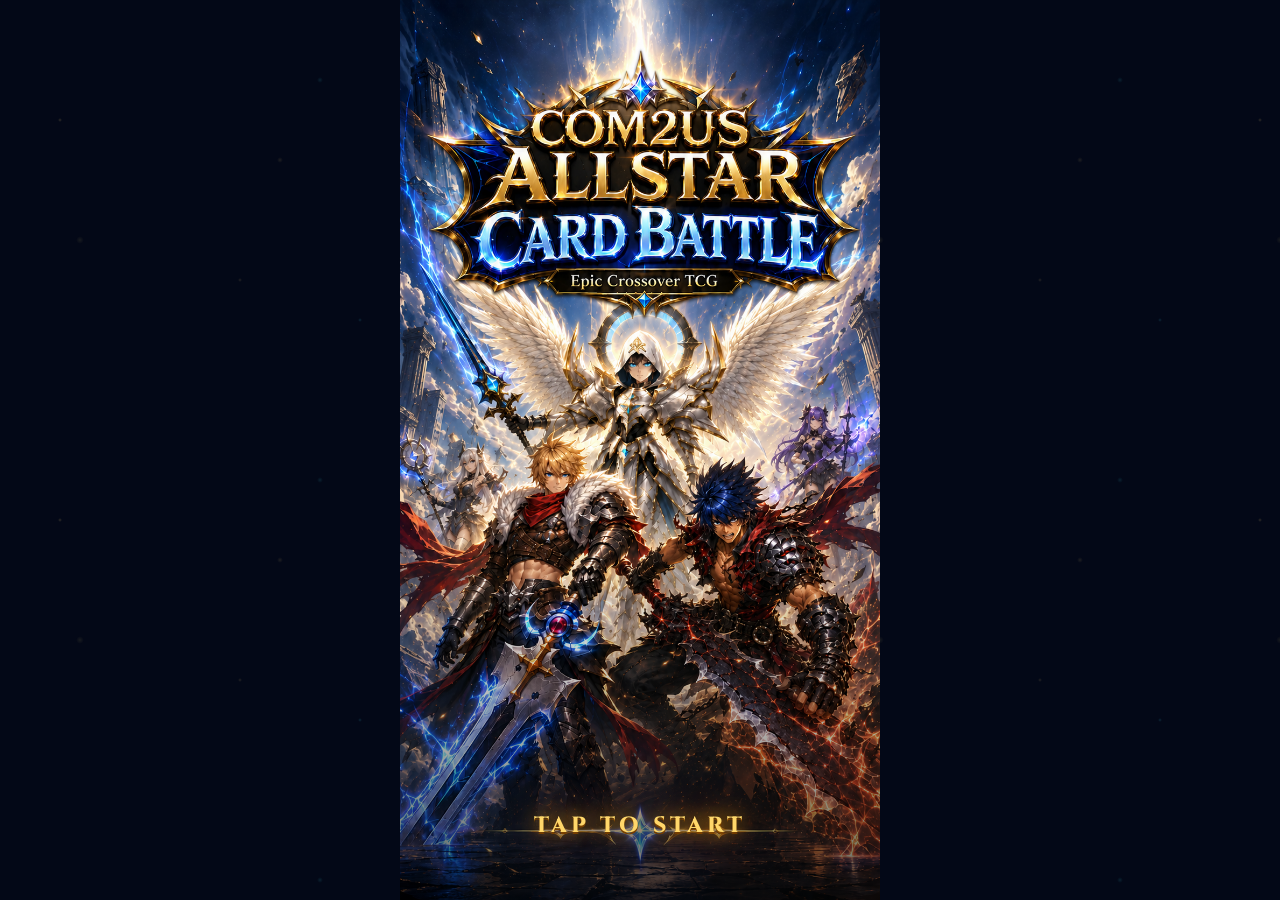
<file: index.html>
<!DOCTYPE html>
<html lang="ko">
<head>
  <meta charset="UTF-8">
  <meta name="viewport" content="width=device-width, initial-scale=1.0, maximum-scale=1.0, user-scalable=no, viewport-fit=cover">
  <title>컴투스 올스타 카드 배틀</title>

  <!-- iOS Safari: 홈 화면 추가 시 풀스크린 -->
  <meta name="apple-mobile-web-app-capable" content="yes">
  <meta name="apple-mobile-web-app-status-bar-style" content="black-translucent">
  <meta name="apple-mobile-web-app-title" content="올스타 배틀">

  <!-- PWA Manifest -->
  <link rel="manifest" href="manifest.json">

  <!-- 안드로이드 Chrome 풀스크린 -->
  <meta name="mobile-web-app-capable" content="yes">
  <meta name="theme-color" content="#050818">

  <!-- 웹폰트 -->
  <link rel="preconnect" href="https://fonts.googleapis.com">
  <link rel="preconnect" href="https://fonts.gstatic.com" crossorigin>
  <link href="https://fonts.googleapis.com/css2?family=Cinzel:wght@600;800;900&family=Black+Han+Sans&family=Noto+Sans+KR:wght@400;500;700;900&display=swap" rel="stylesheet">

  <!-- 게임 스타일 -->
  <link rel="stylesheet" href="style.css?v=gacha-structure1">
</head>
<body>

<div id="app">

  <!-- 1. 타이틀 -->
  <div id="title-screen" class="screen active" onclick="goto('hub')">
    <div class="tap-to-start">TAP TO START</div>
  </div>

  <!-- 2. 메인 허브 -->
  <div id="hub-screen" class="screen">
    <div class="top-bar">
      <div class="stat-block">
        <div class="lbl">COLLECTION</div>
        <div class="val" id="hub-collection">0 / 19</div>
      </div>
      <div class="stat-block right">
        <div class="lbl">STREAK</div>
        <div class="val streak" id="hub-streak">0 🔥</div>
      </div>
    </div>

    <div class="hub-body">
      <div class="hub-title">ALLSTAR PACK</div>

      <div class="gacha-pack-wrap">
        <div class="gacha-pack" id="hub-pack" onclick="tryPull()">
          <div class="pack-logo">COM2US<br>ALLSTAR</div>
          <div class="pack-icon">★</div>
          <div class="pack-tag">FREE</div>
        </div>
      </div>

      <div class="cooldown-display">
        <div class="cooldown-status" id="cooldown-status">NEXT FREE PULL</div>
        <div class="cooldown-time" id="cooldown-time">00:30</div>
      </div>

      <div class="probability-info">
        <span class="p5">★5 · 5%</span>
        <span class="p4">★4 · 25%</span>
        <span class="p3">★3 · 70%</span>
      </div>

      <button class="btn-secondary" onclick="skipCooldown()">⏩ 쿨타임 스킵 (데모)</button>
    </div>

    <div class="bottom-nav">
      <button class="nav-btn" onclick="goto('collection')">
        <span class="icon">📚</span> COLLECTION
      </button>
      <button class="nav-btn battle" onclick="goBattle()">
        <span class="icon">⚔️</span> BATTLE
      </button>
    </div>
  </div>

  <!-- 3. 가챠 화면 -->
  <div id="gacha-screen" class="screen">
    <div class="back-btn" onclick="resetGachaScreen(); goto('hub')">✕</div>
    <div class="gacha-body">
      <div class="hub-title">CARD PACK</div>

      <div id="gacha-stage1" class="gacha-stage">
        <!-- AD STRUCTURE FIX: 위치 담당 wrapper와 애니메이션 담당 pack을 분리 -->
        <div class="pack-position" id="opening-pack-position">
          <div class="opening-pack" id="opening-pack" onclick="openPack()">
            <div class="pack-icon">★</div>
          </div>
        </div>
        <div class="gacha-instruction" id="gacha-instruction">탭해서 팩을 열어!</div>
      </div>

      <div id="gacha-stage2" class="gacha-stage" style="display:none;">
        <div class="card-reveal" id="card-reveal">
          <div class="card-art" id="reveal-content"></div>
          <div class="reveal-stars" id="reveal-stars">★</div>
        </div>
        <div class="reveal-info" id="reveal-info"></div>
        <button class="btn-primary" onclick="resetGachaScreen(); goto('hub')">계속</button>
      </div>
    </div>
  </div>

  <!-- 4. 컬렉션 -->
  <div id="collection-screen" class="screen">
    <div class="back-btn" onclick="goto('hub')">✕</div>
    <div class="collection-header">
      <div class="title">MY COLLECTION</div>
      <div class="sub" id="col-sub"></div>
      <div class="col-stats" id="col-stats"></div>
      <div class="col-filter" id="col-filter">
        <button class="filter-btn active" data-filter="all" onclick="setFilter('all')">전체</button>
        <button class="filter-btn" data-filter="5" onclick="setFilter('5')">★5</button>
        <button class="filter-btn" data-filter="4" onclick="setFilter('4')">★4</button>
        <button class="filter-btn" data-filter="3" onclick="setFilter('3')">★3</button>
      </div>
    </div>
    <div class="collection-grid" id="col-grid"></div>
  </div>

  <!-- 5. 카드 선택 -->
  <div id="select-screen" class="screen">
    <div class="back-btn" onclick="goto('hub')">✕</div>
    <div class="select-header">
      <div class="match-label">MATCH</div>
      <div class="match-title">⚔️ REAL-TIME PVP</div>
      <div class="match-streak">STREAK <span id="select-streak">0 🔥</span></div>
    </div>
    <div class="select-body">
      <div class="select-title">카드 선택</div>
      <div class="select-sub">배틀에 내보낼 카드를 선택해</div>
      <div class="select-grid" id="select-grid"></div>
    </div>
  </div>

  <!-- 6. 배틀 -->
  <div id="battle-screen" class="screen">
    <div class="battle-header">
      <div class="live-badge">🔥 LIVE</div>
      <div class="battle-streak">STREAK <span id="battle-streak">0 🔥</span></div>
    </div>
    <div class="battle-arena">
      <div class="battle-side opponent">
        <div class="side-label">OPPONENT</div>
        <div class="battle-card" id="opp-card"></div>
      </div>
      <div class="vs-divider">VS</div>
      <div class="battle-side player">
        <div class="side-label">YOU</div>
        <div class="battle-card" id="my-card"></div>
      </div>
    </div>
    <div class="battle-vs" id="battle-vs">VS</div>
  </div>

  <!-- 7. 결과 -->
  <div id="result-screen" class="screen">
    <div class="result-body">
      <div class="result-icon" id="result-icon">🏆</div>
      <div class="result-title" id="result-title">VICTORY!</div>
      <div class="result-info" id="result-info"></div>
      <div class="result-streak" id="result-streak"></div>
      <div class="result-buttons">
        <button class="btn-secondary" onclick="goto('hub')">허브</button>
        <button class="btn-primary" onclick="goBattle()">다시 배틀</button>
      </div>
    </div>
  </div>

  <!-- 카드 상세 모달 -->
  <div id="card-modal" class="modal-overlay">
    <div class="modal-card" id="modal-card-content"></div>
    <button class="modal-close" onclick="closeCardModal()">닫기</button>
  </div>

  <!-- 토스트 -->
  <div class="toast" id="toast"></div>
</div>

<!-- 게임 코드: 순서 중요 (cards → game → ui) -->
<script src="js/cards.js"></script>
<script src="js/game.js"></script>
<script src="js/ui.js"></script>
</body>
</html>
</file>
<file: style.css>
/* ===================================================================
   컴투스 올스타 카드 배틀 - 스타일시트
   =================================================================== */

* { margin: 0; padding: 0; box-sizing: border-box; -webkit-tap-highlight-color: transparent; }
html, body {
  height: 100%; overflow: hidden;
  font-family: 'Noto Sans KR', sans-serif;
  color: #fff;
  user-select: none;
  -webkit-user-select: none;
  -webkit-touch-callout: none;     /* iOS 길게 누를 때 메뉴 안 뜨게 */
  overscroll-behavior: none;       /* iOS 당겨서 새로고침 방지 */
}
body {
  background: radial-gradient(ellipse at 50% 30%, #1a2a5e 0%, #050818 60%, #000 100%);
  position: relative;
}

/* 배경 별 효과 */
body::before {
  content: ''; position: fixed; inset: 0;
  background-image:
    radial-gradient(2px 2px at 20% 30%, #fff, transparent),
    radial-gradient(2px 2px at 60% 70%, #aef, transparent),
    radial-gradient(1px 1px at 50% 20%, #fff, transparent),
    radial-gradient(1px 1px at 80% 40%, #fff, transparent),
    radial-gradient(2px 2px at 30% 80%, #ffd, transparent),
    radial-gradient(1px 1px at 90% 90%, #fff, transparent);
  background-size: 300px 300px; background-repeat: repeat;
  opacity: 0.5; animation: twinkle 4s infinite alternate; pointer-events: none; z-index: 0;
}
@keyframes twinkle { from { opacity: 0.3; } to { opacity: 0.7; } }

#app {
  position: relative; width: 100vw; height: 100vh;
  max-width: 480px; margin: 0 auto;
  overflow: hidden; z-index: 1;
}

/* ===== 화면 공통 ===== */
.screen {
  position: absolute; inset: 0;
  display: flex; flex-direction: column;
  opacity: 0; pointer-events: none;
  transition: opacity 0.4s ease;
}
.screen.active { opacity: 1; pointer-events: auto; }

/* ===== 타이틀 화면 ===== */
#title-screen {
  background: url('assets/title.jpg') center/cover no-repeat;
  justify-content: flex-end; align-items: center; cursor: pointer;
}
#title-screen::after {
  content: ''; position: absolute; inset: 0;
  background: linear-gradient(to bottom, transparent 60%, rgba(0,0,0,0.6));
  pointer-events: none;
}
.tap-to-start {
  position: relative; z-index: 2;
  margin-bottom: max(60px, calc(env(safe-area-inset-bottom) + 40px));
  font-family: 'Cinzel', serif; font-size: 22px; font-weight: 800; letter-spacing: 4px;
  color: #ffd76a;
  text-shadow: 0 0 20px #ffae00, 0 0 40px #ff6a00, 0 2px 0 #5a2e00;
  animation: pulse 1.4s infinite;
}
@keyframes pulse { 0%,100% { opacity: 1; transform: scale(1); } 50% { opacity: 0.6; transform: scale(0.97); } }

/* ===== 공통 UI ===== */
.top-bar {
  display: flex; justify-content: space-between; align-items: center;
  padding: 10px 14px; margin: 10px;
  /* iPhone 노치/다이나믹아일랜드 피하기 */
  margin-top: max(10px, calc(env(safe-area-inset-top) + 4px));
  background: linear-gradient(180deg, rgba(20,30,80,0.7), rgba(5,10,30,0.7));
  border: 1.5px solid #d4a747; border-radius: 14px;
}
.stat-block { display: flex; flex-direction: column; }
.stat-block .lbl { font-size: 9px; letter-spacing: 2px; color: #aac; font-weight: 500; }
.stat-block .val { font-family: 'Cinzel'; font-weight: 800; font-size: 18px; color: #ffd76a; }
.stat-block .val.streak { color: #ff9a3c; text-shadow: 0 0 8px rgba(255, 154, 60, 0.6); }
.stat-block.right { text-align: right; }

.btn-primary {
  font-family: 'Black Han Sans', sans-serif;
  font-size: 18px; letter-spacing: 2px;
  padding: 14px 44px; border-radius: 999px; border: none;
  background: linear-gradient(180deg, #ff6a00, #b83400);
  color: #fff;
  box-shadow: 0 5px 0 #6a1c00, 0 0 24px rgba(255, 106, 0, 0.5);
  cursor: pointer; transition: transform 0.1s, box-shadow 0.1s;
}
.btn-primary:active { transform: translateY(3px); box-shadow: 0 2px 0 #6a1c00; }
.btn-secondary {
  font-family: 'Noto Sans KR'; font-weight: 700; font-size: 13px; letter-spacing: 1px;
  padding: 10px 20px; border-radius: 999px; border: 1.5px solid #d4a747;
  background: rgba(0,0,0,0.4); color: #ffd76a; cursor: pointer;
}

/* ===== 메인 허브 ===== */
#hub-screen { padding-bottom: calc(100px + env(safe-area-inset-bottom)); }
.hub-body {
  flex: 1; display: flex; flex-direction: column; align-items: center;
  justify-content: center; gap: 18px; padding: 10px 20px;
}
.hub-title {
  font-family: 'Cinzel', serif; font-size: 22px; font-weight: 900; letter-spacing: 2px;
  background: linear-gradient(180deg, #fff3b0, #ffae00 60%, #c97400);
  -webkit-background-clip: text; -webkit-text-fill-color: transparent;
  filter: drop-shadow(0 2px 8px rgba(255, 174, 0, 0.4));
}

.gacha-pack-wrap { position: relative; padding: 24px; }
.gacha-pack-wrap::before {
  content: ''; position: absolute; inset: 0;
  background: radial-gradient(circle, rgba(255, 174, 0, 0.3) 0%, transparent 60%);
  animation: aura-pulse 2.5s infinite;
}
@keyframes aura-pulse { 0%,100% { opacity: 0.6; transform: scale(1); } 50% { opacity: 1; transform: scale(1.1); } }

.gacha-pack {
  width: 170px; height: 230px;
  background:
    linear-gradient(135deg, rgba(255, 230, 130, 0.2) 0%, transparent 50%),
    linear-gradient(180deg, #ff7a1a 0%, #c93a00 60%, #6a1c00 100%);
  border-radius: 14px; border: 3px solid #ffd76a;
  position: relative; overflow: hidden;
  box-shadow: 0 12px 30px rgba(0,0,0,0.6), 0 0 40px rgba(255, 106, 0, 0.4), inset 0 2px 0 rgba(255,255,255,0.3);
  cursor: pointer;
  animation: pack-float 3s ease-in-out infinite;
  z-index: 1;
  display: flex; flex-direction: column; align-items: center; justify-content: center;
}
@keyframes pack-float { 0%,100% { transform: translateY(0) rotate(-2deg); } 50% { transform: translateY(-8px) rotate(2deg); } }
.gacha-pack::after {
  content: ''; position: absolute; inset: -50%;
  background: linear-gradient(45deg, transparent 40%, rgba(255,255,255,0.5) 50%, transparent 60%);
  animation: shine 3s linear infinite;
}
@keyframes shine { 0% { transform: translateX(-100%) translateY(-100%); } 100% { transform: translateX(100%) translateY(100%); } }
.gacha-pack .pack-logo {
  font-family: 'Cinzel'; font-size: 11px; letter-spacing: 4px; font-weight: 800;
  color: #fff5d0; text-shadow: 0 1px 2px rgba(0,0,0,0.5);
  text-align: center; line-height: 1.4; z-index: 2; padding: 0 8px;
}
.gacha-pack .pack-icon {
  font-family: 'Black Han Sans'; font-size: 64px; color: #ffd76a;
  text-shadow: 0 4px 0 #5a2e00, 0 0 20px rgba(255, 255, 255, 0.6);
  z-index: 2; transform: rotate(-6deg); margin: 6px 0;
}
.gacha-pack .pack-tag {
  font-family: 'Black Han Sans'; font-size: 14px; letter-spacing: 2px;
  color: #fff; background: rgba(0,0,0,0.4); padding: 4px 14px; border-radius: 999px;
  z-index: 2; border: 1px solid rgba(255, 215, 106, 0.6);
}
.gacha-pack.disabled { animation: none; filter: grayscale(0.6); opacity: 0.7; cursor: not-allowed; }
.gacha-pack.disabled::after { display: none; }

.cooldown-display {
  display: flex; flex-direction: column; align-items: center; gap: 4px; min-height: 60px;
}
.cooldown-status {
  font-family: 'Black Han Sans'; font-size: 18px; letter-spacing: 2px;
  color: #ffd76a; text-shadow: 0 0 12px rgba(255, 174, 0, 0.7);
}
.cooldown-status.ready { color: #6dff8e; text-shadow: 0 0 14px rgba(109, 255, 142, 0.8); animation: ready-blink 1s infinite; }
@keyframes ready-blink { 50% { opacity: 0.5; } }
.cooldown-time {
  font-family: 'Cinzel'; font-size: 28px; font-weight: 900; color: #fff; letter-spacing: 3px;
}
.cooldown-time .colon { animation: blink 1s infinite; }
@keyframes blink { 50% { opacity: 0.3; } }

.probability-info {
  display: flex; gap: 10px; margin-top: 4px;
  font-size: 11px; color: #aac;
}
.probability-info span { background: rgba(0,0,0,0.4); padding: 3px 10px; border-radius: 999px; border: 1px solid rgba(212,167,71,0.3); }
.probability-info .p5 { color: #ffd76a; border-color: #ffd76a; }
.probability-info .p4 { color: #c084ff; border-color: #c084ff; }
.probability-info .p3 { color: #aac; }

.bottom-nav {
  position: absolute; bottom: 0; left: 0; right: 0;
  display: flex; padding: 10px 14px; gap: 8px;
  /* iPhone 하단 홈 인디케이터와 여유있게 떨어뜨리기 */
  padding-bottom: max(14px, calc(env(safe-area-inset-bottom) + 16px));
  background: linear-gradient(0deg, rgba(0,0,0,0.85), transparent);
}
.nav-btn {
  flex: 1; padding: 14px 8px; border-radius: 14px;
  background: linear-gradient(180deg, rgba(40,50,100,0.8), rgba(10,15,40,0.8));
  border: 1.5px solid #4d6aaf;
  color: #fff; cursor: pointer; font-family: 'Black Han Sans'; font-size: 14px; letter-spacing: 1px;
  display: flex; flex-direction: column; align-items: center; gap: 2px;
  position: relative;
}
.nav-btn .icon { font-size: 20px; }
.nav-btn.battle { background: linear-gradient(180deg, #ff6a00, #b83400); border-color: #ffd76a; box-shadow: 0 0 16px rgba(255, 106, 0, 0.4); }

/* ===== 카드 일러스트 컴포넌트 ===== */
.card-art {
  width: 100%; height: 100%;
  position: relative; overflow: hidden;
  background: #000;
}
.card-art img { width: 100%; height: 100%; object-fit: cover; display: block; }

.concept-art {
  width: 100%; height: 100%; position: relative; overflow: hidden;
  display: flex; flex-direction: column; align-items: center; justify-content: center;
}
.concept-art::before {
  content: ''; position: absolute; inset: -30%;
  background: radial-gradient(circle, rgba(255,255,255,0.25) 0%, transparent 50%);
  z-index: 1;
}
.concept-art::after {
  content: ''; position: absolute; inset: 0;
  background:
    radial-gradient(2px 2px at 20% 30%, rgba(255,255,255,0.9), transparent),
    radial-gradient(1px 1px at 70% 20%, rgba(255,255,255,0.8), transparent),
    radial-gradient(1.5px 1.5px at 80% 70%, rgba(255,255,255,0.7), transparent),
    radial-gradient(1px 1px at 30% 80%, rgba(255,255,255,0.9), transparent);
  z-index: 2; opacity: 0.7;
}
.concept-art .ip-tag {
  position: absolute; top: 8px; left: 50%; transform: translateX(-50%);
  background: rgba(0,0,0,0.7); color: #fff;
  padding: 3px 10px; border-radius: 999px;
  font-size: 9px; font-weight: 700; letter-spacing: 1.5px;
  z-index: 4; white-space: nowrap;
  border: 1px solid rgba(255,255,255,0.2);
}
.concept-art .symbol-bg {
  position: absolute; font-size: clamp(140px, 50vw, 220px);
  color: rgba(255,255,255,0.1);
  font-family: serif; font-weight: 900;
  z-index: 1; line-height: 1;
}
.concept-art .big-icon {
  font-size: clamp(60px, 22vw, 100px);
  z-index: 3;
  filter: drop-shadow(0 4px 12px rgba(0,0,0,0.6));
}
.concept-art .char-name {
  position: absolute; bottom: 12px; left: 0; right: 0;
  text-align: center;
  font-family: 'Black Han Sans'; font-size: 14px;
  color: #fff; letter-spacing: 1px;
  text-shadow: 0 2px 6px rgba(0,0,0,0.9), 0 0 12px rgba(0,0,0,0.7);
  z-index: 4; padding: 0 6px;
}

/* ===== 가챠 오프닝 ===== */
#gacha-screen {
  background: radial-gradient(ellipse at center, #4a2a8e 0%, #1a0a3a 50%, #050010 100%);
  justify-content: center; align-items: center; padding: 24px; gap: 20px;
}
.opening-pack {
  width: 200px; height: 280px;
  background:
    linear-gradient(135deg, rgba(255, 230, 130, 0.2) 0%, transparent 50%),
    linear-gradient(180deg, #ff7a1a, #b83400);
  border-radius: 16px; border: 3px solid #ffd76a;
  display: flex; align-items: center; justify-content: center;
  box-shadow: 0 0 60px #ff6a00;
  position: relative; overflow: hidden; cursor: pointer;
}
.opening-pack.opening { animation: pack-shake 0.5s 4; }
@keyframes pack-shake {
  0%, 100% { transform: rotate(0); }
  25% { transform: rotate(-8deg); }
  75% { transform: rotate(8deg); }
}
.opening-pack.burst { animation: pack-burst 0.6s forwards; }
@keyframes pack-burst { to { transform: scale(2); opacity: 0; } }
.opening-pack .pack-icon {
  font-family: 'Black Han Sans'; font-size: 80px; color: #ffd76a;
  text-shadow: 0 4px 0 #5a2e00; transform: rotate(-6deg);
}
.gacha-instruction {
  color: #ffd76a; font-size: 14px; letter-spacing: 2px; font-weight: 700;
  text-align: center; animation: pulse 1.4s infinite;
}

.card-reveal {
  position: relative;
  width: 240px; aspect-ratio: 2/3;
  border-radius: 12px; overflow: hidden;
  border: 3px solid #d4a747;
  box-shadow: 0 0 60px rgba(255, 174, 0, 0.6);
  opacity: 0; transform: scale(0.5);
  transition: all 0.6s cubic-bezier(0.34, 1.56, 0.64, 1);
}
.card-reveal.show { opacity: 1; transform: scale(1); }
.card-reveal.s5 { border-color: #ffd76a; box-shadow: 0 0 80px #ffae00, 0 0 120px #ff6a00; }
.card-reveal.s4 { border-color: #c084ff; box-shadow: 0 0 60px #a060ff; }
.card-reveal.s3 { border-color: #aac; }

.reveal-stars {
  position: absolute; bottom: 8px; left: 50%; transform: translateX(-50%);
  background: rgba(0,0,0,0.85); padding: 4px 14px; border-radius: 999px;
  color: #ffd76a; font-size: 14px; font-weight: 800; letter-spacing: 2px; z-index: 5;
}
.reveal-info {
  text-align: center; color: #fff; font-family: 'Black Han Sans'; font-size: 22px;
  letter-spacing: 2px;
  opacity: 0; transition: opacity 0.4s 0.3s;
}
.reveal-info.show { opacity: 1; }
.reveal-info .new-tag, .reveal-info .dupe-tag {
  display: inline-block;
  font-family: 'Noto Sans KR'; font-size: 11px; font-weight: 800;
  padding: 2px 10px; border-radius: 999px; margin-left: 8px;
  vertical-align: middle; letter-spacing: 1px;
}
.reveal-info .new-tag { background: #6dff8e; color: #003a10; }
.reveal-info .dupe-tag { background: #888; color: #fff; }

/* ===== 컬렉션 ===== */
#collection-screen { padding: 0 0 16px; }
.collection-header { padding: 14px 14px 8px; text-align: center; }
.collection-header .title {
  font-family: 'Black Han Sans'; font-size: 24px; letter-spacing: 2px;
  color: #ffd76a; text-shadow: 0 0 12px rgba(255, 174, 0, 0.5);
}
.collection-header .sub { font-size: 12px; color: #aac; margin-top: 4px; }
.col-stats {
  display: flex; justify-content: center; gap: 8px; margin-top: 8px; flex-wrap: wrap;
}
.col-stats .chip {
  background: rgba(0,0,0,0.4); padding: 3px 10px; border-radius: 999px;
  font-size: 11px; font-weight: 700; letter-spacing: 1px;
  border: 1px solid;
}
.col-stats .chip.s5 { color: #ffd76a; border-color: #ffd76a; }
.col-stats .chip.s4 { color: #c084ff; border-color: #c084ff; }
.col-stats .chip.s3 { color: #aac; border-color: rgba(170,170,204,0.5); }

.col-filter {
  display: flex; justify-content: center; gap: 6px; padding: 0 14px 8px;
}
.filter-btn {
  background: rgba(0,0,0,0.5); border: 1.5px solid rgba(212,167,71,0.3);
  color: #aac; padding: 5px 14px; border-radius: 999px;
  font-size: 12px; font-weight: 700; cursor: pointer;
  transition: all 0.2s;
}
.filter-btn.active { background: rgba(255, 174, 0, 0.2); border-color: #ffd76a; color: #ffd76a; }

.collection-grid {
  display: grid; grid-template-columns: 1fr 1fr 1fr;
  gap: 8px; padding: 0 14px;
  overflow-y: auto; flex: 1;
}
.col-card {
  position: relative;
  aspect-ratio: 2/3;
  border-radius: 8px; overflow: hidden;
  background: #000; border: 2px solid #d4a747;
  box-shadow: 0 3px 10px rgba(0,0,0,0.5);
  cursor: pointer;
}
.col-card.s5 { border-color: #ffd76a; box-shadow: 0 0 12px rgba(255,174,0,0.4); }
.col-card.s4 { border-color: #c084ff; box-shadow: 0 0 8px rgba(192,132,255,0.3); }
.col-card.s3 { border-color: #6a7a9c; }
.col-card.empty {
  background: rgba(20, 30, 70, 0.5);
  border: 1.5px dashed rgba(212, 167, 71, 0.3);
  display: flex; flex-direction: column; align-items: center; justify-content: center;
  color: rgba(255, 215, 106, 0.4);
  box-shadow: none;
}
.col-card.empty .lock { font-size: 24px; }
.col-card.empty .hint { font-size: 9px; letter-spacing: 1px; margin-top: 2px; font-weight: 700; }
.col-card .count-badge {
  position: absolute; top: 4px; left: 4px;
  background: rgba(0,0,0,0.9); color: #ffd76a;
  padding: 1px 6px; border-radius: 999px;
  font-size: 10px; font-weight: 800; border: 1px solid #d4a747;
  z-index: 5;
}
.col-card .attr-badge {
  position: absolute; top: 4px; right: 4px;
  width: 22px; height: 22px; border-radius: 50%;
  background: rgba(0,0,0,0.9); border: 1px solid #d4a747;
  display: flex; align-items: center; justify-content: center;
  font-size: 11px; z-index: 5;
}
.col-card .stars-mini {
  position: absolute; bottom: 4px; left: 0; right: 0;
  text-align: center;
  background: linear-gradient(0deg, rgba(0,0,0,0.95), transparent);
  padding-top: 14px; padding-bottom: 2px;
  color: #ffd76a; font-size: 9px; letter-spacing: 1px; font-weight: 800;
  z-index: 5;
}

.col-card .concept-art .ip-tag { font-size: 7px; padding: 2px 6px; top: 4px; }
.col-card .concept-art .big-icon { font-size: 38px; }
.col-card .concept-art .char-name { font-size: 9px; bottom: 16px; }
.col-card .concept-art .symbol-bg { font-size: 120px; }

/* ===== 카드 선택 ===== */
#select-screen { padding-bottom: 16px; }
.select-title {
  text-align: center; font-family: 'Black Han Sans'; font-size: 20px;
  letter-spacing: 2px; color: #ffd76a; margin: 6px 0 2px;
}
.select-subtitle { text-align: center; font-size: 11px; color: #aac; margin-bottom: 6px; }
.empty-collection {
  flex: 1; display: flex; flex-direction: column; align-items: center; justify-content: center;
  gap: 14px; padding: 40px 24px; text-align: center;
}
.empty-collection .icon { font-size: 60px; opacity: 0.6; }
.empty-collection .msg { font-size: 14px; color: #cbe0ff; line-height: 1.6; }

/* ===== 배틀 ===== */
#battle-screen {
  background: radial-gradient(ellipse at 50% 50%, #2a1a5e 0%, #050818 70%);
  padding-bottom: 16px;
}
.battle-arena {
  flex: 1; display: flex; flex-direction: column; justify-content: space-between;
  padding: 14px;
}
.player-zone { display: flex; flex-direction: column; align-items: center; gap: 6px; }
.player-zone .label {
  font-family: 'Black Han Sans'; font-size: 13px; letter-spacing: 4px; color: #aac;
}
.player-zone.me .label { color: #ffd76a; }
.battle-card {
  width: 140px; aspect-ratio: 2/3;
  border-radius: 10px; overflow: hidden; position: relative;
  border: 2.5px solid #d4a747;
  box-shadow: 0 0 24px rgba(255, 174, 0, 0.4), 0 6px 14px rgba(0,0,0,0.5);
  background: linear-gradient(135deg, #1a1f3a, #050818);
}
.battle-card .stars {
  position: absolute; bottom: 6px; left: 50%; transform: translateX(-50%);
  background: rgba(0,0,0,0.85); padding: 2px 8px; border-radius: 999px;
  font-size: 10px; color: #ffd76a; font-weight: 800; letter-spacing: 1px; z-index: 5;
}
.battle-card.back {
  background: linear-gradient(135deg, #2a3a8e 0%, #0a1240 100%);
  display: flex; align-items: center; justify-content: center;
}
.battle-card.back::after {
  content: '?';
  font-family: 'Cinzel'; font-size: 70px; font-weight: 900;
  color: #d4a747; text-shadow: 0 0 20px #ffae00; opacity: 0.6;
}
.battle-card .concept-art .ip-tag { font-size: 8px; padding: 2px 8px; }
.battle-card .concept-art .big-icon { font-size: 60px; }
.battle-card .concept-art .char-name { font-size: 11px; }
.battle-card .concept-art .symbol-bg { font-size: 180px; }

.vs-banner {
  text-align: center;
  font-family: 'Cinzel'; font-size: 30px; font-weight: 900;
  color: #ff6a00; text-shadow: 0 0 20px #ff6a00, 0 0 40px #ff6a00;
  letter-spacing: 4px;
}
.rps-reveal {
  position: absolute; top: 50%; left: 50%; transform: translate(-50%, -50%);
  display: flex; align-items: center; justify-content: center; gap: 24px;
  opacity: 0; transition: opacity 0.3s; pointer-events: none; z-index: 5;
}
.rps-reveal.show { opacity: 1; }
.rps-reveal .vs-text {
  font-family: 'Cinzel'; font-weight: 900; font-size: 26px;
  color: #fff; text-shadow: 0 0 20px #ff6a00;
}
.rps-emoji {
  width: 70px; height: 70px; border-radius: 50%; font-size: 48px;
  background: radial-gradient(circle, rgba(255,174,0,0.3), transparent);
  display: flex; align-items: center; justify-content: center;
  animation: rps-pop 0.4s ease;
}
@keyframes rps-pop {
  0% { transform: scale(0) rotate(-180deg); opacity: 0; }
  60% { transform: scale(1.3) rotate(20deg); }
  100% { transform: scale(1) rotate(0); opacity: 1; }
}

.card-reveal .concept-art .ip-tag { font-size: 11px; padding: 3px 12px; }
.card-reveal .concept-art .big-icon { font-size: 110px; }
.card-reveal .concept-art .char-name { font-size: 18px; }
.card-reveal .concept-art .symbol-bg { font-size: 280px; }

/* ===== 결과 ===== */
#result-screen {
  background: radial-gradient(ellipse at 50% 50%, rgba(255, 106, 0, 0.2) 0%, rgba(0,0,0,0.9) 70%);
  justify-content: center; align-items: center; gap: 18px; padding: 24px;
}
.result-banner {
  font-family: 'Black Han Sans'; font-size: 76px; letter-spacing: 8px;
  text-align: center; line-height: 1;
  animation: result-in 0.6s ease;
}
@keyframes result-in {
  0% { transform: scale(0) rotate(-15deg); opacity: 0; }
  60% { transform: scale(1.2) rotate(5deg); }
  100% { transform: scale(1) rotate(0); opacity: 1; }
}
.result-banner.win {
  background: linear-gradient(180deg, #ffe066, #ff6a00);
  -webkit-background-clip: text; -webkit-text-fill-color: transparent;
  filter: drop-shadow(0 0 20px #ffae00);
}
.result-banner.lose {
  background: linear-gradient(180deg, #888, #444);
  -webkit-background-clip: text; -webkit-text-fill-color: transparent;
  filter: drop-shadow(0 0 20px #666);
}
.result-banner.draw {
  background: linear-gradient(180deg, #aaccff, #4477cc);
  -webkit-background-clip: text; -webkit-text-fill-color: transparent;
  filter: drop-shadow(0 0 20px #88aaff);
}
.result-detail {
  text-align: center; color: #cbe0ff; font-size: 13px; line-height: 1.7;
  background: rgba(0,0,0,0.5); padding: 14px 20px; border-radius: 12px;
  border: 1px solid #d4a747; max-width: 360px;
}
.result-detail strong { color: #ffd76a; }
.result-detail .ticket-banner {
  display: block; margin-top: 8px; padding: 6px 10px;
  background: linear-gradient(90deg, rgba(255,174,0,0.2), rgba(255, 106, 0, 0.2));
  border: 1px dashed #ffd76a; border-radius: 8px;
  color: #fff; font-weight: 700; letter-spacing: 1px;
}

/* ===== 카드 상세 모달 ===== */
.modal-overlay {
  position: absolute; inset: 0;
  background: rgba(0,0,0,0.85);
  display: none; align-items: center; justify-content: center;
  z-index: 50; padding: 20px;
  backdrop-filter: blur(4px);
}
.modal-overlay.show { display: flex; animation: fade-in 0.2s; }
@keyframes fade-in { from { opacity: 0; } to { opacity: 1; } }
.modal-card {
  width: 240px; aspect-ratio: 2/3;
  border-radius: 12px; overflow: hidden;
  border: 3px solid #d4a747;
  box-shadow: 0 0 40px rgba(255, 174, 0, 0.6);
}
.modal-card .concept-art .ip-tag { font-size: 11px; padding: 3px 12px; }
.modal-card .concept-art .big-icon { font-size: 110px; }
.modal-card .concept-art .char-name { font-size: 18px; }
.modal-card .concept-art .symbol-bg { font-size: 280px; }
.modal-info {
  text-align: center; color: #fff; margin-top: 14px;
  max-width: 280px;
}
.modal-info .name { font-family: 'Black Han Sans'; font-size: 22px; letter-spacing: 2px; color: #ffd76a; }
.modal-info .ip { font-size: 12px; color: #aac; margin-top: 4px; letter-spacing: 1px; }
.modal-info .stars-big {
  color: #ffd76a; font-size: 18px; letter-spacing: 4px; margin-top: 8px;
  text-shadow: 0 0 10px rgba(255,174,0,0.6);
}
.modal-info .attr-info {
  display: inline-block; margin-top: 8px;
  background: rgba(0,0,0,0.6); padding: 4px 16px; border-radius: 999px;
  border: 1px solid #d4a747; font-size: 13px; font-weight: 700;
}
.modal-info .owned { font-size: 12px; color: #6dff8e; margin-top: 8px; font-weight: 700; }
.modal-close { margin-top: 16px; }

/* 토스트 */
.toast {
  position: fixed; bottom: 100px; left: 50%; transform: translateX(-50%);
  background: rgba(0,0,0,0.9); color: #ffd76a;
  padding: 12px 22px; border-radius: 999px;
  border: 1px solid #d4a747;
  font-size: 13px; font-weight: 700;
  opacity: 0; pointer-events: none; transition: opacity 0.3s;
  z-index: 100; white-space: nowrap;
}
.toast.show { opacity: 1; }
.toast.s5 { color: #ffd76a; border-color: #ffd76a; box-shadow: 0 0 20px rgba(255, 174, 0, 0.5); }
.toast.s4 { color: #c084ff; border-color: #c084ff; box-shadow: 0 0 16px rgba(192, 132, 255, 0.4); }

.back-btn {
  position: absolute;
  top: max(16px, calc(env(safe-area-inset-top) + 8px));
  left: 16px;
  background: rgba(0,0,0,0.6); color: #ffd76a;
  border: 1.5px solid #d4a747; border-radius: 50%;
  width: 36px; height: 36px; display: flex; align-items: center; justify-content: center;
  cursor: pointer; font-size: 16px; z-index: 10;
}

/* ===================================================================
   PREMIUM SKIN v1 (디자이너 핸드오프)
   - hub-screen, gacha-screen 우선 적용
   - 기존 스타일을 오버라이드
   =================================================================== */

:root {
  --ui-navy-950: #061027;
  --ui-navy-900: #0b1735;
  --ui-navy-800: #12265a;
  --ui-blue-500: #4c8dff;
  --ui-cyan-400: #54f4ff;
  --ui-gold-500: #ffd36a;
  --ui-gold-600: #f5a623;
  --ui-orange-500: #ff6a00;
  --ui-purple-400: #c87cff;
  --ui-white: #ffffff;
  --radius-pill: 999px;
  --shadow-soft: 0 20px 60px rgba(0, 0, 0, .35);
  --shadow-gold: 0 0 32px rgba(255, 190, 78, .38);
  --font-display: 'Cinzel', 'Noto Sans KR', serif;
}

/* === 프리미엄 배경 (spotlight + bokeh) === */
body {
  background:
    radial-gradient(ellipse at 50% 30%, rgba(76, 141, 255, 0.25) 0%, transparent 50%),
    radial-gradient(ellipse at 50% 50%, var(--ui-navy-800) 0%, var(--ui-navy-900) 40%, var(--ui-navy-950) 100%);
}
body::before {
  background-image:
    radial-gradient(2px 2px at 15% 30%, rgba(255, 215, 130, 0.8), transparent),
    radial-gradient(3px 3px at 80% 20%, rgba(84, 244, 255, 0.5), transparent),
    radial-gradient(2px 2px at 60% 70%, rgba(255, 215, 130, 0.6), transparent),
    radial-gradient(4px 4px at 20% 60%, rgba(255, 230, 130, 0.4), transparent),
    radial-gradient(2px 2px at 90% 80%, rgba(84, 244, 255, 0.6), transparent),
    radial-gradient(3px 3px at 70% 40%, rgba(255, 215, 130, 0.5), transparent);
  background-size: 400px 400px;
  opacity: 0.55;
}

/* === 상단 status bar: glass pill === */
.top-bar {
  background: linear-gradient(180deg, rgba(11, 23, 53, 0.85), rgba(6, 16, 39, 0.85));
  border: 1px solid rgba(255, 215, 106, 0.35);
  border-radius: var(--radius-pill);
  padding: 14px 24px;
  margin: 12px;
  margin-top: max(12px, calc(env(safe-area-inset-top) + 6px));
  box-shadow: var(--shadow-soft), inset 0 1px 0 rgba(255, 255, 255, 0.08);
  backdrop-filter: blur(10px);
  -webkit-backdrop-filter: blur(10px);
}
.stat-block .lbl {
  font-size: 10px; letter-spacing: 3px;
  color: #8ba0c8; font-weight: 600;
  text-transform: uppercase;
}
.stat-block .val {
  font-family: var(--font-display);
  font-weight: 800; font-size: 22px;
  color: #ffe49a;
}
#hub-collection::before {
  content: '🃏';
  font-size: 18px; margin-right: 6px;
  vertical-align: -2px;
}
.stat-block .val.streak {
  color: var(--ui-orange-500);
  text-shadow: 0 0 12px rgba(255, 106, 0, 0.6);
}

/* === 허브 본문 === */
.hub-body {
  gap: 22px;
  padding: 12px 24px;
}

/* === ALLSTAR PACK 타이틀 === */
.hub-title {
  font-family: var(--font-display);
  font-size: 40px;
  font-weight: 900;
  letter-spacing: 4px;
  background: linear-gradient(180deg, #fff5d0 0%, var(--ui-gold-500) 50%, var(--ui-gold-600) 100%);
  -webkit-background-clip: text;
  background-clip: text;
  -webkit-text-fill-color: transparent;
  filter: drop-shadow(0 4px 12px rgba(255, 175, 60, 0.5));
  text-align: center;
  position: relative;
  line-height: 1.1;
  margin-top: 8px;
}
.hub-title::before {
  content: '✦  ★  ✦';
  display: block;
  font-size: 12px;
  color: var(--ui-gold-500);
  margin-bottom: 8px;
  letter-spacing: 14px;
  -webkit-text-fill-color: var(--ui-gold-500);
  filter: none;
}
.hub-title::after {
  content: 'COM2US ALLSTAR';
  display: block;
  font-family: 'Noto Sans KR', sans-serif;
  font-size: 11px;
  letter-spacing: 8px;
  color: #8ba8d6;
  margin-top: 8px;
  font-weight: 500;
  -webkit-text-fill-color: #8ba8d6;
  background: none;
  filter: none;
}

/* === 가챠 팩: 히어로 === */
.gacha-pack-wrap {
  position: relative;
  padding: 24px 20px 40px;
}
.gacha-pack-wrap::after {
  content: '';
  position: absolute;
  bottom: 20px; left: 50%;
  transform: translateX(-50%);
  width: 240px; height: 28px;
  background:
    radial-gradient(ellipse at center, rgba(255, 215, 106, 0.7) 0%, transparent 65%);
  filter: blur(3px);
  z-index: 0;
}

.gacha-pack {
  width: 220px; height: 300px;
  background:
    linear-gradient(135deg, rgba(255, 230, 130, 0.35) 0%, transparent 45%),
    linear-gradient(180deg, #ff9a3d 0%, #ff6a00 50%, #c93a00 100%);
  border-radius: 14px;
  border: 3px solid var(--ui-gold-500);
  box-shadow:
    var(--shadow-soft),
    var(--shadow-gold),
    inset 0 2px 8px rgba(255, 255, 255, 0.4),
    inset 0 -10px 20px rgba(106, 30, 0, 0.4);
  position: relative;
  overflow: hidden;
  z-index: 1;
}
.gacha-pack .pack-logo {
  font-family: var(--font-display);
  font-size: 11px;
  letter-spacing: 5px;
  color: #fff5d0;
  margin-top: 28px;
  text-shadow: 0 1px 2px rgba(106, 30, 0, 0.6);
}
.gacha-pack .pack-icon {
  font-family: serif;
  font-size: 110px;
  color: var(--ui-gold-500);
  text-shadow:
    0 4px 0 #5a2e00,
    0 0 30px rgba(255, 215, 106, 0.8),
    0 0 60px rgba(255, 175, 60, 0.5);
  margin: 8px 0;
  transform: rotate(0);
  filter: drop-shadow(0 8px 12px rgba(0, 0, 0, 0.4));
}
.gacha-pack .pack-tag {
  background: rgba(11, 23, 53, 0.92);
  color: #ffe49a;
  padding: 8px 26px;
  border-radius: var(--radius-pill);
  border: 1.5px solid rgba(255, 215, 106, 0.6);
  font-family: var(--font-display);
  letter-spacing: 4px;
  font-size: 13px;
  font-weight: 800;
  margin-bottom: 14px;
  box-shadow: 0 4px 10px rgba(0, 0, 0, 0.4);
}

/* === CTA 텍스트 === */
.cooldown-display { gap: 2px; }
.cooldown-status {
  font-family: 'Noto Sans KR', sans-serif;
  font-size: 13px;
  letter-spacing: 7px;
  color: var(--ui-cyan-400);
  text-shadow: 0 0 14px rgba(84, 244, 255, 0.6);
  font-weight: 700;
}
.cooldown-status.ready {
  color: var(--ui-cyan-400);
  animation: ready-blink 1.2s infinite;
}
.cooldown-time {
  font-family: var(--font-display);
  font-size: 40px;
  font-weight: 900;
  color: var(--ui-white);
  letter-spacing: 4px;
  text-shadow:
    0 4px 12px rgba(0, 0, 0, 0.6),
    0 0 20px rgba(255, 255, 255, 0.25);
  margin-top: 2px;
}

/* === 확률 chip === */
.probability-info {
  gap: 10px;
  margin-top: 4px;
}
.probability-info span {
  background: linear-gradient(180deg, rgba(11, 23, 53, 0.9), rgba(6, 16, 39, 0.9));
  padding: 8px 16px;
  border-radius: var(--radius-pill);
  font-size: 13px;
  font-weight: 700;
  letter-spacing: 1px;
  border: 1.5px solid;
  display: inline-flex;
  align-items: center;
  gap: 4px;
}
.probability-info .p5 {
  border-color: var(--ui-gold-500);
  color: var(--ui-gold-500);
  box-shadow: 0 0 14px rgba(255, 215, 106, 0.4);
}
.probability-info .p4 {
  border-color: var(--ui-purple-400);
  color: var(--ui-purple-400);
  box-shadow: 0 0 12px rgba(200, 124, 255, 0.3);
}
.probability-info .p3 {
  border-color: var(--ui-blue-500);
  color: #94b8ff;
}

/* === 쿨타임 스킵 === */
.btn-secondary {
  background: rgba(11, 23, 53, 0.55);
  border: 1.5px solid rgba(255, 215, 106, 0.5);
  color: #ffe49a;
  padding: 10px 24px;
  border-radius: var(--radius-pill);
  font-weight: 600;
  font-size: 13px;
  backdrop-filter: blur(6px);
  -webkit-backdrop-filter: blur(6px);
}

/* === 하단 nav: 2분할 CTA === */
.bottom-nav {
  padding: 0 14px;
  padding-bottom: max(20px, calc(env(safe-area-inset-bottom) + 14px));
  gap: 0;
  background: linear-gradient(0deg, rgba(6, 16, 39, 0.95) 0%, rgba(6, 16, 39, 0.6) 70%, transparent);
}
.nav-btn {
  flex: 1;
  padding: 18px 8px;
  border: 2px solid;
  font-family: var(--font-display);
  font-size: 17px;
  letter-spacing: 4px;
  font-weight: 800;
  flex-direction: row;
  gap: 10px;
  position: relative;
  border-radius: 0;
}
.nav-btn .icon { font-size: 22px; }
.nav-btn:first-child {
  background: linear-gradient(180deg, #1e3a8a 0%, var(--ui-navy-900) 100%);
  border-color: var(--ui-blue-500);
  color: #cce0ff;
  border-radius: 16px 0 0 16px;
  border-right: 1px solid var(--ui-gold-500);
}
.nav-btn.battle {
  background: linear-gradient(180deg, var(--ui-orange-500) 0%, #b83400 100%);
  border-color: var(--ui-gold-500);
  color: var(--ui-white);
  border-radius: 0 16px 16px 0;
  border-left: 1px solid var(--ui-gold-500);
  box-shadow: var(--shadow-soft), 0 0 24px rgba(255, 106, 0, 0.5);
}
.bottom-nav::after {
  content: '◆';
  position: absolute;
  left: 50%; top: 50%;
  transform: translate(-50%, -50%);
  color: var(--ui-gold-500);
  font-size: 14px;
  z-index: 3;
  text-shadow: 0 0 10px rgba(255, 215, 106, 0.9);
  background: var(--ui-navy-900);
  width: 26px; height: 26px;
  display: flex;
  align-items: center;
  justify-content: center;
  border-radius: 50%;
  border: 1.5px solid var(--ui-gold-500);
}

#hub-screen {
  padding-bottom: calc(110px + env(safe-area-inset-bottom));
}

/* ===================================================================
   가챠 화면: 팩 오프닝 연출
   =================================================================== */
#gacha-screen {
  background:
    radial-gradient(ellipse at 50% 40%, rgba(76, 141, 255, 0.35) 0%, transparent 50%),
    radial-gradient(ellipse at 50% 50%, var(--ui-navy-800) 0%, var(--ui-navy-900) 50%, var(--ui-navy-950) 100%);
}
#gacha-screen .hub-title { font-size: 30px; }
#gacha-screen .hub-title::before { content: '✦  PACK  ✦'; }
#gacha-screen .hub-title::after { content: 'CARD OPENING'; }

.opening-pack {
  width: 220px; height: 300px;
  background:
    linear-gradient(135deg, rgba(255, 230, 130, 0.35) 0%, transparent 45%),
    linear-gradient(180deg, #ff9a3d 0%, #ff6a00 50%, #c93a00 100%);
  border-radius: 14px;
  border: 3px solid var(--ui-gold-500);
  box-shadow:
    var(--shadow-soft),
    var(--shadow-gold),
    inset 0 2px 8px rgba(255, 255, 255, 0.4),
    inset 0 -10px 20px rgba(106, 30, 0, 0.4);
  position: relative;
  overflow: hidden;
  transform-style: preserve-3d;
  will-change: transform, filter;
  cursor: pointer;
  animation: packFloatPremium 2.8s ease-in-out infinite;
}
.opening-pack .pack-icon {
  font-family: serif;
  font-size: 130px;
  color: var(--ui-gold-500);
  text-shadow: 0 4px 0 #5a2e00, 0 0 30px rgba(255, 215, 106, 0.8);
  transform: rotate(0);
  filter: drop-shadow(0 8px 12px rgba(0, 0, 0, 0.4));
}

/* 상태 클래스 */
.opening-pack.is-pressed {
  animation: packPressPremium 0.22s ease-out forwards;
}
.opening-pack.is-charging {
  animation: packCharge 0.6s ease-in forwards;
}
.opening-pack.is-opening {
  animation: packTearPremium 0.72s cubic-bezier(0.17, 0.84, 0.44, 1) forwards;
}

@keyframes packFloatPremium {
  0%, 100% { transform: translateY(0) rotate(-1.5deg); }
  50% { transform: translateY(-10px) rotate(1.5deg); }
}
@keyframes packPressPremium {
  0% { transform: scale(1) rotate(0); }
  45% { transform: scale(0.96) rotate(-2deg); }
  100% { transform: scale(1.04) rotate(1deg); }
}
@keyframes packCharge {
  0% { transform: scale(1.04); filter: brightness(1) drop-shadow(0 0 10px rgba(255, 200, 80, 0.5)); }
  100% { transform: scale(1.08); filter: brightness(1.35) drop-shadow(0 0 60px var(--ui-gold-500)); }
}
@keyframes packTearPremium {
  0% { transform: scale(1.08); filter: brightness(1.35); }
  40% { transform: scale(1.12) rotate(-2deg); filter: brightness(2) drop-shadow(0 0 80px #fff); }
  55% { transform: scale(1.16) rotate(2deg); filter: brightness(2.8) drop-shadow(0 0 100px #fff); }
  100% { transform: scale(0.92) translateY(22px); opacity: 0.1; filter: brightness(3) blur(4px); }
}

/* white flash */
#gacha-screen .opening-pack.is-opening::after {
  content: '';
  position: absolute;
  inset: 0;
  background: white;
  opacity: 0;
  animation: whiteFlash 0.72s ease-in-out;
  z-index: 10;
}
@keyframes whiteFlash {
  0%, 100% { opacity: 0; }
  40%, 55% { opacity: 0.85; }
}

/* === 카드 공개 + rarity burst === */
.card-reveal {
  width: 260px;
  border-radius: 14px;
  border: 3px solid var(--ui-gold-500);
  box-shadow: var(--shadow-soft), var(--shadow-gold);
}
.card-reveal.is-revealing {
  animation: cardRevealPremium 0.7s cubic-bezier(0.17, 0.84, 0.44, 1) both;
}
@keyframes cardRevealPremium {
  0% { transform: translateY(80px) scale(0.72) rotateY(72deg); opacity: 0; filter: blur(12px) brightness(2); }
  60% { transform: translateY(-16px) scale(1.06) rotateY(0); opacity: 1; filter: blur(0) brightness(1.25); }
  100% { transform: translateY(0) scale(1) rotateY(0); opacity: 1; filter: none; }
}

.card-reveal.rarity-3 {
  border-color: #5fa8ff;
  box-shadow: 0 0 40px rgba(95, 168, 255, 0.7), 0 0 80px rgba(95, 168, 255, 0.4);
}
.card-reveal.rarity-4 {
  border-color: var(--ui-purple-400);
  box-shadow: 0 0 50px rgba(200, 124, 255, 0.8), 0 0 100px rgba(200, 124, 255, 0.5);
}
.card-reveal.rarity-5 {
  border-color: var(--ui-gold-500);
  box-shadow: 0 0 60px rgba(255, 215, 106, 1), 0 0 120px rgba(255, 175, 60, 0.7);
}
.card-reveal.rarity-5.is-revealing {
  animation:
    cardRevealPremium 0.7s cubic-bezier(0.17, 0.84, 0.44, 1) both,
    goldPulse 1.6s ease-in-out infinite 0.7s;
}
@keyframes goldPulse {
  0%, 100% { box-shadow: 0 0 60px rgba(255, 215, 106, 1), 0 0 120px rgba(255, 175, 60, 0.7); }
  50% { box-shadow: 0 0 90px rgba(255, 215, 106, 1), 0 0 180px rgba(255, 175, 60, 1); }
}

/* === Rarity burst (배경 글로우 확장) === */
#gacha-stage2 { position: relative; }
#gacha-stage2.rarity-3::before,
#gacha-stage2.rarity-4::before,
#gacha-stage2.rarity-5::before {
  content: '';
  position: absolute;
  top: 50%; left: 50%;
  transform: translate(-50%, -50%);
  width: 200px; height: 200px;
  border-radius: 50%;
  pointer-events: none;
  z-index: -1;
  animation: burstExpand 1.4s ease-out forwards;
}
#gacha-stage2.rarity-3::before {
  background: radial-gradient(circle, rgba(95, 168, 255, 0.4) 0%, transparent 65%);
}
#gacha-stage2.rarity-4::before {
  background: radial-gradient(circle, rgba(200, 124, 255, 0.5) 0%, transparent 65%);
}
#gacha-stage2.rarity-5::before {
  background: radial-gradient(circle, rgba(255, 215, 106, 0.6) 0%, transparent 65%);
}
@keyframes burstExpand {
  0% { transform: translate(-50%, -50%) scale(0); opacity: 1; }
  100% { transform: translate(-50%, -50%) scale(4); opacity: 0; }
}

.gacha-instruction {
  color: var(--ui-cyan-400);
  font-size: 13px;
  letter-spacing: 6px;
  text-shadow: 0 0 12px rgba(84, 244, 255, 0.5);
}
.reveal-info {
  font-family: var(--font-display);
  font-size: 22px;
  color: var(--ui-gold-500);
  letter-spacing: 2px;
  text-shadow: 0 4px 12px rgba(0, 0, 0, 0.7);
}
.reveal-stars {
  background: rgba(11, 23, 53, 0.95);
  border: 1.5px solid var(--ui-gold-500);
  color: var(--ui-gold-500);
  font-family: var(--font-display);
  letter-spacing: 2px;
  font-size: 14px;
}


/* ===================================================================
   AD DIRECTOR PATCH v2.0
   목적: 기존 기능/HTML 구조 유지 + 허브/가챠 핵심 화면을 이미지 에셋 기반 프리미엄 스킨으로 재정리
   적용 대상: #hub-screen, #gacha-screen, 공통 상단바/버튼/하단 네비
   =================================================================== */

:root {
  --ad-navy-980: #030817;
  --ad-navy-960: #071127;
  --ad-navy-920: #0b1938;
  --ad-navy-860: #132b62;
  --ad-blue-500: #4f8eff;
  --ad-cyan-400: #57f5ff;
  --ad-gold-300: #fff2bf;
  --ad-gold-450: #ffdc73;
  --ad-gold-600: #f8ad2e;
  --ad-orange-450: #ff8a24;
  --ad-orange-650: #e04000;
  --ad-purple-420: #cb7cff;
  --ad-text-muted: #9fb4df;
  --ad-glass: rgba(7, 17, 39, .72);
  --ad-line: rgba(255, 220, 115, .52);
  --ad-shadow-deep: 0 22px 70px rgba(0, 0, 0, .48);
  --ad-shadow-gold: 0 0 34px rgba(255, 192, 70, .34), 0 0 80px rgba(255, 124, 28, .16);
  --ad-radius-lg: 24px;
  --ad-radius-xl: 34px;
  --ad-font-display: 'Cinzel', 'Noto Sans KR', serif;
  --ad-font-ui: 'Noto Sans KR', system-ui, sans-serif;
}

/* 전체 배경은 너무 어둡지 않게, 화면별 배경이 주도하도록 */
body {
  background: var(--ad-navy-980);
}

/* 기존 별 패턴은 살짝만 보이게 */
body::before {
  opacity: .22;
  filter: blur(.1px);
}

/* 앱 프레임 */
#app {
  background: var(--ad-navy-980);
  isolation: isolate;
}

/* -------------------------------------------------------------------
   HUB: 팩 뽑기 메인
   ------------------------------------------------------------------- */

#hub-screen {
  position: absolute;
  padding: 0 0 calc(118px + env(safe-area-inset-bottom));
  background:
    linear-gradient(180deg, rgba(255,255,255,.08), transparent 18%),
    linear-gradient(180deg, rgba(4, 9, 22, .08), rgba(3, 8, 23, .70)),
    url('assets/ui/bg_premium_stage_9x16.png') center/cover no-repeat,
    radial-gradient(ellipse at 50% 34%, #375f9c 0%, #102454 52%, #030817 100%);
  overflow: hidden;
}

#hub-screen::before {
  content: '';
  position: absolute;
  inset: 0;
  pointer-events: none;
  z-index: 0;
  background:
    radial-gradient(ellipse at 50% 42%, rgba(255, 237, 173, .26) 0%, rgba(255, 237, 173, .09) 24%, transparent 50%),
    radial-gradient(ellipse at 8% 36%, rgba(91, 149, 255, .22) 0%, transparent 32%),
    radial-gradient(ellipse at 92% 46%, rgba(255, 126, 42, .17) 0%, transparent 30%),
    linear-gradient(180deg, rgba(255,255,255,.12), transparent 22%, rgba(0,0,0,.18) 100%);
  mix-blend-mode: screen;
}

#hub-screen::after {
  content: '';
  position: absolute;
  left: 50%;
  top: 62%;
  width: min(78vw, 360px);
  height: 52px;
  transform: translateX(-50%);
  border-radius: 50%;
  background:
    radial-gradient(ellipse at center, rgba(255, 237, 173, .88) 0%, rgba(255, 183, 58, .45) 33%, rgba(80, 137, 255, .22) 56%, transparent 74%);
  filter: blur(5px);
  opacity: .82;
  pointer-events: none;
  z-index: 0;
}

/* 상단 정보바 */
#hub-screen .top-bar,
#select-screen .top-bar,
#battle-screen .top-bar {
  position: relative;
  z-index: 4;
  min-height: 84px;
  margin: max(14px, calc(env(safe-area-inset-top) + 8px)) 20px 0;
  padding: 16px 24px;
  border-radius: 30px;
  border: 1.5px solid rgba(255, 226, 137, .62);
  background:
    linear-gradient(180deg, rgba(24, 43, 91, .82), rgba(5, 13, 32, .86)),
    radial-gradient(ellipse at 10% 0%, rgba(255, 255, 255, .18), transparent 42%);
  box-shadow:
    0 20px 46px rgba(0, 0, 0, .36),
    inset 0 1px 0 rgba(255, 255, 255, .18),
    inset 0 -1px 0 rgba(255, 182, 52, .12);
  backdrop-filter: blur(14px);
  -webkit-backdrop-filter: blur(14px);
}

#hub-screen .top-bar::after,
#select-screen .top-bar::after,
#battle-screen .top-bar::after {
  content: '';
  position: absolute;
  top: 18px;
  bottom: 18px;
  left: 50%;
  width: 1px;
  background: linear-gradient(180deg, transparent, rgba(255,255,255,.24), transparent);
  opacity: .9;
}

.stat-block {
  gap: 3px;
}

.stat-block .lbl {
  font-family: var(--ad-font-ui);
  font-size: 11px;
  letter-spacing: 4px;
  line-height: 1;
  color: rgba(218, 230, 255, .76);
  font-weight: 800;
}

.stat-block .val {
  font-family: var(--ad-font-display);
  font-size: 31px;
  line-height: 1;
  color: #fff;
  text-shadow: 0 3px 10px rgba(0,0,0,.45);
}

#hub-collection {
  color: var(--ad-gold-450);
}

#hub-collection::before {
  content: '▰';
  display: inline-block;
  margin-right: 10px;
  font-size: 21px;
  color: #fff;
  transform: rotate(-7deg) translateY(-1px);
  text-shadow:
    -7px 4px 0 rgba(255, 220, 115, .72),
    7px 5px 0 rgba(96, 157, 255, .72),
    0 0 14px rgba(255,255,255,.45);
}

.stat-block .val.streak {
  color: var(--ad-orange-450);
  text-shadow: 0 0 18px rgba(255, 106, 0, .72), 0 3px 10px rgba(0,0,0,.4);
}

/* 허브 본문 레이아웃 */
#hub-screen .hub-body {
  position: relative;
  z-index: 2;
  flex: 1;
  justify-content: center;
  gap: clamp(10px, 1.8vh, 22px);
  padding: clamp(12px, 2vh, 22px) 22px 4px;
  transform: translateY(-4px);
}

/* ALLSTAR PACK 타이틀 */
#hub-screen .hub-title {
  margin: 0 0 2px;
  font-family: var(--ad-font-display);
  font-size: clamp(37px, 10vw, 58px);
  line-height: .95;
  font-weight: 900;
  letter-spacing: clamp(2px, 1vw, 5px);
  text-align: center;
  background: linear-gradient(180deg, #fff9e5 5%, #ffe5a0 33%, #f4a51b 72%, #9b4b00 100%);
  -webkit-background-clip: text;
  background-clip: text;
  -webkit-text-fill-color: transparent;
  filter:
    drop-shadow(0 3px 0 rgba(84, 35, 0, .36))
    drop-shadow(0 9px 12px rgba(255, 176, 42, .25));
}

#hub-screen .hub-title::before {
  content: '✦  ·  ★  ·  ✦';
  display: block;
  margin: 0 0 10px;
  font-size: 14px;
  letter-spacing: 12px;
  color: var(--ad-gold-450);
  -webkit-text-fill-color: var(--ad-gold-450);
  text-shadow: 0 0 16px rgba(255, 220, 115, .7);
}

#hub-screen .hub-title::after {
  content: 'COM2US ALLSTAR';
  display: block;
  margin-top: 13px;
  font-family: var(--ad-font-ui);
  font-size: 12px;
  font-weight: 900;
  letter-spacing: clamp(5px, 1.8vw, 9px);
  color: #4f6289;
  -webkit-text-fill-color: #4f6289;
  text-shadow: none;
  opacity: .95;
}

/* 중앙 팩 */
#hub-screen .gacha-pack-wrap {
  position: relative;
  margin-top: clamp(4px, 1vh, 10px);
  padding: 4px 0 24px;
  width: min(68vw, 300px);
  display: flex;
  justify-content: center;
  perspective: 900px;
}

#hub-screen .gacha-pack-wrap::before {
  content: '';
  position: absolute;
  left: 50%;
  top: 45%;
  width: 148%;
  height: 82%;
  transform: translate(-50%, -50%);
  border-radius: 50%;
  background:
    radial-gradient(ellipse at center, rgba(255, 226, 137, .30) 0%, rgba(255, 138, 36, .18) 28%, rgba(79, 142, 255, .12) 54%, transparent 72%);
  filter: blur(10px);
  animation: adAuraBreath 2.6s ease-in-out infinite;
  opacity: .95;
  z-index: 0;
}

#hub-screen .gacha-pack-wrap::after {
  content: '';
  position: absolute;
  bottom: 7px;
  left: 50%;
  width: 110%;
  height: 33px;
  transform: translateX(-50%);
  border-radius: 50%;
  background:
    radial-gradient(ellipse at center, rgba(255, 242, 191, .9) 0%, rgba(255, 176, 42, .52) 32%, rgba(73, 135, 255, .22) 56%, transparent 72%);
  filter: blur(4px);
  opacity: .9;
  z-index: 0;
}

@keyframes adAuraBreath {
  0%, 100% { transform: translate(-50%, -50%) scale(.96); opacity: .72; }
  50% { transform: translate(-50%, -50%) scale(1.05); opacity: 1; }
}

#hub-screen .gacha-pack,
#gacha-screen .opening-pack {
  width: min(54vw, 250px);
  aspect-ratio: 432 / 696;
  height: auto;
  min-height: unset;
  border: 0;
  border-radius: 18px;
  background:
    url('assets/ui/pack_allstar_static_rect.png') center/100% 100% no-repeat;
  box-shadow:
    0 24px 52px rgba(0,0,0,.44),
    0 0 38px rgba(255, 192, 70, .32),
    0 0 100px rgba(255, 115, 20, .20);
  overflow: visible;
  position: relative;
  transform-style: preserve-3d;
  animation: adPackFloat 3.1s ease-in-out infinite;
  will-change: transform, filter;
  cursor: pointer;
}

#hub-screen .gacha-pack::before,
#gacha-screen .opening-pack::before {
  content: '';
  position: absolute;
  inset: 3.5% 3%;
  border-radius: 14px;
  background:
    linear-gradient(118deg, transparent 0%, transparent 38%, rgba(255,255,255,.72) 46%, rgba(255,255,255,.18) 53%, transparent 64%, transparent 100%);
  transform: translateX(-96%) skewX(-8deg);
  mix-blend-mode: screen;
  opacity: .75;
  pointer-events: none;
  animation: adPackShine 3.4s ease-in-out infinite;
}

#hub-screen .gacha-pack::after,
#gacha-screen .opening-pack::after {
  content: '';
  position: absolute;
  inset: -16%;
  border-radius: 24px;
  background:
    radial-gradient(ellipse at center, rgba(255, 241, 185, .32) 0%, transparent 58%);
  opacity: 0;
  filter: blur(8px);
  animation: adPackHalo 2.8s ease-in-out infinite;
  z-index: -1;
}

#hub-screen .gacha-pack .pack-logo,
#hub-screen .gacha-pack .pack-icon,
#hub-screen .gacha-pack .pack-tag,
#gacha-screen .opening-pack .pack-icon {
  opacity: 0;
  visibility: hidden;
  pointer-events: none;
}

@keyframes adPackFloat {
  0%, 100% { transform: translateY(0) rotateZ(-1.4deg) rotateY(-4deg); }
  50% { transform: translateY(-11px) rotateZ(1.2deg) rotateY(4deg); }
}

@keyframes adPackShine {
  0%, 38% { transform: translateX(-110%) skewX(-8deg); opacity: 0; }
  50% { opacity: .78; }
  68%, 100% { transform: translateX(120%) skewX(-8deg); opacity: 0; }
}

@keyframes adPackHalo {
  0%, 100% { transform: scale(.95); opacity: .2; }
  50% { transform: scale(1.04); opacity: .62; }
}

#hub-screen .gacha-pack:active {
  transform: scale(.98) translateY(4px);
}

#hub-screen .gacha-pack.disabled {
  filter: grayscale(.18) brightness(.70);
  opacity: .72;
  cursor: not-allowed;
}

#hub-screen .gacha-pack.disabled::before {
  animation: none;
  opacity: .12;
}

/* CTA 영역 */
#hub-screen .cooldown-display {
  min-height: auto;
  gap: 1px;
  margin-top: -6px;
}

#hub-screen .cooldown-status {
  font-family: var(--ad-font-ui);
  font-size: clamp(14px, 4.2vw, 19px);
  line-height: 1;
  font-weight: 900;
  letter-spacing: clamp(4px, 1.2vw, 7px);
  color: var(--ad-cyan-400);
  text-shadow:
    0 0 14px rgba(87,245,255,.65),
    0 0 28px rgba(61, 255, 148, .18);
}

#hub-screen .cooldown-status.ready {
  color: #69ff97;
  animation: adReadyGlow 1.2s ease-in-out infinite;
}

@keyframes adReadyGlow {
  0%, 100% { opacity: .92; filter: brightness(1); }
  50% { opacity: 1; filter: brightness(1.35); }
}

#hub-screen .cooldown-time {
  font-family: var(--ad-font-display);
  font-size: clamp(42px, 12vw, 64px);
  line-height: .95;
  font-weight: 900;
  letter-spacing: 4px;
  color: #fff;
  text-shadow:
    0 4px 16px rgba(0,0,0,.54),
    0 0 20px rgba(255,255,255,.28);
}

/* 확률 칩 */
#hub-screen .probability-info {
  display: flex;
  justify-content: center;
  gap: 10px;
  margin-top: 2px;
  width: 100%;
  flex-wrap: nowrap;
}

#hub-screen .probability-info span {
  min-width: 86px;
  justify-content: center;
  padding: 8px 12px;
  border-radius: 999px;
  font-family: var(--ad-font-ui);
  font-size: 14px;
  line-height: 1;
  font-weight: 900;
  letter-spacing: .2px;
  background:
    linear-gradient(180deg, rgba(16, 33, 74, .83), rgba(5, 12, 31, .88));
  box-shadow:
    inset 0 1px 0 rgba(255,255,255,.11),
    0 8px 18px rgba(0,0,0,.22);
}

#hub-screen .probability-info .p5 { color: var(--ad-gold-450); border-color: rgba(255, 220, 115, .78); }
#hub-screen .probability-info .p4 { color: var(--ad-purple-420); border-color: rgba(203, 124, 255, .78); }
#hub-screen .probability-info .p3 { color: #9ec6ff; border-color: rgba(91, 158, 255, .76); }

/* 스킵 버튼 */
#hub-screen .btn-secondary,
#gacha-screen .btn-secondary,
#result-screen .btn-secondary {
  position: relative;
  min-height: 48px;
  padding: 0 24px;
  border-radius: 999px;
  border: 1.5px solid rgba(255, 220, 115, .66);
  background:
    linear-gradient(180deg, rgba(16, 33, 74, .78), rgba(5, 12, 31, .82));
  color: #ffe8a7;
  font-family: var(--ad-font-ui);
  font-size: 15px;
  font-weight: 900;
  letter-spacing: .2px;
  box-shadow:
    inset 0 1px 0 rgba(255,255,255,.14),
    0 14px 30px rgba(0,0,0,.26);
  backdrop-filter: blur(10px);
  -webkit-backdrop-filter: blur(10px);
}

#hub-screen .btn-secondary:active,
#gacha-screen .btn-secondary:active {
  transform: translateY(2px) scale(.99);
}

/* 하단 네비 */
#hub-screen .bottom-nav {
  z-index: 5;
  left: 18px;
  right: 18px;
  bottom: max(16px, calc(env(safe-area-inset-bottom) + 12px));
  padding: 0;
  height: 86px;
  gap: 0;
  border-radius: 28px;
  background:
    linear-gradient(180deg, rgba(35, 59, 121, .62), rgba(5, 12, 31, .74));
  box-shadow:
    0 22px 52px rgba(0,0,0,.40),
    inset 0 1px 0 rgba(255,255,255,.16);
  backdrop-filter: blur(14px);
  -webkit-backdrop-filter: blur(14px);
}

#hub-screen .bottom-nav::before {
  content: '';
  position: absolute;
  inset: -26px -18px -22px;
  border-radius: 38px;
  background: linear-gradient(0deg, rgba(3, 8, 23, .90), rgba(3, 8, 23, .45), transparent);
  z-index: -1;
}

#hub-screen .bottom-nav::after {
  content: '✦';
  position: absolute;
  left: 50%;
  top: 50%;
  width: 38px;
  height: 38px;
  transform: translate(-50%, -50%) rotate(45deg);
  border-radius: 10px;
  border: 1.5px solid rgba(255, 220, 115, .85);
  background:
    linear-gradient(180deg, #172a5c, #071127);
  color: var(--ad-gold-450);
  display: flex;
  align-items: center;
  justify-content: center;
  font-size: 15px;
  text-shadow: 0 0 14px rgba(255, 220, 115, .8);
  box-shadow: 0 0 18px rgba(255, 190, 70, .28);
  z-index: 4;
}

#hub-screen .bottom-nav::after {
  line-height: 38px;
}

#hub-screen .nav-btn {
  height: 100%;
  flex: 1;
  padding: 0 14px;
  border: 2px solid;
  border-radius: 0;
  font-family: var(--ad-font-display);
  font-size: clamp(17px, 4.6vw, 23px);
  letter-spacing: 2px;
  font-weight: 900;
  flex-direction: column;
  justify-content: center;
  gap: 6px;
  text-shadow: 0 3px 9px rgba(0,0,0,.38);
}

#hub-screen .nav-btn:first-child {
  border-radius: 28px 0 0 28px;
  background:
    linear-gradient(180deg, rgba(45, 84, 171, .90), rgba(10, 22, 61, .94));
  border-color: rgba(111, 159, 255, .85);
  color: #e4eeff;
}

#hub-screen .nav-btn.battle {
  border-radius: 0 28px 28px 0;
  background:
    radial-gradient(ellipse at 80% 0%, rgba(255, 242, 191, .34), transparent 36%),
    linear-gradient(180deg, #ff8d22 0%, #f45b00 46%, #bd2600 100%);
  border-color: rgba(255, 226, 137, .94);
  color: white;
  box-shadow:
    inset 0 1px 0 rgba(255,255,255,.22),
    0 0 34px rgba(255, 106, 0, .48);
}

#hub-screen .nav-btn .icon {
  font-size: 25px;
  line-height: 1;
  filter: drop-shadow(0 3px 8px rgba(0,0,0,.36));
}

/* -------------------------------------------------------------------
   GACHA: 팩 오픈 연출
   ------------------------------------------------------------------- */

#gacha-screen {
  position: absolute;
  overflow: hidden;
  background:
    linear-gradient(180deg, rgba(255,255,255,.08), transparent 22%),
    linear-gradient(180deg, rgba(4, 9, 22, .08), rgba(3, 8, 23, .72)),
    url('assets/ui/bg_premium_stage_9x16.png') center/cover no-repeat,
    radial-gradient(ellipse at 50% 38%, #456da8 0%, #132a61 50%, #030817 100%);
}

#gacha-screen::before {
  content: '';
  position: absolute;
  inset: -10%;
  pointer-events: none;
  z-index: 0;
  background:
    radial-gradient(ellipse at 50% 40%, rgba(255, 230, 141, .38) 0%, rgba(255, 230, 141, .12) 25%, transparent 48%),
    radial-gradient(ellipse at 50% 58%, rgba(87, 245, 255, .16) 0%, transparent 46%);
  transition: opacity .25s ease, transform .25s ease, filter .25s ease;
}

#gacha-screen.is-pack-charging::before {
  opacity: 1;
  transform: scale(1.08);
  filter: brightness(1.2);
}

#gacha-screen.is-pack-opening::before {
  animation: adScreenOpenFlash 1s ease-out both;
}

@keyframes adScreenOpenFlash {
  0% { opacity: .5; filter: brightness(1); }
  35% { opacity: 1; filter: brightness(2.6); }
  52% { opacity: 1; filter: brightness(4); }
  100% { opacity: .55; filter: brightness(1); }
}

#gacha-screen::after {
  content: '';
  position: absolute;
  inset: 0;
  pointer-events: none;
  background: white;
  z-index: 20;
  opacity: 0;
}

#gacha-screen.is-pack-opening::after {
  animation: adWhiteFlash .84s ease-out both;
}

@keyframes adWhiteFlash {
  0%, 25% { opacity: 0; }
  42% { opacity: .75; }
  55% { opacity: .18; }
  100% { opacity: 0; }
}

#gacha-stage1,
#gacha-stage2 {
  position: relative;
  z-index: 2;
}

#gacha-screen .back-btn {
  z-index: 30;
}

#gacha-screen .hub-title {
  font-size: clamp(34px, 9vw, 46px);
  margin-bottom: 14px;
}

#gacha-screen .hub-title::before {
  content: '✦  PACK  ✦';
}

#gacha-screen .hub-title::after {
  content: 'CARD OPENING';
}

/* 오프닝 팩: 허브보다 조금 크게 */
#gacha-screen .opening-pack {
  width: min(60vw, 270px);
  box-shadow:
    0 28px 60px rgba(0,0,0,.46),
    0 0 44px rgba(255, 192, 70, .42),
    0 0 120px rgba(255, 115, 20, .24);
}

#gacha-screen .opening-pack.is-pressed {
  animation: adPackPress .22s ease-out forwards;
}

#gacha-screen .opening-pack.is-charging {
  animation: adPackCharge .60s ease-in forwards;
}

#gacha-screen .opening-pack.is-opening {
  animation: adPackOpen .78s cubic-bezier(.2,.95,.2,1) forwards;
}

#gacha-screen .opening-pack.is-opening::before {
  animation: adTearRay .78s ease-out both;
}

@keyframes adPackPress {
  0% { transform: translateY(0) scale(1) rotateZ(0); }
  45% { transform: translateY(8px) scale(.96, .985) rotateZ(-2deg); }
  100% { transform: translateY(-4px) scale(1.035) rotateZ(1.4deg); }
}

@keyframes adPackCharge {
  0% {
    transform: translateY(-4px) scale(1.035) rotateZ(1deg);
    filter: brightness(1);
  }
  60% {
    transform: translateY(-10px) scale(1.075) rotateZ(-1.2deg);
    filter: brightness(1.22) drop-shadow(0 0 38px rgba(255, 220, 115, .72));
  }
  100% {
    transform: translateY(-12px) scale(1.09) rotateZ(.5deg);
    filter: brightness(1.42) drop-shadow(0 0 70px rgba(255, 220, 115, .96));
  }
}

@keyframes adPackOpen {
  0% {
    transform: translateY(-12px) scale(1.09) rotateZ(.5deg);
    filter: brightness(1.42);
    opacity: 1;
  }
  22% {
    transform: translateY(-16px) scale(1.12) rotateZ(-2deg);
    filter: brightness(2.1) drop-shadow(0 0 80px white);
  }
  40% {
    transform: translateY(-20px) scale(1.18) rotateZ(2.5deg);
    filter: brightness(3.1) drop-shadow(0 0 120px white);
  }
  72% {
    transform: translateY(8px) scale(.96) rotateZ(-1deg);
    filter: brightness(2.3) blur(1px);
    opacity: .55;
  }
  100% {
    transform: translateY(44px) scale(.78);
    filter: brightness(2.8) blur(7px);
    opacity: 0;
  }
}

@keyframes adTearRay {
  0% {
    opacity: 0;
    transform: translateX(-90%) skewX(-8deg);
  }
  26% {
    opacity: .4;
  }
  46% {
    opacity: 1;
    transform: translateX(10%) skewX(-8deg) scaleX(1.8);
  }
  100% {
    opacity: 0;
    transform: translateX(110%) skewX(-8deg) scaleX(2.3);
  }
}

#gacha-screen .gacha-instruction {
  margin-top: 12px;
  font-family: var(--ad-font-ui);
  font-size: 14px;
  font-weight: 900;
  letter-spacing: 5px;
  color: var(--ad-cyan-400);
  text-shadow: 0 0 14px rgba(87,245,255,.62);
}

/* 카드 공개 스테이지 */
#gacha-stage2 {
  min-width: 100%;
  align-items: center;
  justify-content: center;
}

#gacha-stage2::before {
  content: '';
  position: absolute;
  left: 50%;
  top: 40%;
  width: 280px;
  height: 280px;
  transform: translate(-50%, -50%);
  border-radius: 50%;
  background: radial-gradient(circle, rgba(255, 220, 115, .28) 0%, rgba(87,245,255,.15) 34%, transparent 68%);
  filter: blur(4px);
  opacity: .95;
  z-index: -1;
}

#gacha-stage2.rarity-3::before {
  background: radial-gradient(circle, rgba(98, 168, 255, .42) 0%, rgba(98, 168, 255, .18) 35%, transparent 68%);
  animation: adBurstBlue 1.2s ease-out both;
}

#gacha-stage2.rarity-4::before {
  background: radial-gradient(circle, rgba(203, 124, 255, .52) 0%, rgba(98, 168, 255, .18) 35%, transparent 68%);
  animation: adBurstPurple 1.3s ease-out both;
}

#gacha-stage2.rarity-5::before {
  background:
    url('assets/ui/fx_gold_burst_overlay.png') center/contain no-repeat,
    radial-gradient(circle, rgba(255, 232, 167, .82) 0%, rgba(255, 176, 42, .44) 32%, transparent 72%);
  width: 420px;
  height: 420px;
  animation: adBurstGold 1.65s ease-out both;
}

@keyframes adBurstBlue {
  0% { transform: translate(-50%, -50%) scale(.3); opacity: 0; }
  35% { opacity: 1; }
  100% { transform: translate(-50%, -50%) scale(1.8); opacity: .35; }
}

@keyframes adBurstPurple {
  0% { transform: translate(-50%, -50%) scale(.25) rotate(0deg); opacity: 0; }
  35% { opacity: 1; }
  100% { transform: translate(-50%, -50%) scale(2.05) rotate(18deg); opacity: .42; }
}

@keyframes adBurstGold {
  0% { transform: translate(-50%, -50%) scale(.22) rotate(0deg); opacity: 0; filter: brightness(1); }
  26% { opacity: 1; filter: brightness(1.6); }
  100% { transform: translate(-50%, -50%) scale(1.65) rotate(24deg); opacity: .65; filter: brightness(1); }
}

.card-reveal {
  width: min(62vw, 276px);
  border-radius: 20px;
  border: 3px solid rgba(255, 220, 115, .88);
  box-shadow:
    0 28px 70px rgba(0,0,0,.48),
    0 0 38px rgba(255, 220, 115, .42);
  background: rgba(3,8,23,.55);
  overflow: hidden;
}

.card-reveal.show {
  opacity: 1;
  transform: scale(1);
}

.card-reveal.is-revealing {
  animation: adCardRise .72s cubic-bezier(.18,.95,.22,1.08) both;
}

@keyframes adCardRise {
  0% { transform: translateY(96px) scale(.72) rotateY(70deg); opacity: 0; filter: blur(10px) brightness(2); }
  46% { transform: translateY(-14px) scale(1.05) rotateY(-8deg); opacity: 1; filter: blur(0) brightness(1.35); }
  100% { transform: translateY(0) scale(1) rotateY(0); opacity: 1; filter: blur(0) brightness(1); }
}

.card-reveal.rarity-3,
.card-reveal.s3 {
  border-color: rgba(135, 184, 255, .95);
  box-shadow: 0 24px 70px rgba(0,0,0,.46), 0 0 42px rgba(98, 168, 255, .54);
}

.card-reveal.rarity-4,
.card-reveal.s4 {
  border-color: rgba(211, 144, 255, .95);
  box-shadow: 0 24px 70px rgba(0,0,0,.46), 0 0 54px rgba(203, 124, 255, .68);
}

.card-reveal.rarity-5,
.card-reveal.s5 {
  border-color: rgba(255, 226, 137, 1);
  box-shadow:
    0 24px 70px rgba(0,0,0,.46),
    0 0 70px rgba(255, 220, 115, .88),
    0 0 130px rgba(255, 115, 20, .50);
}

.card-reveal.rarity-5.is-revealing {
  animation:
    adCardRise .72s cubic-bezier(.18,.95,.22,1.08) both,
    adGoldPulse 1.7s ease-in-out infinite .72s;
}

@keyframes adGoldPulse {
  0%, 100% {
    box-shadow:
      0 24px 70px rgba(0,0,0,.46),
      0 0 70px rgba(255, 220, 115, .78),
      0 0 130px rgba(255, 115, 20, .44);
  }
  50% {
    box-shadow:
      0 24px 70px rgba(0,0,0,.46),
      0 0 94px rgba(255, 237, 173, 1),
      0 0 184px rgba(255, 115, 20, .78);
  }
}

.reveal-info {
  max-width: 86%;
  font-family: var(--ad-font-display);
  font-size: 24px;
  line-height: 1.2;
  color: var(--ad-gold-450);
  letter-spacing: 1px;
  text-shadow: 0 4px 14px rgba(0,0,0,.7);
}

.reveal-stars {
  bottom: 12px;
  padding: 7px 16px;
  border-radius: 999px;
  border: 1.5px solid rgba(255, 220, 115, .74);
  background: rgba(7,17,39,.90);
  font-family: var(--ad-font-display);
  font-size: 15px;
  color: var(--ad-gold-450);
  box-shadow: 0 10px 24px rgba(0,0,0,.32);
}

/* -------------------------------------------------------------------
   작은 화면 보정
   ------------------------------------------------------------------- */

@media (max-height: 740px) {
  #hub-screen .top-bar {
    min-height: 72px;
    padding: 12px 20px;
  }
  .stat-block .val {
    font-size: 26px;
  }
  #hub-screen .hub-body {
    gap: 9px;
    padding-top: 8px;
    transform: translateY(-8px);
  }
  #hub-screen .hub-title {
    font-size: clamp(32px, 9vw, 42px);
  }
  #hub-screen .hub-title::before {
    margin-bottom: 6px;
  }
  #hub-screen .hub-title::after {
    margin-top: 8px;
  }
  #hub-screen .gacha-pack {
    width: min(47vw, 210px);
  }
  #hub-screen .cooldown-time {
    font-size: clamp(36px, 10vw, 48px);
  }
  #hub-screen .bottom-nav {
    height: 78px;
  }
  #hub-screen .nav-btn {
    font-size: 16px;
  }
}

@media (max-width: 360px) {
  #hub-screen .top-bar {
    margin-left: 14px;
    margin-right: 14px;
    padding-left: 18px;
    padding-right: 18px;
  }
  #hub-screen .probability-info {
    gap: 6px;
  }
  #hub-screen .probability-info span {
    min-width: 76px;
    padding-left: 8px;
    padding-right: 8px;
    font-size: 12px;
  }
  #hub-screen .bottom-nav {
    left: 12px;
    right: 12px;
  }
}

/* 터치 디바이스에서 hover 잔상 방지 */
button {
  touch-action: manipulation;
}


/* ===================================================================
   AD DIRECTOR POLISH v2.1
   목적: 시안과의 싱크 업 강화 (배경 / 타이틀 타이포 / 받침대 중심)
   기능/HTML 구조 변경 없음
   =================================================================== */

/* 허브 배경을 더 밝고 깊이감 있게 */
#hub-screen {
  background:
    linear-gradient(180deg, rgba(255,255,255,.16) 0%, rgba(255,255,255,.06) 14%, transparent 24%),
    linear-gradient(180deg, rgba(7,16,39,.02) 0%, rgba(7,16,39,.18) 52%, rgba(2,7,20,.64) 100%),
    url('assets/ui/bg_premium_stage_9x16.png') center top/cover no-repeat,
    radial-gradient(ellipse at 50% 18%, #d7e7ff 0%, #7da1d7 24%, #395d97 48%, #152f62 70%, #071127 88%, #030817 100%);
}

#hub-screen::before {
  background:
    radial-gradient(ellipse at 50% 15%, rgba(255,255,255,.60) 0%, rgba(255,255,255,.20) 28%, transparent 55%),
    radial-gradient(ellipse at 50% 38%, rgba(255,233,170,.28) 0%, rgba(255,233,170,.08) 22%, transparent 50%),
    radial-gradient(ellipse at 10% 28%, rgba(113, 170, 255, .20) 0%, transparent 34%),
    radial-gradient(ellipse at 90% 32%, rgba(255, 178, 94, .18) 0%, transparent 32%),
    linear-gradient(180deg, rgba(255,255,255,.08), transparent 22%, rgba(0,0,0,.18) 100%);
  mix-blend-mode: screen;
  opacity: 1;
}

#hub-screen::after {
  top: 60%;
  width: min(84vw, 420px);
  height: 66px;
  background:
    radial-gradient(ellipse at center, rgba(255, 245, 212, .92) 0%, rgba(255, 191, 72, .42) 34%, rgba(80, 137, 255, .18) 58%, transparent 78%);
  filter: blur(7px);
  opacity: .92;
}

/* 정보바 광택 강화 */
#hub-screen .top-bar {
  background:
    linear-gradient(180deg, rgba(26, 47, 102, .78), rgba(5, 13, 32, .88)),
    radial-gradient(ellipse at 14% 0%, rgba(255,255,255,.20), transparent 40%);
  border-color: rgba(255, 226, 137, .72);
  box-shadow:
    0 22px 50px rgba(0, 0, 0, .32),
    inset 0 1px 0 rgba(255, 255, 255, .20),
    inset 0 -1px 0 rgba(255, 182, 52, .14),
    0 0 0 1px rgba(255,255,255,.04);
}

/* 타이틀을 처음 시안처럼 더 고급스럽게 */
#hub-screen .hub-body {
  gap: clamp(12px, 2vh, 24px);
}

#hub-screen .hub-title {
  margin: 0 0 4px;
  font-size: clamp(48px, 12.2vw, 72px);
  line-height: .88;
  letter-spacing: clamp(2px, 1vw, 5px);
  background: linear-gradient(180deg, #fffef9 0%, #fff3cb 20%, #ffd677 50%, #f0a32a 74%, #8a4200 100%);
  -webkit-background-clip: text;
  background-clip: text;
  -webkit-text-fill-color: transparent;
  filter:
    drop-shadow(0 2px 0 rgba(101, 54, 5, .24))
    drop-shadow(0 5px 0 rgba(110, 58, 0, .16))
    drop-shadow(0 12px 16px rgba(255, 186, 62, .22));
}

#hub-screen .hub-title::before {
  content: '✦  ·  ★  ·  ✦';
  margin: 0 0 12px;
  font-size: 15px;
  letter-spacing: 11px;
  color: var(--ad-gold-450);
  -webkit-text-fill-color: var(--ad-gold-450);
  text-shadow: 0 0 18px rgba(255, 220, 115, .72);
}

#hub-screen .hub-title::after {
  margin-top: 16px;
  font-size: 14px;
  letter-spacing: 8px;
  color: #5f7199;
  -webkit-text-fill-color: #5f7199;
}

/* 받침대(페데스탈) 존재감 강화 */
#hub-screen .gacha-pack-wrap {
  width: min(80vw, 380px);
  padding: 10px 0 116px;
  margin-top: 2px;
  perspective: 1200px;
}

#hub-screen .gacha-pack-wrap::before {
  content: '';
  position: absolute;
  left: 50%;
  bottom: 14px;
  width: min(96vw, 470px);
  height: 158px;
  transform: translateX(-50%);
  border-radius: 50% / 34% 34% 58% 58%;
  background:
    radial-gradient(ellipse at 50% 17%, rgba(255,255,255,.98) 0%, rgba(255,250,236,.92) 10%, rgba(255,234,169,.90) 18%, rgba(214,171,103,.82) 21%, rgba(22, 42, 88, .96) 22%, rgba(15, 31, 69, .98) 52%, rgba(6, 15, 39, 1) 86%, rgba(2, 8, 23, 1) 100%);
  box-shadow:
    0 26px 42px rgba(0,0,0,.36),
    inset 0 1px 0 rgba(255,255,255,.56),
    inset 0 -18px 28px rgba(0,0,0,.20),
    0 0 28px rgba(255, 203, 106, .18);
  z-index: 0;
}

#hub-screen .gacha-pack-wrap::after {
  content: '';
  position: absolute;
  left: 50%;
  bottom: 113px;
  width: min(84vw, 390px);
  height: 26px;
  transform: translateX(-50%);
  border-radius: 50%;
  background:
    radial-gradient(ellipse at center, rgba(255,255,255,.98) 0%, rgba(255,239,191,.88) 18%, rgba(255,194,73,.62) 32%, rgba(255,194,73,.16) 55%, transparent 72%);
  box-shadow:
    0 0 18px rgba(255, 220, 115, .45),
    0 0 40px rgba(85, 142, 255, .18);
  filter: blur(.5px);
  z-index: 1;
}

#hub-screen .gacha-pack {
  width: min(58vw, 270px);
  box-shadow:
    0 24px 56px rgba(0,0,0,.46),
    0 0 38px rgba(255, 198, 78, .30),
    0 0 110px rgba(255, 117, 20, .18);
  z-index: 2;
}

#hub-screen .cooldown-display {
  position: relative;
  z-index: 2;
  margin-top: -34px;
}

#hub-screen .cooldown-status {
  font-size: clamp(16px, 4.7vw, 22px);
  letter-spacing: clamp(4px, 1.3vw, 8px);
  color: var(--ad-cyan-400);
}

#hub-screen .cooldown-status.ready {
  color: var(--ad-cyan-400);
  text-shadow: 0 0 16px rgba(87,245,255,.78), 0 0 28px rgba(87,245,255,.26);
}

#hub-screen .cooldown-time {
  font-size: clamp(58px, 15vw, 88px);
  line-height: .88;
  letter-spacing: 2px;
  color: #fdfdfd;
  text-shadow:
    0 4px 18px rgba(0,0,0,.52),
    0 0 20px rgba(255,255,255,.26);
}

/* 가챠 화면도 시안 톤에 맞춰 살짝 보정 */
#gacha-screen {
  background:
    linear-gradient(180deg, rgba(255,255,255,.10), transparent 14%),
    linear-gradient(180deg, rgba(7,16,39,.10), rgba(2,7,20,.76)),
    url('assets/ui/bg_premium_stage_9x16.png') center top/cover no-repeat,
    radial-gradient(ellipse at 50% 18%, #b7d0ff 0%, #5f81bb 24%, #1f3b75 52%, #071127 86%, #030817 100%);
}

#gacha-screen .hub-title {
  font-size: clamp(34px, 9vw, 50px);
  line-height: .92;
  background: linear-gradient(180deg, #fffef9 0%, #fff3cb 20%, #ffd677 50%, #f0a32a 74%, #8a4200 100%);
  -webkit-background-clip: text;
  background-clip: text;
  -webkit-text-fill-color: transparent;
}

#gacha-screen .hub-title::after {
  color: #5f7199;
  -webkit-text-fill-color: #5f7199;
}

#gacha-screen #gacha-stage1 {
  position: relative;
  padding-bottom: 54px;
}

#gacha-screen #gacha-stage1::before {
  content: '';
  position: absolute;
  left: 50%;
  bottom: 40px;
  width: min(88vw, 390px);
  height: 34px;
  transform: translateX(-50%);
  border-radius: 50%;
  background:
    radial-gradient(ellipse at center, rgba(255,255,255,.95) 0%, rgba(255,239,191,.84) 20%, rgba(255,194,73,.48) 38%, transparent 72%);
  box-shadow: 0 0 18px rgba(255, 220, 115, .40);
  z-index: 0;
}

#gacha-screen .opening-pack {
  width: min(60vw, 274px);
  z-index: 1;
}

#gacha-screen .gacha-instruction {
  position: relative;
  z-index: 1;
  font-family: var(--ad-font-ui);
  font-size: 16px;
  letter-spacing: 6px;
  color: var(--ad-cyan-400);
  text-shadow: 0 0 16px rgba(87,245,255,.58);
}

@media (max-height: 740px) {
  #hub-screen .hub-title {
    font-size: clamp(38px, 10vw, 52px);
  }
  #hub-screen .gacha-pack-wrap {
    padding-bottom: 94px;
  }
  #hub-screen .gacha-pack-wrap::before {
    height: 134px;
  }
  #hub-screen .gacha-pack-wrap::after {
    bottom: 91px;
  }
  #hub-screen .cooldown-display {
    margin-top: -28px;
  }
  #hub-screen .cooldown-time {
    font-size: clamp(46px, 12vw, 64px);
  }
}
/* ===================================================================
   AD DIRECTOR MOBILE FIX v2.2
   iPhone Safari / 모바일 뷰포트 대응
   - 기능/JS/HTML 변경 없음
   - 하단 네비 잘림 해결
   - 남은 시간/확률/스킵 버튼 다시 보이게 압축
   =================================================================== */

/* iOS Safari 실제 화면 높이 대응 */
html,
body {
  width: 100%;
  height: 100%;
  min-height: 100%;
  overflow: hidden;
}

#app {
  width: 100vw;
  height: 100vh;
  min-height: 100vh;
}

@supports (height: 100dvh) {
  #app {
    height: 100dvh;
    min-height: 100dvh;
  }
}

@supports (height: 100svh) {
  #app {
    height: 100svh;
    min-height: 100svh;
  }
}

/* 허브 화면: 모바일에서 한 화면 안에 CTA/하단바까지 들어오게 재배치 */
#hub-screen {
  padding-bottom: calc(96px + env(safe-area-inset-bottom)) !important;
  overflow: hidden !important;
}

/* 상단바 살짝 압축 */
#hub-screen .top-bar {
  min-height: 74px !important;
  margin: max(10px, calc(env(safe-area-inset-top) + 6px)) 18px 0 !important;
  padding: 12px 22px !important;
  border-radius: 28px !important;
}

#hub-screen .stat-block .lbl {
  font-size: 10px !important;
  letter-spacing: 4px !important;
}

#hub-screen .stat-block .val {
  font-size: 29px !important;
}

#hub-screen #hub-collection::before {
  font-size: 18px !important;
  margin-right: 8px !important;
}

/* 본문 전체를 위로 살짝 당기고 간격 압축 */
#hub-screen .hub-body {
  justify-content: flex-start !important;
  gap: 7px !important;
  padding: 22px 20px 0 !important;
  transform: none !important;
}

/* 타이틀 크기 조정 */
#hub-screen .hub-title {
  font-size: clamp(38px, 10.5vw, 54px) !important;
  line-height: .88 !important;
  margin: 0 !important;
}

#hub-screen .hub-title::before {
  margin-bottom: 7px !important;
  font-size: 12px !important;
  letter-spacing: 10px !important;
}

#hub-screen .hub-title::after {
  margin-top: 9px !important;
  font-size: 11px !important;
  letter-spacing: 7px !important;
}

/* 팩+받침대 영역 압축 */
#hub-screen .gacha-pack-wrap {
  width: min(74vw, 330px) !important;
  margin-top: 4px !important;
  padding: 4px 0 74px !important;
}

/* 받침대 높이 줄여서 아래 CTA 공간 확보 */
#hub-screen .gacha-pack-wrap::before {
  bottom: 8px !important;
  width: min(88vw, 410px) !important;
  height: 108px !important;
}

#hub-screen .gacha-pack-wrap::after {
  bottom: 76px !important;
  width: min(76vw, 350px) !important;
  height: 20px !important;
}

/* 카드팩 사이즈 조정 */
#hub-screen .gacha-pack {
  width: min(52vw, 238px) !important;
}

/* 남은 시간/READY 영역 복구 */
#hub-screen .cooldown-display {
  display: flex !important;
  position: relative !important;
  z-index: 6 !important;
  min-height: auto !important;
  margin-top: -36px !important;
  gap: 1px !important;
}

#hub-screen .cooldown-status {
  display: block !important;
  font-size: clamp(13px, 3.7vw, 17px) !important;
  line-height: 1 !important;
  letter-spacing: clamp(3px, 1vw, 6px) !important;
}

#hub-screen .cooldown-time {
  display: block !important;
  font-size: clamp(42px, 11.5vw, 60px) !important;
  line-height: .9 !important;
  letter-spacing: 2px !important;
}

/* 확률칩 */
#hub-screen .probability-info {
  display: flex !important;
  position: relative !important;
  z-index: 6 !important;
  gap: 8px !important;
  margin-top: 5px !important;
}

#hub-screen .probability-info span {
  min-width: 74px !important;
  padding: 7px 9px !important;
  font-size: 12px !important;
}

/* 스킵 버튼 */
#hub-screen .btn-secondary {
  display: inline-flex !important;
  align-items: center !important;
  justify-content: center !important;
  position: relative !important;
  z-index: 6 !important;
  min-height: 42px !important;
  padding: 0 20px !important;
  margin-top: 4px !important;
  font-size: 13px !important;
}

/* 하단 네비: 홈 인디케이터 위로 올리고 잘림 방지 */
#hub-screen .bottom-nav {
  position: absolute !important;
  z-index: 20 !important;
  left: 18px !important;
  right: 18px !important;
  bottom: max(26px, calc(env(safe-area-inset-bottom) + 18px)) !important;
  height: 74px !important;
  padding: 0 !important;
  border-radius: 24px !important;
  overflow: visible !important;
}

#hub-screen .bottom-nav::before {
  inset: -18px -18px -34px !important;
}

#hub-screen .bottom-nav::after {
  width: 34px !important;
  height: 34px !important;
  border-radius: 9px !important;
  font-size: 13px !important;
}

#hub-screen .nav-btn {
  height: 100% !important;
  padding: 0 10px !important;
  font-size: clamp(15px, 4.1vw, 19px) !important;
  letter-spacing: 1px !important;
  gap: 4px !important;
}

#hub-screen .nav-btn:first-child {
  border-radius: 24px 0 0 24px !important;
}

#hub-screen .nav-btn.battle {
  border-radius: 0 24px 24px 0 !important;
}

#hub-screen .nav-btn .icon {
  font-size: 21px !important;
}

/* 높이가 작은 아이폰 대응 */
@media (max-height: 760px) {
  #hub-screen .top-bar {
    min-height: 66px !important;
    padding: 10px 20px !important;
  }

  #hub-screen .stat-block .val {
    font-size: 26px !important;
  }

  #hub-screen .hub-body {
    gap: 5px !important;
    padding-top: 14px !important;
  }

  #hub-screen .hub-title {
    font-size: clamp(34px, 9.4vw, 45px) !important;
  }

  #hub-screen .hub-title::before {
    margin-bottom: 5px !important;
    font-size: 11px !important;
  }

  #hub-screen .hub-title::after {
    margin-top: 7px !important;
    font-size: 10px !important;
  }

  #hub-screen .gacha-pack-wrap {
    width: min(70vw, 300px) !important;
    padding-bottom: 62px !important;
  }

  #hub-screen .gacha-pack {
    width: min(47vw, 206px) !important;
  }

  #hub-screen .gacha-pack-wrap::before {
    height: 92px !important;
  }

  #hub-screen .gacha-pack-wrap::after {
    bottom: 62px !important;
  }

  #hub-screen .cooldown-display {
    margin-top: -31px !important;
  }

  #hub-screen .cooldown-time {
    font-size: clamp(36px, 10vw, 50px) !important;
  }

  #hub-screen .probability-info span {
    min-width: 68px !important;
    padding: 6px 8px !important;
    font-size: 11px !important;
  }

  #hub-screen .btn-secondary {
    min-height: 38px !important;
    font-size: 12px !important;
  }

  #hub-screen .bottom-nav {
    height: 68px !important;
    bottom: max(24px, calc(env(safe-area-inset-bottom) + 16px)) !important;
  }
}

/* 아주 좁은 화면 대응 */
@media (max-width: 380px) {
  #hub-screen .top-bar {
    left: auto !important;
    right: auto !important;
    margin-left: 14px !important;
    margin-right: 14px !important;
    padding-left: 18px !important;
    padding-right: 18px !important;
  }

  #hub-screen .hub-title {
    font-size: clamp(32px, 9.8vw, 44px) !important;
  }

  #hub-screen .gacha-pack {
    width: min(49vw, 210px) !important;
  }

  #hub-screen .probability-info {
    gap: 6px !important;
  }

  #hub-screen .probability-info span {
    min-width: 64px !important;
    font-size: 11px !important;
  }

  #hub-screen .bottom-nav {
    left: 14px !important;
    right: 14px !important;
  }

  #hub-screen .nav-btn {
    font-size: 14px !important;
  }
}
/* ===================================================================
   AD DIRECTOR MOBILE CLEANUP v2.3
   하단 네비 뒤에 CTA가 숨어 보이는 문제 해결
   - 모바일 허브에서는 스킵 버튼 숨김
   - READY/확률칩을 하단 네비 위로 정리
   - 기능 변경 없음
   =================================================================== */

#hub-screen .hub-body {
  padding-bottom: 92px !important;
}

/* 모바일 허브에서는 데모용 스킵 버튼을 숨긴다 */
#hub-screen .btn-secondary {
  display: none !important;
}

/* READY 영역을 하단 네비와 겹치지 않게 압축 */
#hub-screen .cooldown-display {
  margin-top: -28px !important;
  z-index: 8 !important;
}

#hub-screen .cooldown-status {
  font-size: clamp(12px, 3.4vw, 15px) !important;
  letter-spacing: clamp(3px, .9vw, 5px) !important;
}

#hub-screen .cooldown-time {
  font-size: clamp(34px, 9.2vw, 48px) !important;
  line-height: .82 !important;
}

/* READY가 너무 커서 네비 뒤로 들어가는 문제 방지 */
#hub-screen .cooldown-time {
  max-height: 46px !important;
  overflow: hidden !important;
}

/* 확률칩은 네비 위에 얹히도록 위치 조정 */
#hub-screen .probability-info {
  position: relative !important;
  z-index: 9 !important;
  margin-top: 4px !important;
  margin-bottom: 6px !important;
  gap: 6px !important;
}

#hub-screen .probability-info span {
  min-width: 66px !important;
  padding: 6px 8px !important;
  font-size: 11px !important;
}

/* 하단 네비는 조금 더 아래, 대신 잘리지는 않게 */
#hub-screen .bottom-nav {
  bottom: max(20px, calc(env(safe-area-inset-bottom) + 12px)) !important;
  height: 70px !important;
}

/* 매우 낮은 화면에서는 READY를 더 줄인다 */
@media (max-height: 760px) {
  #hub-screen .hub-body {
    padding-bottom: 88px !important;
  }

  #hub-screen .cooldown-display {
    margin-top: -30px !important;
  }

  #hub-screen .cooldown-time {
    font-size: clamp(30px, 8.5vw, 42px) !important;
    max-height: 40px !important;
  }

  #hub-screen .probability-info {
    margin-top: 2px !important;
  }

  #hub-screen .probability-info span {
    min-width: 60px !important;
    padding: 5px 7px !important;
    font-size: 10px !important;
  }

  #hub-screen .bottom-nav {
    height: 66px !important;
  }
}

/* 아이폰처럼 실제 표시 영역이 좁은 경우: 하단은 더 깔끔하게 */
@media (max-height: 700px) {
  #hub-screen .cooldown-time {
    font-size: 32px !important;
    max-height: 34px !important;
  }

  #hub-screen .probability-info {
    display: none !important;
  }
}
/* ===================================================================
   AD DIRECTOR POLISH v2.4
   - ALLSTAR PACK 한 줄 처리
   - 카드팩 단상(페데스탈) 퀄리티 업
   - COLLECTION 카드 아이콘 고급화
   - 기능/HTML/JS 변경 없음
   =================================================================== */

/* ---------------------------------------------------
   1) 타이틀: ALLSTAR PACK 한 줄 고정
   --------------------------------------------------- */
#hub-screen .hub-title,
#gacha-screen .hub-title {
  width: 100% !important;
  text-align: center !important;
  white-space: nowrap !important;
  word-break: keep-all !important;
  letter-spacing: 1px !important;
  line-height: .92 !important;
  font-size: clamp(34px, 8.8vw, 58px) !important;
  margin: 0 !important;
}

#hub-screen .hub-title::before,
#gacha-screen .hub-title::before {
  margin-bottom: 8px !important;
  font-size: 13px !important;
  letter-spacing: 10px !important;
}

#hub-screen .hub-title::after,
#gacha-screen .hub-title::after {
  margin-top: 10px !important;
  font-size: 11px !important;
  letter-spacing: 6px !important;
}

/* 아주 작은 아이폰 폭 대응 */
@media (max-width: 390px) {
  #hub-screen .hub-title,
  #gacha-screen .hub-title {
    font-size: clamp(30px, 8.2vw, 42px) !important;
    letter-spacing: .5px !important;
  }
}

/* ---------------------------------------------------
   2) 상단 COLLECTION 카드 아이콘 고급화
   --------------------------------------------------- */
#hub-collection {
  position: relative !important;
  display: inline-block !important;
  padding-left: 38px !important;
  color: var(--ad-gold-450) !important;
}

/* 뒤 카드 */
#hub-collection::before {
  content: '' !important;
  position: absolute !important;
  left: 0 !important;
  top: 50% !important;
  width: 18px !important;
  height: 24px !important;
  transform: translateY(-52%) rotate(-10deg) !important;
  border-radius: 4px !important;
  border: 1.3px solid rgba(255, 225, 142, .82) !important;
  background:
    linear-gradient(180deg, rgba(28, 42, 92, .96), rgba(9, 20, 55, .98)) !important;
  box-shadow:
    0 6px 12px rgba(0,0,0,.26),
    inset 0 1px 0 rgba(255,255,255,.18) !important;
}

/* 앞 카드 */
#hub-collection::after {
  content: '' !important;
  position: absolute !important;
  left: 11px !important;
  top: 50% !important;
  width: 18px !important;
  height: 24px !important;
  transform: translateY(-48%) rotate(8deg) !important;
  border-radius: 4px !important;
  border: 1.4px solid rgba(255, 225, 142, .92) !important;
  background:
    radial-gradient(circle at 40% 36%, rgba(255,255,255,.18), transparent 30%),
    linear-gradient(180deg, rgba(36, 58, 122, .98), rgba(13, 27, 74, .98)) !important;
  box-shadow:
    0 7px 14px rgba(0,0,0,.32),
    0 0 12px rgba(255, 198, 90, .16),
    inset 0 1px 0 rgba(255,255,255,.22) !important;
}

/* ---------------------------------------------------
   3) 카드팩 / 단상 퀄리티 업
   --------------------------------------------------- */
#hub-screen .gacha-pack-wrap {
  width: min(78vw, 350px) !important;
  padding: 4px 0 96px !important;
  margin-top: 4px !important;
  perspective: 1200px !important;
}

/* 메인 단상 바디 */
#hub-screen .gacha-pack-wrap::before {
  content: '' !important;
  position: absolute !important;
  left: 50% !important;
  bottom: 8px !important;
  width: min(92vw, 430px) !important;
  height: 126px !important;
  transform: translateX(-50%) !important;
  border-radius: 50% / 34% 34% 64% 64% !important;
  background:
    radial-gradient(ellipse at 50% 14%,
      rgba(255,255,255,.98) 0%,
      rgba(255,248,225,.96) 7%,
      rgba(255,231,162,.95) 15%,
      rgba(219,177,104,.86) 19%,
      rgba(18, 40, 89, .98) 20.5%,
      rgba(12, 28, 67, .99) 49%,
      rgba(8, 18, 46, 1) 76%,
      rgba(4, 10, 26, 1) 100%) !important;
  box-shadow:
    0 22px 38px rgba(0,0,0,.34),
    inset 0 2px 0 rgba(255,255,255,.50),
    inset 0 -14px 22px rgba(0,0,0,.24),
    0 0 22px rgba(255, 199, 94, .14) !important;
  z-index: 0 !important;
}

/* 단상 윗면 하이라이트 링 */
#hub-screen .gacha-pack-wrap::after {
  content: '' !important;
  position: absolute !important;
  left: 50% !important;
  bottom: 92px !important;
  width: min(78vw, 350px) !important;
  height: 22px !important;
  transform: translateX(-50%) !important;
  border-radius: 50% !important;
  background:
    radial-gradient(ellipse at center,
      rgba(255,255,255,.98) 0%,
      rgba(255,244,208,.92) 18%,
      rgba(255,203,94,.64) 34%,
      rgba(255,203,94,.18) 57%,
      transparent 74%) !important;
  box-shadow:
    0 0 18px rgba(255, 220, 115, .42),
    0 0 30px rgba(96, 148, 255, .12) !important;
  z-index: 1 !important;
}

/* 팩 크기/위치 밸런스 */
#hub-screen .gacha-pack {
  width: min(50vw, 228px) !important;
  position: relative !important;
  z-index: 2 !important;
  box-shadow:
    0 24px 56px rgba(0,0,0,.46),
    0 0 42px rgba(255, 198, 78, .32),
    0 0 110px rgba(255, 117, 20, .16) !important;
}

/* 팩 아래 따뜻한 광원 */
#hub-screen::after {
  top: 66% !important;
  width: min(78vw, 360px) !important;
  height: 52px !important;
  background:
    radial-gradient(ellipse at center,
      rgba(255, 244, 210, .95) 0%,
      rgba(255, 196, 73, .42) 34%,
      rgba(80, 137, 255, .14) 58%,
      transparent 78%) !important;
  filter: blur(6px) !important;
  opacity: .86 !important;
}

/* ---------------------------------------------------
   4) 모바일 세부 밸런스
   --------------------------------------------------- */
#hub-screen .cooldown-display {
  margin-top: -26px !important;
}

#hub-screen .cooldown-status {
  font-size: clamp(12px, 3.5vw, 15px) !important;
  letter-spacing: 4px !important;
}

#hub-screen .cooldown-time {
  font-size: clamp(34px, 9.5vw, 50px) !important;
  line-height: .86 !important;
}

#hub-screen .probability-info {
  gap: 6px !important;
  margin-top: 4px !important;
}

#hub-screen .probability-info span {
  min-width: 64px !important;
  padding: 6px 8px !important;
  font-size: 11px !important;
}

/* 모바일에선 스킵 버튼은 조금 더 작게 */
#hub-screen .btn-secondary {
  min-height: 40px !important;
  padding: 0 18px !important;
  font-size: 12px !important;
}

/* 하단 네비와 충돌 없게 */
#hub-screen .hub-body {
  padding-bottom: 94px !important;
}

#hub-screen .bottom-nav {
  bottom: max(20px, calc(env(safe-area-inset-bottom) + 12px)) !important;
  height: 70px !important;
}

/* 높이가 작은 기기용 추가 보정 */
@media (max-height: 760px) {
  #hub-screen .hub-title,
  #gacha-screen .hub-title {
    font-size: clamp(30px, 8.1vw, 40px) !important;
  }

  #hub-screen .gacha-pack-wrap {
    padding-bottom: 82px !important;
  }

  #hub-screen .gacha-pack-wrap::before {
    height: 108px !important;
  }

  #hub-screen .gacha-pack-wrap::after {
    bottom: 78px !important;
    height: 18px !important;
  }

  #hub-screen .gacha-pack {
    width: min(47vw, 208px) !important;
  }

  #hub-screen .cooldown-display {
    margin-top: -24px !important;
  }

  #hub-screen .cooldown-time {
    font-size: clamp(30px, 8.6vw, 42px) !important;
  }

  #hub-screen .probability-info span {
    min-width: 58px !important;
    font-size: 10px !important;
  }

  #hub-screen .btn-secondary {
    display: none !important;
  }

  #hub-screen .bottom-nav {
    height: 66px !important;
  }
}
/* ===================================================================
   AD DIRECTOR MOBILE FINAL OVERRIDE v2.5
   모바일 허브 최종 정리
   - 확률칩/READY/하단네비 겹침 제거
   - ALLSTAR PACK 한 줄 유지
   - 기능/HTML/JS 변경 없음
   =================================================================== */

@media (max-width: 520px) {
  #hub-screen {
    padding-bottom: calc(96px + env(safe-area-inset-bottom)) !important;
    overflow: hidden !important;
  }

  #hub-screen .top-bar {
    min-height: 70px !important;
    margin: max(10px, calc(env(safe-area-inset-top) + 6px)) 16px 0 !important;
    padding: 11px 22px !important;
    border-radius: 28px !important;
  }

  #hub-screen .stat-block .lbl {
    font-size: 10px !important;
    letter-spacing: 4px !important;
  }

  #hub-screen .stat-block .val {
    font-size: 28px !important;
  }

  #hub-screen .hub-body {
    justify-content: flex-start !important;
    gap: 6px !important;
    padding: 18px 20px 0 !important;
    transform: none !important;
  }

  #hub-screen .hub-title {
    white-space: nowrap !important;
    word-break: keep-all !important;
    font-size: clamp(31px, 8.8vw, 42px) !important;
    line-height: .92 !important;
    letter-spacing: .4px !important;
    margin: 0 !important;
  }

  #hub-screen .hub-title::before {
    margin-bottom: 6px !important;
    font-size: 11px !important;
    letter-spacing: 9px !important;
  }

  #hub-screen .hub-title::after {
    margin-top: 7px !important;
    font-size: 10px !important;
    letter-spacing: 6px !important;
  }

  #hub-screen .gacha-pack-wrap {
    width: min(72vw, 310px) !important;
    margin-top: 2px !important;
    padding: 2px 0 70px !important;
  }

  #hub-screen .gacha-pack {
    width: min(48vw, 212px) !important;
  }

  #hub-screen .gacha-pack-wrap::before {
    bottom: 8px !important;
    width: min(86vw, 390px) !important;
    height: 96px !important;
  }

  #hub-screen .gacha-pack-wrap::after {
    bottom: 68px !important;
    width: min(72vw, 320px) !important;
    height: 18px !important;
  }

  /* CTA는 네비 위 독립 영역으로 정리 */
  #hub-screen .cooldown-display {
    display: flex !important;
    position: relative !important;
    z-index: 12 !important;
    margin-top: -20px !important;
    gap: 0 !important;
  }

  #hub-screen .cooldown-status {
    display: block !important;
    font-size: clamp(12px, 3.4vw, 15px) !important;
    line-height: 1 !important;
    letter-spacing: 4px !important;
  }

  #hub-screen .cooldown-time {
    display: block !important;
    font-size: clamp(32px, 8.8vw, 44px) !important;
    line-height: .86 !important;
    max-height: 42px !important;
    overflow: hidden !important;
  }

  /* 확률칩은 READY 아래, 네비 위에 걸치지 않게 */
  #hub-screen .probability-info {
    display: flex !important;
    position: relative !important;
    z-index: 12 !important;
    gap: 6px !important;
    margin-top: 3px !important;
    margin-bottom: 76px !important;
  }

  #hub-screen .probability-info span {
    min-width: 60px !important;
    padding: 5px 7px !important;
    font-size: 10px !important;
    line-height: 1 !important;
  }

  /* 모바일에서는 데모 스킵 버튼 숨김 */
  #hub-screen .btn-secondary {
    display: none !important;
  }

  #hub-screen .bottom-nav {
    position: absolute !important;
    z-index: 30 !important;
    left: 16px !important;
    right: 16px !important;
    bottom: max(24px, calc(env(safe-area-inset-bottom) + 14px)) !important;
    height: 68px !important;
    padding: 0 !important;
    border-radius: 24px !important;
    overflow: visible !important;
  }

  #hub-screen .bottom-nav::before {
    inset: -18px -16px -34px !important;
  }

  #hub-screen .bottom-nav::after {
    width: 32px !important;
    height: 32px !important;
    border-radius: 9px !important;
    font-size: 12px !important;
  }

  #hub-screen .nav-btn {
    height: 100% !important;
    padding: 0 10px !important;
    font-size: clamp(14px, 4vw, 18px) !important;
    letter-spacing: 1px !important;
    gap: 4px !important;
  }

  #hub-screen .nav-btn:first-child {
    border-radius: 24px 0 0 24px !important;
  }

  #hub-screen .nav-btn.battle {
    border-radius: 0 24px 24px 0 !important;
  }

  #hub-screen .nav-btn .icon {
    font-size: 20px !important;
  }
}

/* 높이가 작은 아이폰: 확률칩까지 숨기고 핵심만 남김 */
@media (max-width: 520px) and (max-height: 720px) {
  #hub-screen .top-bar {
    min-height: 64px !important;
  }

  #hub-screen .stat-block .val {
    font-size: 25px !important;
  }

  #hub-screen .hub-body {
    padding-top: 12px !important;
    gap: 5px !important;
  }

  #hub-screen .hub-title {
    font-size: clamp(28px, 8vw, 36px) !important;
  }

  #hub-screen .gacha-pack {
    width: min(44vw, 190px) !important;
  }

  #hub-screen .gacha-pack-wrap {
    padding-bottom: 58px !important;
  }

  #hub-screen .gacha-pack-wrap::before {
    height: 84px !important;
  }

  #hub-screen .gacha-pack-wrap::after {
    bottom: 58px !important;
  }

  #hub-screen .cooldown-display {
    margin-top: -18px !important;
  }

  #hub-screen .cooldown-time {
    font-size: clamp(28px, 8vw, 38px) !important;
    max-height: 36px !important;
  }

  #hub-screen .probability-info {
    display: none !important;
  }

  #hub-screen .bottom-nav {
    height: 64px !important;
    bottom: max(22px, calc(env(safe-area-inset-bottom) + 12px)) !important;
  }
}
/* ===================================================================
   AD QUICK FIX - 카드팩 흰 테두리(누끼 프린지) 완화
   =================================================================== */

#hub-screen .gacha-pack,
#gacha-screen .opening-pack {
  background-size: 103% 103% !important;
  clip-path: inset(3px round 16px) !important;
}
/* ===================================================================
   AD GACHA TEXT POLISH
   팩 오픈 화면 하단 안내문 톤 정리
   =================================================================== */

#gacha-screen .gacha-instruction {
  margin-top: 14px !important;
  font-family: var(--ad-font-display) !important;
  font-size: 18px !important;
  line-height: 1 !important;
  font-weight: 800 !important;
  letter-spacing: 3px !important;
  color: #ffe3a0 !important;
  text-transform: uppercase !important;
  text-shadow:
    0 2px 8px rgba(0,0,0,.35),
    0 0 12px rgba(255, 218, 120, .28) !important;
  opacity: .95 !important;
}
/* ===================================================================
   AD COLLECTION POLISH v1.0
   컬렉션 화면 정리
   - 기능/HTML/JS 변경 없음
   - 모바일 수집 화면 가독성/간격/카드 슬롯 개선
   =================================================================== */

/* 컬렉션 전체 배경 */
#collection-screen {
  padding: 0 18px max(18px, env(safe-area-inset-bottom)) !important;
  overflow: hidden !important;
  background:
    linear-gradient(180deg, rgba(255,255,255,.08) 0%, transparent 18%),
    radial-gradient(ellipse at 50% 10%, rgba(94, 145, 225, .35) 0%, transparent 36%),
    radial-gradient(ellipse at 50% 55%, rgba(255, 199, 94, .08) 0%, transparent 38%),
    linear-gradient(180deg, #0c1d42 0%, #071127 46%, #030817 100%) !important;
}

/* 배경 파티클 느낌 */
#collection-screen::before {
  content: '' !important;
  position: absolute !important;
  inset: 0 !important;
  pointer-events: none !important;
  z-index: 0 !important;
  background:
    radial-gradient(2px 2px at 18% 18%, rgba(255, 220, 115, .75), transparent),
    radial-gradient(2px 2px at 80% 24%, rgba(120, 175, 255, .55), transparent),
    radial-gradient(1px 1px at 64% 42%, rgba(255,255,255,.55), transparent),
    radial-gradient(2px 2px at 25% 74%, rgba(255, 220, 115, .45), transparent),
    radial-gradient(1px 1px at 86% 70%, rgba(255,255,255,.45), transparent);
  background-size: 260px 260px !important;
  opacity: .7 !important;
}

/* 닫기 버튼 */
#collection-screen .back-btn {
  top: max(56px, calc(env(safe-area-inset-top) + 42px)) !important;
  left: 22px !important;
  width: 42px !important;
  height: 42px !important;
  border-radius: 50% !important;
  border: 2px solid rgba(255, 220, 115, .88) !important;
  background: rgba(7, 17, 39, .58) !important;
  color: #ffdc73 !important;
  font-size: 20px !important;
  z-index: 20 !important;
  backdrop-filter: blur(10px) !important;
  -webkit-backdrop-filter: blur(10px) !important;
}

/* 헤더 */
.collection-header {
  position: relative !important;
  z-index: 2 !important;
  padding: max(42px, calc(env(safe-area-inset-top) + 28px)) 8px 10px !important;
  text-align: center !important;
}

.collection-header .title {
  font-family: var(--ad-font-display, 'Cinzel', serif) !important;
  font-size: clamp(30px, 8.6vw, 46px) !important;
  line-height: .95 !important;
  font-weight: 900 !important;
  letter-spacing: 1.5px !important;
  white-space: nowrap !important;
  color: transparent !important;
  background: linear-gradient(180deg, #fff8da 0%, #ffdc73 45%, #f0a32a 78%, #8a4200 100%) !important;
  -webkit-background-clip: text !important;
  background-clip: text !important;
  -webkit-text-fill-color: transparent !important;
  filter:
    drop-shadow(0 2px 0 rgba(101, 54, 5, .22))
    drop-shadow(0 0 16px rgba(255, 198, 78, .24)) !important;
}

.collection-header .sub {
  margin-top: 10px !important;
  font-size: 13px !important;
  line-height: 1.35 !important;
  color: rgba(210, 222, 255, .72) !important;
  letter-spacing: .2px !important;
}

/* 상단 등급 통계칩 */
.col-stats {
  display: flex !important;
  justify-content: center !important;
  gap: 8px !important;
  margin-top: 14px !important;
  flex-wrap: nowrap !important;
}

.col-stats .chip {
  min-width: 84px !important;
  height: 34px !important;
  padding: 0 12px !important;
  border-radius: 999px !important;
  display: inline-flex !important;
  align-items: center !important;
  justify-content: center !important;
  font-family: var(--ad-font-ui, 'Noto Sans KR', sans-serif) !important;
  font-size: 13px !important;
  font-weight: 900 !important;
  letter-spacing: .2px !important;
  background:
    linear-gradient(180deg, rgba(16, 33, 74, .86), rgba(5, 12, 31, .90)) !important;
  box-shadow:
    inset 0 1px 0 rgba(255,255,255,.13),
    0 8px 18px rgba(0,0,0,.22) !important;
}

.col-stats .chip.s5 {
  color: #ffdc73 !important;
  border-color: rgba(255, 220, 115, .85) !important;
}

.col-stats .chip.s4 {
  color: #cb7cff !important;
  border-color: rgba(203, 124, 255, .85) !important;
}

.col-stats .chip.s3 {
  color: #b9c7e7 !important;
  border-color: rgba(170, 182, 214, .56) !important;
}

/* 필터 */
.col-filter {
  position: relative !important;
  z-index: 2 !important;
  display: flex !important;
  justify-content: center !important;
  gap: 8px !important;
  padding: 8px 0 14px !important;
}

.filter-btn {
  min-width: 58px !important;
  height: 38px !important;
  padding: 0 14px !important;
  border-radius: 999px !important;
  border: 1.5px solid rgba(255, 220, 115, .26) !important;
  background:
    linear-gradient(180deg, rgba(10, 22, 54, .78), rgba(4, 10, 27, .84)) !important;
  color: rgba(215, 225, 255, .74) !important;
  font-family: var(--ad-font-ui, 'Noto Sans KR', sans-serif) !important;
  font-size: 14px !important;
  font-weight: 900 !important;
  box-shadow:
    inset 0 1px 0 rgba(255,255,255,.08),
    0 8px 16px rgba(0,0,0,.18) !important;
}

.filter-btn.active {
  background:
    radial-gradient(ellipse at 50% 0%, rgba(255,255,255,.20), transparent 46%),
    linear-gradient(180deg, rgba(255, 220, 115, .28), rgba(112, 72, 8, .38)) !important;
  border-color: rgba(255, 220, 115, .88) !important;
  color: #ffeaad !important;
  box-shadow:
    0 0 18px rgba(255, 205, 94, .22),
    inset 0 1px 0 rgba(255,255,255,.18) !important;
}

/* 컬렉션 그리드 */
.collection-grid {
  position: relative !important;
  z-index: 2 !important;
  flex: 1 !important;
  display: grid !important;
  grid-template-columns: repeat(3, minmax(0, 1fr)) !important;
  gap: 12px !important;
  padding: 2px 0 20px !important;
  overflow-y: auto !important;
  -webkit-overflow-scrolling: touch !important;
  scrollbar-width: none !important;
}

.collection-grid::-webkit-scrollbar {
  display: none !important;
}

/* 카드 공통 */
.col-card {
  position: relative !important;
  aspect-ratio: 2 / 3 !important;
  border-radius: 15px !important;
  overflow: hidden !important;
  background:
    linear-gradient(180deg, rgba(20, 36, 82, .86), rgba(8, 18, 48, .94)) !important;
  border: 1.5px solid rgba(255, 220, 115, .32) !important;
  box-shadow:
    0 12px 24px rgba(0,0,0,.32),
    inset 0 1px 0 rgba(255,255,255,.10) !important;
}

/* 보유 카드 */
.col-card:not(.empty) {
  border-width: 2px !important;
  box-shadow:
    0 14px 26px rgba(0,0,0,.36),
    0 0 18px rgba(255, 198, 78, .12),
    inset 0 1px 0 rgba(255,255,255,.18) !important;
  transform: translateZ(0) !important;
}

.col-card:not(.empty)::after {
  content: '' !important;
  position: absolute !important;
  inset: 0 !important;
  pointer-events: none !important;
  background:
    linear-gradient(125deg, transparent 0%, transparent 38%, rgba(255,255,255,.30) 46%, transparent 58%, transparent 100%) !important;
  opacity: .28 !important;
  mix-blend-mode: screen !important;
}

/* 레어도별 보더 */
.col-card.s5 {
  border-color: rgba(255, 220, 115, .92) !important;
  box-shadow:
    0 14px 30px rgba(0,0,0,.38),
    0 0 20px rgba(255, 220, 115, .28),
    0 0 42px rgba(255, 143, 36, .12) !important;
}

.col-card.s4 {
  border-color: rgba(203, 124, 255, .85) !important;
  box-shadow:
    0 14px 28px rgba(0,0,0,.36),
    0 0 18px rgba(203, 124, 255, .24) !important;
}

.col-card.s3 {
  border-color: rgba(125, 166, 255, .68) !important;
}

/* 빈 카드 슬롯: 디버그 느낌 제거 */
.col-card.empty {
  background:
    radial-gradient(ellipse at 50% 34%, rgba(255, 220, 115, .10), transparent 38%),
    linear-gradient(180deg, rgba(15, 31, 74, .72), rgba(7, 17, 48, .88)) !important;
  border: 1.5px solid rgba(255, 220, 115, .20) !important;
  border-style: solid !important;
  box-shadow:
    inset 0 1px 0 rgba(255,255,255,.06),
    inset 0 0 0 1px rgba(255,255,255,.03),
    0 10px 22px rgba(0,0,0,.22) !important;
}

/* 빈 카드 내부 장식 */
.col-card.empty::before {
  content: '?' !important;
  position: absolute !important;
  left: 50% !important;
  top: 42% !important;
  transform: translate(-50%, -50%) !important;
  font-family: var(--ad-font-display, 'Cinzel', serif) !important;
  font-size: 34px !important;
  font-weight: 900 !important;
  color: rgba(255, 230, 150, .20) !important;
  text-shadow: 0 0 18px rgba(255, 220, 115, .12) !important;
}

.col-card.empty .lock {
  position: absolute !important;
  left: 50% !important;
  top: 45% !important;
  transform: translate(-50%, -50%) !important;
  font-size: 0 !important;
  width: 30px !important;
  height: 30px !important;
  border-radius: 50% !important;
  background:
    linear-gradient(180deg, rgba(255, 232, 167, .96), rgba(167, 116, 33, .96)) !important;
  box-shadow:
    0 8px 16px rgba(0,0,0,.28),
    0 0 18px rgba(255, 220, 115, .15) !important;
}

.col-card.empty .lock::before {
  content: '' !important;
  position: absolute !important;
  left: 50% !important;
  top: -13px !important;
  width: 18px !important;
  height: 18px !important;
  transform: translateX(-50%) !important;
  border: 3px solid rgba(224, 226, 216, .95) !important;
  border-bottom: 0 !important;
  border-radius: 12px 12px 0 0 !important;
}

.col-card.empty .hint {
  position: absolute !important;
  left: 0 !important;
  right: 0 !important;
  bottom: 12px !important;
  margin: 0 !important;
  font-size: 11px !important;
  letter-spacing: 1px !important;
  color: rgba(255, 220, 115, .36) !important;
  text-align: center !important;
}

/* 보유 카드 배지 정리 */
.col-card .count-badge {
  top: 7px !important;
  left: 7px !important;
  padding: 3px 8px !important;
  border-radius: 999px !important;
  background: rgba(4, 10, 27, .86) !important;
  color: #ffdc73 !important;
  border: 1.5px solid rgba(255, 220, 115, .72) !important;
  font-size: 11px !important;
  font-weight: 900 !important;
  box-shadow: 0 6px 12px rgba(0,0,0,.24) !important;
}

.col-card .attr-badge {
  top: 7px !important;
  right: 7px !important;
  width: 26px !important;
  height: 26px !important;
  background: rgba(4, 10, 27, .86) !important;
  border: 1.5px solid rgba(255, 220, 115, .62) !important;
  box-shadow: 0 6px 12px rgba(0,0,0,.24) !important;
}

.col-card .stars-mini {
  bottom: 0 !important;
  padding-top: 22px !important;
  padding-bottom: 7px !important;
  font-size: 11px !important;
  color: #ffdc73 !important;
  background:
    linear-gradient(0deg, rgba(2, 7, 20, .96) 0%, rgba(2, 7, 20, .68) 54%, transparent 100%) !important;
}

/* 실제 카드 일러스트가 꽉 차게 */
.col-card .card-art,
.col-card .card-art img,
.col-card .concept-art {
  width: 100% !important;
  height: 100% !important;
}

.col-card .card-art img {
  object-fit: cover !important;
}

/* 모바일 좁은 폭 */
@media (max-width: 380px) {
  #collection-screen {
    padding-left: 14px !important;
    padding-right: 14px !important;
  }

  .collection-header .title {
    font-size: clamp(27px, 8vw, 38px) !important;
  }

  .collection-grid {
    gap: 10px !important;
  }

  .col-stats .chip {
    min-width: 74px !important;
    font-size: 12px !important;
    padding: 0 9px !important;
  }

  .filter-btn {
    min-width: 52px !important;
    height: 35px !important;
    font-size: 13px !important;
  }
}
/* ===================================================================
   AD COLLECTION GRID FIX v1.1
   카드 슬롯 겹침 해결
   - 그리드 카드 높이 고정
   - 빈 슬롯 내부 요소 중앙 정렬
   - 카드 간격 안정화
   =================================================================== */

#collection-screen .collection-grid {
  display: grid !important;
  grid-template-columns: repeat(3, minmax(0, 1fr)) !important;
  gap: 12px !important;
  align-items: start !important;
  grid-auto-rows: auto !important;
  padding: 4px 0 28px !important;
}

/* 모든 컬렉션 카드는 독립된 2:3 카드로 고정 */
#collection-screen .col-card {
  width: 100% !important;
  aspect-ratio: 2 / 3 !important;
  min-height: 0 !important;
  height: auto !important;
  display: block !important;
  position: relative !important;
  border-radius: 14px !important;
  overflow: hidden !important;
}

/* 빈 슬롯은 내부 flex가 겹침을 만들지 않도록 해제 */
#collection-screen .col-card.empty {
  display: block !important;
}

/* 빈 슬롯 중앙 잠금 */
#collection-screen .col-card.empty .lock {
  position: absolute !important;
  left: 50% !important;
  top: 46% !important;
  transform: translate(-50%, -50%) !important;
  width: 28px !important;
  height: 28px !important;
  margin: 0 !important;
}

/* 빈 슬롯 별 힌트 */
#collection-screen .col-card.empty .hint {
  position: absolute !important;
  left: 0 !important;
  right: 0 !important;
  bottom: 12px !important;
  margin: 0 !important;
  text-align: center !important;
}

/* 물음표 장식이 너무 커서 겹쳐보이지 않게 */
#collection-screen .col-card.empty::before {
  top: 40% !important;
  font-size: 28px !important;
  opacity: .7 !important;
}

/* 잠금 고리 크기 보정 */
#collection-screen .col-card.empty .lock::before {
  width: 16px !important;
  height: 16px !important;
  top: -12px !important;
  border-width: 3px !important;
}

/* 카드 내부 실제 이미지가 카드 밖으로 밀리지 않게 */
#collection-screen .col-card .card-art,
#collection-screen .col-card .card-art img,
#collection-screen .col-card .concept-art {
  position: absolute !important;
  inset: 0 !important;
  width: 100% !important;
  height: 100% !important;
}

/* 카드 배지들은 카드 안쪽에만 */
#collection-screen .col-card .count-badge {
  z-index: 6 !important;
}

#collection-screen .col-card .attr-badge {
  z-index: 6 !important;
}

#collection-screen .col-card .stars-mini {
  z-index: 6 !important;
}

/* 모바일 좁은 화면에서 간격 조금 축소 */
@media (max-width: 390px) {
  #collection-screen .collection-grid {
    gap: 10px !important;
  }

  #collection-screen .col-card {
    border-radius: 12px !important;
  }
}
/* ===================================================================
   AD COLLECTION 2-COLUMN RESET v2.0
   컬렉션 화면 2열 프리미엄 버전
   - 기존 컬렉션 카드 겹침 리셋
   - 2열 카드형 수집 화면
   - 기능/HTML/JS 변경 없음
   =================================================================== */

#collection-screen {
  padding: 0 18px max(24px, env(safe-area-inset-bottom)) !important;
  overflow: hidden !important;
  background:
    linear-gradient(180deg, rgba(255,255,255,.08) 0%, transparent 18%),
    radial-gradient(ellipse at 50% 8%, rgba(94, 145, 225, .36) 0%, transparent 36%),
    radial-gradient(ellipse at 50% 55%, rgba(255, 199, 94, .08) 0%, transparent 42%),
    linear-gradient(180deg, #0c1d42 0%, #071127 48%, #030817 100%) !important;
}

/* 헤더는 위쪽 공간 확보 */
#collection-screen .collection-header {
  position: relative !important;
  z-index: 2 !important;
  padding: max(42px, calc(env(safe-area-inset-top) + 28px)) 8px 10px !important;
  text-align: center !important;
}

#collection-screen .collection-header .title {
  font-family: var(--ad-font-display, 'Cinzel', serif) !important;
  font-size: clamp(30px, 8.5vw, 44px) !important;
  line-height: .96 !important;
  font-weight: 900 !important;
  letter-spacing: 1px !important;
  white-space: nowrap !important;
  background: linear-gradient(180deg, #fff8da 0%, #ffdc73 45%, #f0a32a 78%, #8a4200 100%) !important;
  -webkit-background-clip: text !important;
  background-clip: text !important;
  -webkit-text-fill-color: transparent !important;
  filter:
    drop-shadow(0 2px 0 rgba(101, 54, 5, .22))
    drop-shadow(0 0 16px rgba(255, 198, 78, .24)) !important;
}

#collection-screen .collection-header .sub {
  margin-top: 8px !important;
  font-size: 13px !important;
  color: rgba(210, 222, 255, .72) !important;
}

/* 닫기 버튼 */
#collection-screen .back-btn {
  top: max(56px, calc(env(safe-area-inset-top) + 42px)) !important;
  left: 22px !important;
  width: 42px !important;
  height: 42px !important;
  border-radius: 50% !important;
  border: 2px solid rgba(255, 220, 115, .88) !important;
  background: rgba(7, 17, 39, .58) !important;
  color: #ffdc73 !important;
  font-size: 20px !important;
  z-index: 20 !important;
  backdrop-filter: blur(10px) !important;
  -webkit-backdrop-filter: blur(10px) !important;
}

/* 등급 통계 */
#collection-screen .col-stats {
  display: flex !important;
  justify-content: center !important;
  gap: 8px !important;
  margin-top: 12px !important;
  flex-wrap: nowrap !important;
}

#collection-screen .col-stats .chip {
  min-width: 82px !important;
  height: 34px !important;
  padding: 0 12px !important;
  border-radius: 999px !important;
  display: inline-flex !important;
  align-items: center !important;
  justify-content: center !important;
  font-family: var(--ad-font-ui, 'Noto Sans KR', sans-serif) !important;
  font-size: 13px !important;
  font-weight: 900 !important;
  background:
    linear-gradient(180deg, rgba(16, 33, 74, .86), rgba(5, 12, 31, .90)) !important;
  box-shadow:
    inset 0 1px 0 rgba(255,255,255,.13),
    0 8px 18px rgba(0,0,0,.22) !important;
}

#collection-screen .col-stats .chip.s5 {
  color: #ffdc73 !important;
  border-color: rgba(255, 220, 115, .85) !important;
}

#collection-screen .col-stats .chip.s4 {
  color: #cb7cff !important;
  border-color: rgba(203, 124, 255, .85) !important;
}

#collection-screen .col-stats .chip.s3 {
  color: #b9c7e7 !important;
  border-color: rgba(170, 182, 214, .56) !important;
}

/* 필터 */
#collection-screen .col-filter {
  position: relative !important;
  z-index: 2 !important;
  display: flex !important;
  justify-content: center !important;
  gap: 8px !important;
  padding: 8px 0 14px !important;
}

#collection-screen .filter-btn {
  min-width: 58px !important;
  height: 38px !important;
  padding: 0 14px !important;
  border-radius: 999px !important;
  border: 1.5px solid rgba(255, 220, 115, .26) !important;
  background:
    linear-gradient(180deg, rgba(10, 22, 54, .78), rgba(4, 10, 27, .84)) !important;
  color: rgba(215, 225, 255, .74) !important;
  font-family: var(--ad-font-ui, 'Noto Sans KR', sans-serif) !important;
  font-size: 14px !important;
  font-weight: 900 !important;
}

#collection-screen .filter-btn.active {
  background:
    radial-gradient(ellipse at 50% 0%, rgba(255,255,255,.20), transparent 46%),
    linear-gradient(180deg, rgba(255, 220, 115, .28), rgba(112, 72, 8, .38)) !important;
  border-color: rgba(255, 220, 115, .88) !important;
  color: #ffeaad !important;
}

/* 핵심: 2열 그리드 */
#collection-screen .collection-grid {
  position: relative !important;
  z-index: 2 !important;
  flex: 1 1 auto !important;
  display: grid !important;
  grid-template-columns: repeat(2, minmax(0, 1fr)) !important;
  grid-auto-rows: auto !important;
  gap: 16px !important;
  align-items: start !important;
  padding: 2px 2px 28px !important;
  overflow-y: auto !important;
  overflow-x: hidden !important;
  -webkit-overflow-scrolling: touch !important;
  scrollbar-width: none !important;
}

#collection-screen .collection-grid::-webkit-scrollbar {
  display: none !important;
}

/* 모든 카드 슬롯 리셋 */
#collection-screen .col-card {
  position: relative !important;
  display: block !important;
  width: 100% !important;
  height: auto !important;
  min-height: 0 !important;
  aspect-ratio: 2 / 3 !important;
  border-radius: 18px !important;
  overflow: hidden !important;
  transform: none !important;
  margin: 0 !important;
  background:
    linear-gradient(180deg, rgba(20, 36, 82, .86), rgba(8, 18, 48, .94)) !important;
  border: 1.5px solid rgba(255, 220, 115, .28) !important;
  box-shadow:
    0 14px 28px rgba(0,0,0,.34),
    inset 0 1px 0 rgba(255,255,255,.10) !important;
}

/* 기존 패치 pseudo 충돌 정리 */
#collection-screen .col-card::before,
#collection-screen .col-card::after {
  pointer-events: none !important;
}

/* 보유 카드 */
#collection-screen .col-card:not(.empty) {
  border-width: 2px !important;
}

#collection-screen .col-card.s5 {
  border-color: rgba(255, 220, 115, .94) !important;
  box-shadow:
    0 16px 34px rgba(0,0,0,.38),
    0 0 24px rgba(255, 220, 115, .28),
    0 0 52px rgba(255, 143, 36, .12) !important;
}

#collection-screen .col-card.s4 {
  border-color: rgba(203, 124, 255, .86) !important;
  box-shadow:
    0 16px 32px rgba(0,0,0,.36),
    0 0 22px rgba(203, 124, 255, .24) !important;
}

#collection-screen .col-card.s3 {
  border-color: rgba(125, 166, 255, .72) !important;
}

/* 빈 카드 슬롯 */
#collection-screen .col-card.empty {
  display: block !important;
  background:
    radial-gradient(ellipse at 50% 36%, rgba(255, 220, 115, .11), transparent 40%),
    linear-gradient(180deg, rgba(15, 31, 74, .70), rgba(7, 17, 48, .88)) !important;
  border: 1.5px solid rgba(255, 220, 115, .20) !important;
  box-shadow:
    inset 0 1px 0 rgba(255,255,255,.06),
    inset 0 0 0 1px rgba(255,255,255,.03),
    0 12px 24px rgba(0,0,0,.26) !important;
}

/* 빈 카드 물음표 장식 */
#collection-screen .col-card.empty::before {
  content: '?' !important;
  position: absolute !important;
  left: 50% !important;
  top: 39% !important;
  transform: translate(-50%, -50%) !important;
  font-family: var(--ad-font-display, 'Cinzel', serif) !important;
  font-size: 46px !important;
  font-weight: 900 !important;
  color: rgba(255, 230, 150, .16) !important;
  text-shadow: 0 0 18px rgba(255, 220, 115, .12) !important;
  z-index: 1 !important;
}

/* 빈 카드 잠금 */
#collection-screen .col-card.empty .lock {
  position: absolute !important;
  left: 50% !important;
  top: 47% !important;
  transform: translate(-50%, -50%) !important;
  width: 36px !important;
  height: 36px !important;
  margin: 0 !important;
  font-size: 0 !important;
  border-radius: 50% !important;
  background:
    linear-gradient(180deg, rgba(255, 238, 184, .98), rgba(177, 124, 37, .98)) !important;
  box-shadow:
    0 10px 18px rgba(0,0,0,.30),
    0 0 20px rgba(255, 220, 115, .16) !important;
  z-index: 3 !important;
}

#collection-screen .col-card.empty .lock::before {
  content: '' !important;
  position: absolute !important;
  left: 50% !important;
  top: -16px !important;
  width: 22px !important;
  height: 20px !important;
  transform: translateX(-50%) !important;
  border: 4px solid rgba(224, 226, 216, .96) !important;
  border-bottom: 0 !important;
  border-radius: 14px 14px 0 0 !important;
}

/* 빈 카드 별 표시 */
#collection-screen .col-card.empty .hint {
  position: absolute !important;
  left: 0 !important;
  right: 0 !important;
  bottom: 14px !important;
  margin: 0 !important;
  text-align: center !important;
  font-size: 12px !important;
  letter-spacing: 1px !important;
  color: rgba(255, 220, 115, .34) !important;
  z-index: 3 !important;
}

/* 실제 카드 이미지/컨셉아트는 카드 안에 절대 고정 */
#collection-screen .col-card .card-art,
#collection-screen .col-card .concept-art {
  position: absolute !important;
  inset: 0 !important;
  width: 100% !important;
  height: 100% !important;
}

#collection-screen .col-card .card-art img {
  position: absolute !important;
  inset: 0 !important;
  width: 100% !important;
  height: 100% !important;
  object-fit: cover !important;
}

/* 보유 카드 배지 */
#collection-screen .col-card .count-badge {
  position: absolute !important;
  top: 9px !important;
  left: 9px !important;
  z-index: 8 !important;
  padding: 4px 9px !important;
  border-radius: 999px !important;
  background: rgba(4, 10, 27, .88) !important;
  color: #ffdc73 !important;
  border: 1.5px solid rgba(255, 220, 115, .74) !important;
  font-size: 12px !important;
  font-weight: 900 !important;
}

#collection-screen .col-card .attr-badge {
  position: absolute !important;
  top: 9px !important;
  right: 9px !important;
  z-index: 8 !important;
  width: 28px !important;
  height: 28px !important;
  background: rgba(4, 10, 27, .88) !important;
  border: 1.5px solid rgba(255, 220, 115, .64) !important;
}

#collection-screen .col-card .stars-mini {
  position: absolute !important;
  left: 0 !important;
  right: 0 !important;
  bottom: 0 !important;
  z-index: 8 !important;
  padding-top: 24px !important;
  padding-bottom: 8px !important;
  font-size: 12px !important;
  color: #ffdc73 !important;
  background:
    linear-gradient(0deg, rgba(2, 7, 20, .96) 0%, rgba(2, 7, 20, .68) 56%, transparent 100%) !important;
}

/* 좁은 모바일 */
@media (max-width: 390px) {
  #collection-screen {
    padding-left: 14px !important;
    padding-right: 14px !important;
  }

  #collection-screen .collection-grid {
    gap: 14px !important;
  }

  #collection-screen .collection-header .title {
    font-size: clamp(26px, 7.8vw, 36px) !important;
  }

  #collection-screen .col-stats .chip {
    min-width: 72px !important;
    font-size: 12px !important;
    padding: 0 8px !important;
  }

  #collection-screen .filter-btn {
    min-width: 52px !important;
    height: 36px !important;
    font-size: 13px !important;
  }
}
/* ===================================================================
   AD COLLECTION 2-COLUMN HARD RESET v2.1
   - 잠긴 카드 겹침 완전 제거
   - 2열 프리미엄 카드 슬롯
   - lock / hint / pseudo 충돌 리셋
   =================================================================== */

#collection-screen .collection-grid {
  display: grid !important;
  grid-template-columns: repeat(2, minmax(0, 1fr)) !important;
  gap: 18px 16px !important;
  align-items: start !important;
  grid-auto-flow: row !important;
  grid-auto-rows: auto !important;
  padding: 4px 2px 32px !important;
  overflow-y: auto !important;
  overflow-x: hidden !important;
  -webkit-overflow-scrolling: touch !important;
}

/* 카드 슬롯 자체를 완전히 독립 박스로 */
#collection-screen .col-card {
  position: relative !important;
  display: block !important;
  width: 100% !important;
  aspect-ratio: 2 / 3 !important;
  height: auto !important;
  min-height: unset !important;
  max-height: none !important;
  margin: 0 !important;
  padding: 0 !important;
  overflow: hidden !important;
  border-radius: 18px !important;
  transform: none !important;
  contain: layout paint !important;
}

/* 이전 패치 pseudo 전부 정리 */
#collection-screen .col-card::before,
#collection-screen .col-card::after,
#collection-screen .col-card.empty::before,
#collection-screen .col-card.empty::after {
  content: none !important;
  display: none !important;
}

/* 빈 카드: 내부 요소가 겹치지 않도록 grid/flex 모두 제거 */
#collection-screen .col-card.empty {
  display: block !important;
  background:
    radial-gradient(ellipse at 50% 32%, rgba(255, 220, 115, .12), transparent 38%),
    linear-gradient(180deg, rgba(20, 39, 90, .78), rgba(7, 17, 48, .92)) !important;
  border: 1.5px solid rgba(255, 220, 115, .24) !important;
  box-shadow:
    0 14px 28px rgba(0,0,0,.30),
    inset 0 1px 0 rgba(255,255,255,.08),
    inset 0 0 0 1px rgba(255,255,255,.03) !important;
}

/* 잠금 아이콘은 딱 하나만, 중앙에 */
#collection-screen .col-card.empty .lock {
  position: absolute !important;
  left: 50% !important;
  top: 48% !important;
  transform: translate(-50%, -50%) !important;
  display: block !important;
  width: 42px !important;
  height: 42px !important;
  margin: 0 !important;
  padding: 0 !important;
  font-size: 0 !important;
  line-height: 0 !important;
  color: transparent !important;
  border-radius: 50% !important;
  background:
    linear-gradient(180deg, #fff1b8 0%, #f5c85d 45%, #b17320 100%) !important;
  box-shadow:
    0 10px 20px rgba(0,0,0,.34),
    0 0 22px rgba(255, 220, 115, .22),
    inset 0 1px 0 rgba(255,255,255,.55) !important;
  z-index: 5 !important;
}

/* 잠금 고리 */
#collection-screen .col-card.empty .lock::before {
  content: '' !important;
  display: block !important;
  position: absolute !important;
  left: 50% !important;
  top: -18px !important;
  width: 25px !important;
  height: 24px !important;
  transform: translateX(-50%) !important;
  border: 4px solid rgba(230, 234, 226, .96) !important;
  border-bottom: 0 !important;
  border-radius: 16px 16px 0 0 !important;
  background: transparent !important;
  box-shadow: 0 -2px 8px rgba(255,255,255,.16) !important;
}

/* 기존 hint는 별 표시만 아래에 */
#collection-screen .col-card.empty .hint {
  position: absolute !important;
  left: 0 !important;
  right: 0 !important;
  bottom: 16px !important;
  top: auto !important;
  transform: none !important;
  display: block !important;
  margin: 0 !important;
  padding: 0 !important;
  text-align: center !important;
  font-size: 13px !important;
  line-height: 1 !important;
  letter-spacing: 1px !important;
  color: rgba(255, 220, 115, .35) !important;
  font-weight: 900 !important;
  z-index: 4 !important;
}

/* 보유 카드도 2열 카드 크기에 맞게 */
#collection-screen .col-card:not(.empty) {
  border-radius: 18px !important;
  border-width: 2px !important;
  background: rgba(4, 10, 27, .85) !important;
}

/* 카드 이미지가 카드 밖으로 나가지 않도록 */
#collection-screen .col-card .card-art,
#collection-screen .col-card .concept-art,
#collection-screen .col-card .card-art img {
  position: absolute !important;
  inset: 0 !important;
  width: 100% !important;
  height: 100% !important;
  display: block !important;
}

#collection-screen .col-card .card-art img {
  object-fit: cover !important;
}

/* 보유 카드 오버레이 배지 안정화 */
#collection-screen .col-card .count-badge,
#collection-screen .col-card .attr-badge,
#collection-screen .col-card .stars-mini {
  position: absolute !important;
  z-index: 10 !important;
}

/* 화면 하단 여백 */
#collection-screen {
  padding-bottom: max(32px, env(safe-area-inset-bottom)) !important;
}

/* 좁은 화면 */
@media (max-width: 390px) {
  #collection-screen .collection-grid {
    gap: 16px 14px !important;
  }

  #collection-screen .col-card {
    border-radius: 16px !important;
  }

  #collection-screen .col-card.empty .lock {
    width: 38px !important;
    height: 38px !important;
  }

  #collection-screen .col-card.empty .lock::before {
    width: 22px !important;
    height: 22px !important;
    top: -17px !important;
  }
}
/* ===================================================================
   AD COLLECTION HEADER SAFE AREA FIX
   타이틀 상단 잘림 방지
   =================================================================== */

#collection-screen .collection-header {
  padding-top: max(76px, calc(env(safe-area-inset-top) + 62px)) !important;
}

#collection-screen .back-btn {
  top: max(96px, calc(env(safe-area-inset-top) + 78px)) !important;
}
/* ===================================================================
   AD COLLECTION SAFARI SAFE RESET v2.2
   목적:
   - 컬렉션 카드 겹침 완전 차단
   - iPhone Safari에서 aspect-ratio 계산 꼬임 방지
   - 2열 고정형 컬렉션
   - 닫기 버튼 타이틀 충돌 완화
   =================================================================== */

/* 컬렉션 화면 기본 */
#collection-screen {
  padding: 0 18px max(28px, env(safe-area-inset-bottom)) !important;
  overflow: hidden !important;
}

/* 헤더 영역을 조금 더 안정적으로 */
#collection-screen .collection-header {
  position: relative !important;
  z-index: 5 !important;
  padding-top: max(72px, calc(env(safe-area-inset-top) + 54px)) !important;
  padding-left: 0 !important;
  padding-right: 0 !important;
  padding-bottom: 10px !important;
  text-align: center !important;
}

/* 타이틀이 좌우로 잘리지 않게 */
#collection-screen .collection-header .title {
  font-size: clamp(28px, 7.6vw, 38px) !important;
  line-height: 1 !important;
  letter-spacing: .5px !important;
  white-space: nowrap !important;
  transform: none !important;
}

/* 닫기 버튼은 타이틀 아래/좌측에 안정 배치 */
#collection-screen .back-btn {
  position: absolute !important;
  top: max(128px, calc(env(safe-area-inset-top) + 108px)) !important;
  left: 22px !important;
  width: 40px !important;
  height: 40px !important;
  z-index: 30 !important;
}

/* 통계/필터가 너무 커지지 않게 */
#collection-screen .col-stats {
  margin-top: 10px !important;
  gap: 8px !important;
}

#collection-screen .col-filter {
  padding: 8px 0 14px !important;
  gap: 8px !important;
}

/* 핵심: 2열 그리드 + 명시적 카드 높이 */
#collection-screen .collection-grid {
  position: relative !important;
  z-index: 2 !important;

  display: grid !important;
  grid-template-columns: repeat(2, minmax(0, 1fr)) !important;
  gap: 18px 16px !important;
  align-items: start !important;

  padding: 4px 0 36px !important;
  margin: 0 !important;

  overflow-y: auto !important;
  overflow-x: hidden !important;
  -webkit-overflow-scrolling: touch !important;

  scrollbar-width: none !important;
}

#collection-screen .collection-grid::-webkit-scrollbar {
  display: none !important;
}

/* 카드 슬롯: aspect-ratio 대신 height 명시 */
#collection-screen .col-card {
  position: relative !important;
  display: block !important;

  width: 100% !important;
  height: clamp(220px, 64vw, 270px) !important;
  min-height: clamp(220px, 64vw, 270px) !important;
  max-height: clamp(220px, 64vw, 270px) !important;

  aspect-ratio: auto !important;
  margin: 0 !important;
  padding: 0 !important;

  border-radius: 18px !important;
  overflow: hidden !important;
  transform: none !important;

  contain: none !important;
  box-sizing: border-box !important;
}

/* 이전 pseudo 장식 충돌 전부 제거 */
#collection-screen .col-card::before,
#collection-screen .col-card::after,
#collection-screen .col-card.empty::before,
#collection-screen .col-card.empty::after {
  content: none !important;
  display: none !important;
}

/* 빈 카드 슬롯 */
#collection-screen .col-card.empty {
  background:
    radial-gradient(ellipse at 50% 34%, rgba(255, 220, 115, .10), transparent 42%),
    linear-gradient(180deg, rgba(20, 39, 90, .78), rgba(7, 17, 48, .92)) !important;
  border: 1.5px solid rgba(255, 220, 115, .24) !important;
  box-shadow:
    0 14px 28px rgba(0,0,0,.30),
    inset 0 1px 0 rgba(255,255,255,.08) !important;
}

/* 잠금 아이콘은 중앙 하나만 */
#collection-screen .col-card.empty .lock {
  position: absolute !important;
  left: 50% !important;
  top: 48% !important;
  transform: translate(-50%, -50%) !important;

  display: block !important;
  width: 40px !important;
  height: 40px !important;
  margin: 0 !important;
  padding: 0 !important;

  font-size: 0 !important;
  line-height: 0 !important;
  color: transparent !important;

  border-radius: 50% !important;
  background:
    linear-gradient(180deg, #fff1b8 0%, #f5c85d 45%, #b17320 100%) !important;
  box-shadow:
    0 10px 20px rgba(0,0,0,.34),
    0 0 22px rgba(255, 220, 115, .20),
    inset 0 1px 0 rgba(255,255,255,.55) !important;
  z-index: 5 !important;
}

/* 잠금 고리 */
#collection-screen .col-card.empty .lock::before {
  content: '' !important;
  display: block !important;
  position: absolute !important;
  left: 50% !important;
  top: -17px !important;
  width: 24px !important;
  height: 22px !important;
  transform: translateX(-50%) !important;
  border: 4px solid rgba(230, 234, 226, .96) !important;
  border-bottom: 0 !important;
  border-radius: 16px 16px 0 0 !important;
  background: transparent !important;
}

/* 별 힌트 */
#collection-screen .col-card.empty .hint {
  position: absolute !important;
  left: 0 !important;
  right: 0 !important;
  bottom: 16px !important;
  top: auto !important;

  display: block !important;
  margin: 0 !important;
  padding: 0 !important;

  text-align: center !important;
  font-size: 12px !important;
  line-height: 1 !important;
  letter-spacing: 1px !important;
  color: rgba(255, 220, 115, .34) !important;
  font-weight: 900 !important;
  z-index: 4 !important;
}

/* 보유 카드도 같은 높이 */
#collection-screen .col-card:not(.empty) {
  border-radius: 18px !important;
  border-width: 2px !important;
  background: rgba(4, 10, 27, .85) !important;
}

/* 카드 이미지/아트는 슬롯 안에만 */
#collection-screen .col-card .card-art,
#collection-screen .col-card .concept-art,
#collection-screen .col-card .card-art img {
  position: absolute !important;
  inset: 0 !important;
  width: 100% !important;
  height: 100% !important;
  display: block !important;
}

#collection-screen .col-card .card-art img {
  object-fit: cover !important;
}

/* 배지 안정화 */
#collection-screen .col-card .count-badge,
#collection-screen .col-card .attr-badge,
#collection-screen .col-card .stars-mini {
  position: absolute !important;
  z-index: 10 !important;
}

/* 아주 좁은 아이폰 */
@media (max-width: 390px) {
  #collection-screen {
    padding-left: 14px !important;
    padding-right: 14px !important;
  }

  #collection-screen .collection-header .title {
    font-size: clamp(26px, 7.2vw, 34px) !important;
  }

  #collection-screen .collection-grid {
    gap: 16px 14px !important;
  }

  #collection-screen .col-card {
    height: clamp(205px, 62vw, 250px) !important;
    min-height: clamp(205px, 62vw, 250px) !important;
    max-height: clamp(205px, 62vw, 250px) !important;
    border-radius: 16px !important;
  }

  #collection-screen .back-btn {
    top: max(124px, calc(env(safe-area-inset-top) + 104px)) !important;
    left: 20px !important;
  }
}
/* ===================================================================
   AD COLLECTION SAFARI SAFE RESET v2.2
   목적:
   - 컬렉션 카드 겹침 완전 차단
   - iPhone Safari에서 aspect-ratio 계산 꼬임 방지
   - 2열 고정형 컬렉션
   - 닫기 버튼 타이틀 충돌 완화
   =================================================================== */

/* 컬렉션 화면 기본 */
#collection-screen {
  padding: 0 18px max(28px, env(safe-area-inset-bottom)) !important;
  overflow: hidden !important;
}

/* 헤더 영역을 조금 더 안정적으로 */
#collection-screen .collection-header {
  position: relative !important;
  z-index: 5 !important;
  padding-top: max(72px, calc(env(safe-area-inset-top) + 54px)) !important;
  padding-left: 0 !important;
  padding-right: 0 !important;
  padding-bottom: 10px !important;
  text-align: center !important;
}

/* 타이틀이 좌우로 잘리지 않게 */
#collection-screen .collection-header .title {
  font-size: clamp(28px, 7.6vw, 38px) !important;
  line-height: 1 !important;
  letter-spacing: .5px !important;
  white-space: nowrap !important;
  transform: none !important;
}

/* 닫기 버튼은 타이틀 아래/좌측에 안정 배치 */
#collection-screen .back-btn {
  position: absolute !important;
  top: max(128px, calc(env(safe-area-inset-top) + 108px)) !important;
  left: 22px !important;
  width: 40px !important;
  height: 40px !important;
  z-index: 30 !important;
}

/* 통계/필터가 너무 커지지 않게 */
#collection-screen .col-stats {
  margin-top: 10px !important;
  gap: 8px !important;
}

#collection-screen .col-filter {
  padding: 8px 0 14px !important;
  gap: 8px !important;
}

/* 핵심: 2열 그리드 + 명시적 카드 높이 */
#collection-screen .collection-grid {
  position: relative !important;
  z-index: 2 !important;

  display: grid !important;
  grid-template-columns: repeat(2, minmax(0, 1fr)) !important;
  gap: 18px 16px !important;
  align-items: start !important;

  padding: 4px 0 36px !important;
  margin: 0 !important;

  overflow-y: auto !important;
  overflow-x: hidden !important;
  -webkit-overflow-scrolling: touch !important;

  scrollbar-width: none !important;
}

#collection-screen .collection-grid::-webkit-scrollbar {
  display: none !important;
}

/* 카드 슬롯: aspect-ratio 대신 height 명시 */
#collection-screen .col-card {
  position: relative !important;
  display: block !important;

  width: 100% !important;
  height: clamp(220px, 64vw, 270px) !important;
  min-height: clamp(220px, 64vw, 270px) !important;
  max-height: clamp(220px, 64vw, 270px) !important;

  aspect-ratio: auto !important;
  margin: 0 !important;
  padding: 0 !important;

  border-radius: 18px !important;
  overflow: hidden !important;
  transform: none !important;

  contain: none !important;
  box-sizing: border-box !important;
}

/* 이전 pseudo 장식 충돌 전부 제거 */
#collection-screen .col-card::before,
#collection-screen .col-card::after,
#collection-screen .col-card.empty::before,
#collection-screen .col-card.empty::after {
  content: none !important;
  display: none !important;
}

/* 빈 카드 슬롯 */
#collection-screen .col-card.empty {
  background:
    radial-gradient(ellipse at 50% 34%, rgba(255, 220, 115, .10), transparent 42%),
    linear-gradient(180deg, rgba(20, 39, 90, .78), rgba(7, 17, 48, .92)) !important;
  border: 1.5px solid rgba(255, 220, 115, .24) !important;
  box-shadow:
    0 14px 28px rgba(0,0,0,.30),
    inset 0 1px 0 rgba(255,255,255,.08) !important;
}

/* 잠금 아이콘은 중앙 하나만 */
#collection-screen .col-card.empty .lock {
  position: absolute !important;
  left: 50% !important;
  top: 48% !important;
  transform: translate(-50%, -50%) !important;

  display: block !important;
  width: 40px !important;
  height: 40px !important;
  margin: 0 !important;
  padding: 0 !important;

  font-size: 0 !important;
  line-height: 0 !important;
  color: transparent !important;

  border-radius: 50% !important;
  background:
    linear-gradient(180deg, #fff1b8 0%, #f5c85d 45%, #b17320 100%) !important;
  box-shadow:
    0 10px 20px rgba(0,0,0,.34),
    0 0 22px rgba(255, 220, 115, .20),
    inset 0 1px 0 rgba(255,255,255,.55) !important;
  z-index: 5 !important;
}

/* 잠금 고리 */
#collection-screen .col-card.empty .lock::before {
  content: '' !important;
  display: block !important;
  position: absolute !important;
  left: 50% !important;
  top: -17px !important;
  width: 24px !important;
  height: 22px !important;
  transform: translateX(-50%) !important;
  border: 4px solid rgba(230, 234, 226, .96) !important;
  border-bottom: 0 !important;
  border-radius: 16px 16px 0 0 !important;
  background: transparent !important;
}

/* 별 힌트 */
#collection-screen .col-card.empty .hint {
  position: absolute !important;
  left: 0 !important;
  right: 0 !important;
  bottom: 16px !important;
  top: auto !important;

  display: block !important;
  margin: 0 !important;
  padding: 0 !important;

  text-align: center !important;
  font-size: 12px !important;
  line-height: 1 !important;
  letter-spacing: 1px !important;
  color: rgba(255, 220, 115, .34) !important;
  font-weight: 900 !important;
  z-index: 4 !important;
}

/* 보유 카드도 같은 높이 */
#collection-screen .col-card:not(.empty) {
  border-radius: 18px !important;
  border-width: 2px !important;
  background: rgba(4, 10, 27, .85) !important;
}

/* 카드 이미지/아트는 슬롯 안에만 */
#collection-screen .col-card .card-art,
#collection-screen .col-card .concept-art,
#collection-screen .col-card .card-art img {
  position: absolute !important;
  inset: 0 !important;
  width: 100% !important;
  height: 100% !important;
  display: block !important;
}

#collection-screen .col-card .card-art img {
  object-fit: cover !important;
}

/* 배지 안정화 */
#collection-screen .col-card .count-badge,
#collection-screen .col-card .attr-badge,
#collection-screen .col-card .stars-mini {
  position: absolute !important;
  z-index: 10 !important;
}

/* 아주 좁은 아이폰 */
@media (max-width: 390px) {
  #collection-screen {
    padding-left: 14px !important;
    padding-right: 14px !important;
  }

  #collection-screen .collection-header .title {
    font-size: clamp(26px, 7.2vw, 34px) !important;
  }

  #collection-screen .collection-grid {
    gap: 16px 14px !important;
  }

  #collection-screen .col-card {
    height: clamp(205px, 62vw, 250px) !important;
    min-height: clamp(205px, 62vw, 250px) !important;
    max-height: clamp(205px, 62vw, 250px) !important;
    border-radius: 16px !important;
  }

  #collection-screen .back-btn {
    top: max(124px, calc(env(safe-area-inset-top) + 104px)) !important;
    left: 20px !important;
  }
}
/* ===================================================================
   AD BATTLE FLOW POLISH v1.0
   카드 선택 / 배틀 / 결과 화면 정리
   기능/HTML/JS 변경 없음
   =================================================================== */

/* ---------------------------------------------------
   1) 카드 선택 화면
   --------------------------------------------------- */

#select-screen {
  padding: 0 20px max(28px, env(safe-area-inset-bottom)) !important;
  overflow: hidden !important;
  background:
    radial-gradient(ellipse at 50% 20%, rgba(94, 145, 225, .26) 0%, transparent 38%),
    radial-gradient(ellipse at 50% 58%, rgba(255, 126, 42, .10) 0%, transparent 42%),
    linear-gradient(180deg, #0c1d42 0%, #071127 48%, #030817 100%) !important;
}

#select-screen .top-bar {
  margin-top: max(32px, calc(env(safe-area-inset-top) + 18px)) !important;
  min-height: 76px !important;
}

#select-screen .back-btn {
  top: max(48px, calc(env(safe-area-inset-top) + 34px)) !important;
  left: 22px !important;
  width: 42px !important;
  height: 42px !important;
  z-index: 30 !important;
}

#select-screen .select-title {
  margin-top: 18px !important;
  font-family: var(--ad-font-display, 'Cinzel', serif) !important;
  font-size: clamp(28px, 7.6vw, 40px) !important;
  line-height: 1 !important;
  color: #ffdc73 !important;
  letter-spacing: 2px !important;
  text-shadow: 0 0 18px rgba(255, 198, 78, .28) !important;
}

#select-screen .select-subtitle {
  margin-top: 8px !important;
  margin-bottom: 20px !important;
  font-size: 14px !important;
  color: rgba(210, 222, 255, .72) !important;
}

/* 선택 카드 그리드 */
#select-screen .collection-grid,
#select-screen #sel-grid {
  display: grid !important;
  grid-template-columns: repeat(2, minmax(0, 1fr)) !important;
  gap: 18px !important;
  padding: 8px 0 32px !important;
  overflow-y: auto !important;
  overflow-x: hidden !important;
  -webkit-overflow-scrolling: touch !important;
  scrollbar-width: none !important;
}

#select-screen .collection-grid::-webkit-scrollbar,
#select-screen #sel-grid::-webkit-scrollbar {
  display: none !important;
}

/* 카드가 1장뿐이면 중앙 배치 */
#select-screen #sel-grid:has(.col-card:only-child),
#select-screen .collection-grid:has(.col-card:only-child) {
  display: flex !important;
  justify-content: center !important;
  align-items: flex-start !important;
}

#select-screen #sel-grid:has(.col-card:only-child) .col-card,
#select-screen .collection-grid:has(.col-card:only-child) .col-card {
  width: min(62vw, 260px) !important;
  flex: 0 0 auto !important;
}

/* 선택 카드 크기/비율 안정화 */
#select-screen .col-card {
  width: 100% !important;
  height: auto !important;
  aspect-ratio: 2 / 3 !important;
  border-radius: 18px !important;
  overflow: hidden !important;
  border-width: 2px !important;
  box-shadow:
    0 18px 36px rgba(0,0,0,.38),
    0 0 26px rgba(255, 220, 115, .16) !important;
}

/* ---------------------------------------------------
   2) 배틀 화면
   --------------------------------------------------- */

#battle-screen {
  padding: 0 22px max(26px, env(safe-area-inset-bottom)) !important;
  overflow: hidden !important;
  background:
    radial-gradient(ellipse at 50% 47%, rgba(115, 66, 255, .24) 0%, transparent 42%),
    radial-gradient(ellipse at 50% 72%, rgba(255, 106, 0, .10) 0%, transparent 42%),
    linear-gradient(180deg, #071127 0%, #050b1f 52%, #030817 100%) !important;
}

#battle-screen .top-bar {
  margin-top: max(32px, calc(env(safe-area-inset-top) + 18px)) !important;
  min-height: 78px !important;
}

#battle-screen .battle-arena {
  padding: 20px 0 8px !important;
  justify-content: space-between !important;
}

#battle-screen .player-zone .label {
  font-family: var(--ad-font-ui, 'Noto Sans KR', sans-serif) !important;
  font-size: 15px !important;
  letter-spacing: 5px !important;
  font-weight: 900 !important;
  color: rgba(220, 228, 255, .76) !important;
}

#battle-screen .player-zone.me .label {
  color: #ffdc73 !important;
}

#battle-screen .battle-card {
  border-radius: 16px !important;
  overflow: hidden !important;
  background: rgba(7, 17, 39, .85) !important;
  box-shadow:
    0 20px 42px rgba(0,0,0,.44),
    0 0 34px rgba(255, 198, 78, .18) !important;
}

/* 상대 카드 */
#battle-screen .player-zone.enemy .battle-card,
#battle-screen #enemy-card {
  width: min(34vw, 150px) !important;
  aspect-ratio: 2 / 3 !important;
  border: 2.5px solid rgba(255, 220, 115, .74) !important;
}

/* 내 카드 */
#battle-screen .player-zone.me .battle-card,
#battle-screen #my-card {
  width: min(42vw, 180px) !important;
  aspect-ratio: 2 / 3 !important;
  border: 2.5px solid rgba(255, 220, 115, .88) !important;
}

/* VS */
#battle-screen .vs-banner {
  font-family: var(--ad-font-display, 'Cinzel', serif) !important;
  font-size: clamp(38px, 10vw, 56px) !important;
  color: #ff7a1a !important;
  text-shadow:
    0 0 20px rgba(255, 106, 0, .82),
    0 0 48px rgba(255, 106, 0, .30) !important;
  margin: 8px 0 !important;
}

/* 가위바위보 공개 */
#battle-screen .rps-reveal {
  z-index: 40 !important;
}

#battle-screen .rps-emoji {
  width: 76px !important;
  height: 76px !important;
  font-size: 50px !important;
  background:
    radial-gradient(circle, rgba(255, 220, 115, .38), rgba(255, 106, 0, .12), transparent 70%) !important;
}

/* ---------------------------------------------------
   3) 결과 화면
   --------------------------------------------------- */

#result-screen {
  padding: 0 24px max(30px, env(safe-area-inset-bottom)) !important;
  overflow: hidden !important;
  background:
    radial-gradient(ellipse at 50% 36%, rgba(255, 106, 0, .20) 0%, transparent 34%),
    radial-gradient(ellipse at 50% 62%, rgba(255, 220, 115, .08) 0%, transparent 42%),
    linear-gradient(180deg, #050711 0%, #07030a 52%, #030817 100%) !important;
}

#result-screen .result-banner {
  font-family: var(--ad-font-display, 'Cinzel', serif) !important;
  font-size: clamp(72px, 18vw, 112px) !important;
  line-height: .9 !important;
  letter-spacing: 2px !important;
  margin-bottom: 20px !important;
}

#result-screen .result-banner.win {
  background: linear-gradient(180deg, #fff3b0 0%, #ffb83d 46%, #ff6a00 100%) !important;
  -webkit-background-clip: text !important;
  background-clip: text !important;
  -webkit-text-fill-color: transparent !important;
  filter:
    drop-shadow(0 0 18px rgba(255, 184, 61, .50))
    drop-shadow(0 10px 18px rgba(255, 106, 0, .22)) !important;
}

#result-screen .result-banner.lose {
  background: linear-gradient(180deg, #d8e1ff 0%, #6f7fa8 54%, #30384f 100%) !important;
  -webkit-background-clip: text !important;
  background-clip: text !important;
  -webkit-text-fill-color: transparent !important;
  filter: drop-shadow(0 0 18px rgba(110, 140, 255, .24)) !important;
}

#result-screen .result-banner.draw {
  background: linear-gradient(180deg, #dff3ff 0%, #68b7ff 55%, #2b5dc6 100%) !important;
  -webkit-background-clip: text !important;
  background-clip: text !important;
  -webkit-text-fill-color: transparent !important;
}

#result-screen .result-detail {
  width: min(84vw, 360px) !important;
  padding: 24px 22px !important;
  border-radius: 18px !important;
  border: 1.5px solid rgba(255, 220, 115, .66) !important;
  background:
    linear-gradient(180deg, rgba(20, 11, 8, .72), rgba(7, 17, 39, .60)) !important;
  color: rgba(245, 248, 255, .88) !important;
  font-size: 15px !important;
  line-height: 1.7 !important;
  box-shadow:
    0 20px 44px rgba(0,0,0,.34),
    inset 0 1px 0 rgba(255,255,255,.10) !important;
}

#result-screen .result-detail strong {
  color: #ffdc73 !important;
}

/* 결과 버튼 */
#result-screen .btn-primary,
#result-screen .btn-secondary {
  min-height: 58px !important;
  border-radius: 999px !important;
  font-family: var(--ad-font-ui, 'Noto Sans KR', sans-serif) !important;
  font-size: 18px !important;
  font-weight: 900 !important;
}

#result-screen .btn-primary {
  padding: 0 46px !important;
  background:
    radial-gradient(ellipse at 50% 0%, rgba(255,255,255,.20), transparent 50%),
    linear-gradient(180deg, #ff8d22 0%, #f45b00 52%, #bd2600 100%) !important;
  box-shadow:
    0 18px 34px rgba(255, 106, 0, .28),
    inset 0 1px 0 rgba(255,255,255,.20) !important;
}

#result-screen .btn-secondary {
  padding: 0 30px !important;
  background:
    linear-gradient(180deg, rgba(26, 47, 102, .86), rgba(7, 17, 39, .92)) !important;
  border: 1.5px solid rgba(255, 220, 115, .60) !important;
  color: #ffe8a7 !important;
}

/* 좁은 모바일 */
@media (max-width: 390px) {
  #battle-screen .player-zone.enemy .battle-card,
  #battle-screen #enemy-card {
    width: min(36vw, 138px) !important;
  }

  #battle-screen .player-zone.me .battle-card,
  #battle-screen #my-card {
    width: min(44vw, 164px) !important;
  }

  #result-screen .result-banner {
    font-size: clamp(64px, 17vw, 94px) !important;
  }

  #result-screen .result-detail {
    font-size: 14px !important;
  }
}
/* ===================================================================
   AUTH SCREEN + NICKNAME SCREEN
   디자이너 톤 유지 (navy + gold + cyan)
   =================================================================== */

#auth-screen, #nickname-screen {
  background:
    linear-gradient(180deg, rgba(255,255,255,.10), transparent 22%),
    linear-gradient(180deg, rgba(7,16,39,.10), rgba(2,7,20,.78)),
    radial-gradient(ellipse at 50% 30%, #4a6daa 0%, #1a2e60 45%, #061027 85%, #030817 100%);
  padding-top: max(20px, env(safe-area-inset-top));
  padding-bottom: max(20px, env(safe-area-inset-bottom));
  justify-content: center;
  align-items: center;
  overflow: hidden;
}

.auth-body {
  width: 100%;
  max-width: 380px;
  padding: 24px 32px;
  display: flex;
  flex-direction: column;
  align-items: center;
  gap: 16px;
}

.auth-logo {
  display: flex;
  flex-direction: column;
  align-items: center;
  gap: 4px;
  margin-bottom: 8px;
}
.auth-logo-star {
  font-size: 56px;
  color: #ffd76a;
  text-shadow:
    0 0 24px rgba(255, 215, 106, 0.8),
    0 0 48px rgba(255, 175, 60, 0.5);
  filter: drop-shadow(0 6px 12px rgba(0,0,0,0.4));
  animation: pulse 2.5s ease-in-out infinite;
}
.auth-logo-text {
  font-family: 'Cinzel', serif;
  font-size: 13px;
  letter-spacing: 6px;
  color: #8ba8d6;
  font-weight: 700;
}

.auth-title {
  font-family: 'Cinzel', serif;
  font-size: 28px;
  font-weight: 900;
  letter-spacing: 3px;
  background: linear-gradient(180deg, #fff5d0 0%, #ffd36a 50%, #f5a623 100%);
  -webkit-background-clip: text;
  background-clip: text;
  -webkit-text-fill-color: transparent;
  filter: drop-shadow(0 2px 8px rgba(255, 175, 60, 0.4));
  margin-top: 4px;
}

.auth-sub {
  font-size: 12px;
  color: #8ba8d6;
  letter-spacing: 1px;
  text-align: center;
  margin-top: -8px;
  margin-bottom: 8px;
}

.auth-form {
  width: 100%;
  display: flex;
  flex-direction: column;
  gap: 12px;
  margin-top: 8px;
}

.auth-form input {
  width: 100%;
  padding: 14px 18px;
  border-radius: 14px;
  border: 1.5px solid rgba(255, 215, 106, 0.3);
  background: rgba(11, 23, 53, 0.6);
  color: #fff;
  font-family: 'Noto Sans KR', sans-serif;
  font-size: 15px;
  letter-spacing: 0.5px;
  backdrop-filter: blur(8px);
  -webkit-backdrop-filter: blur(8px);
  outline: none;
  transition: border-color 0.2s, box-shadow 0.2s;
}
.auth-form input::placeholder {
  color: rgba(155, 178, 220, 0.6);
}
.auth-form input:focus {
  border-color: #54f4ff;
  box-shadow: 0 0 0 3px rgba(84, 244, 255, 0.15);
}

.auth-hint {
  font-size: 11px;
  color: #6a8aba;
  margin-top: -4px;
  padding-left: 4px;
  letter-spacing: 0.5px;
}

.auth-submit {
  margin-top: 8px;
  width: 100%;
  padding: 14px;
  font-size: 16px;
}
.auth-submit:disabled {
  opacity: 0.6;
  cursor: not-allowed;
}

.auth-divider {
  width: 100%;
  display: flex;
  align-items: center;
  gap: 12px;
  margin: 4px 0;
  color: rgba(155, 178, 220, 0.6);
  font-size: 11px;
  letter-spacing: 2px;
}
.auth-divider::before, .auth-divider::after {
  content: '';
  flex: 1;
  height: 1px;
  background: linear-gradient(90deg, transparent, rgba(255, 215, 106, 0.3), transparent);
}

.btn-google {
  width: 100%;
  padding: 14px;
  border-radius: 14px;
  border: 1.5px solid rgba(255, 255, 255, 0.2);
  background: rgba(255, 255, 255, 0.95);
  color: #1a1a1a;
  font-family: 'Noto Sans KR', sans-serif;
  font-weight: 700;
  font-size: 14px;
  display: flex;
  align-items: center;
  justify-content: center;
  gap: 10px;
  cursor: pointer;
  transition: transform 0.1s, box-shadow 0.2s;
  box-shadow: 0 4px 12px rgba(0,0,0,0.2);
}
.btn-google:active {
  transform: translateY(1px);
}
.btn-google .g-icon {
  width: 22px;
  height: 22px;
  border-radius: 50%;
  background: conic-gradient(from 0deg, #4285f4, #34a853, #fbbc05, #ea4335, #4285f4);
  color: white;
  font-family: 'Cinzel', serif;
  font-weight: 900;
  font-size: 13px;
  display: flex;
  align-items: center;
  justify-content: center;
}

.auth-toggle {
  margin-top: 8px;
  font-size: 13px;
  color: #8ba8d6;
}
.auth-toggle a {
  color: #ffd76a;
  font-weight: 700;
  margin-left: 8px;
  cursor: pointer;
  text-decoration: underline;
  text-underline-offset: 3px;
}

/* ===================================================================
   허브 상단 유저 바 (닉네임 + 로그아웃)
   =================================================================== */
.user-bar {
  display: flex;
  justify-content: space-between;
  align-items: center;
  padding: 0 24px;
  margin-top: max(8px, calc(env(safe-area-inset-top) + 4px));
  margin-bottom: 4px;
  height: 32px;
  position: relative;
  z-index: 5;
}
.user-name {
  font-family: 'Noto Sans KR', sans-serif;
  font-size: 13px;
  font-weight: 700;
  color: #ffd76a;
  letter-spacing: 1px;
  text-shadow: 0 0 12px rgba(255, 215, 106, 0.4);
}
.user-name::before {
  content: '👤 ';
  margin-right: 4px;
}
.logout-btn {
  background: rgba(11, 23, 53, 0.6);
  border: 1px solid rgba(255, 215, 106, 0.3);
  color: #ffd76a;
  font-size: 14px;
  width: 28px;
  height: 28px;
  border-radius: 50%;
  cursor: pointer;
  display: flex;
  align-items: center;
  justify-content: center;
  backdrop-filter: blur(6px);
  -webkit-backdrop-filter: blur(6px);
}
.logout-btn:active {
  transform: scale(0.95);
}
/* ===================================================================
   AD AUTH UI RESCUE PATCH v1.0
   로그인 / 회원가입 / 닉네임 / 유저바 긴급 복구
   - 기능 JS 변경 없음
   - 기존 navy + gold 그래픽 톤 유지
   - auth-body 클래스가 없어도 최대한 적용
   =================================================================== */

/* 로그인/회원가입/닉네임 화면 공통 */
#auth-screen,
#nickname-screen {
  position: absolute !important;
  inset: 0 !important;
  width: 100vw !important;
  height: 100vh !important;
  min-height: 100vh !important;

  display: flex !important;
  flex-direction: column !important;
  align-items: center !important;
  justify-content: center !important;

  padding: max(28px, env(safe-area-inset-top)) 24px max(28px, env(safe-area-inset-bottom)) !important;
  overflow: hidden !important;

  background:
    linear-gradient(180deg, rgba(255,255,255,.10) 0%, transparent 20%),
    radial-gradient(ellipse at 50% 18%, rgba(125, 170, 245, .36) 0%, transparent 38%),
    radial-gradient(ellipse at 50% 56%, rgba(255, 199, 94, .10) 0%, transparent 42%),
    linear-gradient(180deg, #0c1d42 0%, #071127 48%, #030817 100%) !important;

  color: #fff !important;
  box-sizing: border-box !important;
}

@supports (height: 100dvh) {
  #auth-screen,
  #nickname-screen {
    height: 100dvh !important;
    min-height: 100dvh !important;
  }
}

/* 배경 파티클 */
#auth-screen::before,
#nickname-screen::before {
  content: '' !important;
  position: absolute !important;
  inset: 0 !important;
  pointer-events: none !important;
  z-index: 0 !important;
  background:
    radial-gradient(2px 2px at 18% 18%, rgba(255, 220, 115, .75), transparent),
    radial-gradient(2px 2px at 80% 24%, rgba(120, 175, 255, .55), transparent),
    radial-gradient(1px 1px at 64% 42%, rgba(255,255,255,.55), transparent),
    radial-gradient(2px 2px at 25% 74%, rgba(255, 220, 115, .45), transparent);
  background-size: 280px 280px !important;
  opacity: .65 !important;
}

/* 내부 컨테이너가 있든 없든 중앙 카드처럼 */
#auth-screen > *,
#nickname-screen > * {
  position: relative !important;
  z-index: 1 !important;
}

/* auth-body가 있으면 카드 패널로 */
.auth-body,
#auth-screen .auth-body,
#nickname-screen .auth-body {
  width: min(100%, 390px) !important;
  display: flex !important;
  flex-direction: column !important;
  align-items: stretch !important;
  gap: 14px !important;

  padding: 30px 24px 26px !important;
  border-radius: 28px !important;
  border: 1.5px solid rgba(255, 220, 115, .46) !important;

  background:
    linear-gradient(180deg, rgba(18, 35, 78, .78), rgba(5, 12, 31, .84)) !important;

  box-shadow:
    0 24px 58px rgba(0,0,0,.40),
    inset 0 1px 0 rgba(255,255,255,.14),
    0 0 36px rgba(255, 198, 78, .10) !important;

  backdrop-filter: blur(14px) !important;
  -webkit-backdrop-filter: blur(14px) !important;
}

/* auth-body가 없는 현재 화면도 보기 좋게 강제 정렬 */
#auth-screen:not(:has(.auth-body)),
#nickname-screen:not(:has(.auth-body)) {
  align-items: center !important;
  justify-content: center !important;
  gap: 12px !important;
}

#auth-screen:not(:has(.auth-body)) > *,
#nickname-screen:not(:has(.auth-body)) > * {
  width: min(100%, 390px) !important;
  max-width: 390px !important;
}

/* 로고 */
.auth-logo {
  align-items: center !important;
  text-align: center !important;
  margin-bottom: 8px !important;
}

.auth-logo-star,
#auth-screen > .auth-logo-star,
#nickname-screen > .auth-logo-star {
  font-size: 52px !important;
  line-height: 1 !important;
  color: #ffdc73 !important;
  text-shadow:
    0 0 24px rgba(255, 220, 115, .76),
    0 0 48px rgba(255, 143, 36, .36) !important;
}

.auth-logo-text {
  font-family: var(--ad-font-display, 'Cinzel', serif) !important;
  font-size: 15px !important;
  font-weight: 900 !important;
  letter-spacing: 4px !important;
  color: rgba(230, 238, 255, .90) !important;
  text-align: center !important;
}

/* 타이틀 */
.auth-title,
#auth-screen h1,
#auth-screen h2,
#nickname-screen h1,
#nickname-screen h2 {
  width: 100% !important;
  margin: 0 0 4px !important;
  text-align: center !important;

  font-family: var(--ad-font-display, 'Cinzel', 'Noto Sans KR', serif) !important;
  font-size: clamp(28px, 7.8vw, 42px) !important;
  line-height: 1 !important;
  font-weight: 900 !important;
  letter-spacing: 1px !important;

  background: linear-gradient(180deg, #fff8da 0%, #ffdc73 45%, #f0a32a 78%, #8a4200 100%) !important;
  -webkit-background-clip: text !important;
  background-clip: text !important;
  -webkit-text-fill-color: transparent !important;

  filter:
    drop-shadow(0 2px 0 rgba(101, 54, 5, .20))
    drop-shadow(0 0 18px rgba(255, 198, 78, .25)) !important;
}

/* 설명 문구 */
.auth-sub,
#auth-screen p,
#nickname-screen p {
  width: 100% !important;
  margin: 0 !important;
  text-align: center !important;
  color: rgba(210, 222, 255, .76) !important;
  font-size: 14px !important;
  line-height: 1.5 !important;
  letter-spacing: .2px !important;
}

/* 폼 */
.auth-form,
#auth-screen form,
#nickname-screen form {
  width: 100% !important;
  display: flex !important;
  flex-direction: column !important;
  gap: 12px !important;
  margin: 8px 0 0 !important;
}

/* 입력창 */
#auth-screen input,
#nickname-screen input,
.auth-form input {
  width: 100% !important;
  height: 52px !important;
  padding: 0 16px !important;
  box-sizing: border-box !important;

  border-radius: 16px !important;
  border: 1.5px solid rgba(255, 220, 115, .34) !important;

  background:
    linear-gradient(180deg, rgba(13, 28, 65, .82), rgba(5, 12, 31, .88)) !important;

  color: #fff !important;
  font-family: var(--ad-font-ui, 'Noto Sans KR', system-ui, sans-serif) !important;
  font-size: 15px !important;
  font-weight: 700 !important;

  outline: none !important;
  box-shadow:
    inset 0 1px 0 rgba(255,255,255,.10),
    0 10px 22px rgba(0,0,0,.20) !important;

  -webkit-appearance: none !important;
  appearance: none !important;
}

#auth-screen input::placeholder,
#nickname-screen input::placeholder {
  color: rgba(210, 222, 255, .46) !important;
}

#auth-screen input:focus,
#nickname-screen input:focus {
  border-color: rgba(255, 220, 115, .88) !important;
  box-shadow:
    0 0 0 3px rgba(255, 220, 115, .14),
    0 0 24px rgba(255, 198, 78, .18),
    inset 0 1px 0 rgba(255,255,255,.12) !important;
}

/* 기본 버튼: 로그인/가입/시작 */
#auth-screen button,
#nickname-screen button,
.auth-submit {
  width: 100% !important;
  min-height: 56px !important;
  padding: 0 22px !important;
  box-sizing: border-box !important;

  border: 0 !important;
  border-radius: 999px !important;

  background:
    radial-gradient(ellipse at 50% 0%, rgba(255,255,255,.22), transparent 50%),
    linear-gradient(180deg, #ff8d22 0%, #f45b00 52%, #bd2600 100%) !important;

  color: #fff !important;
  font-family: var(--ad-font-ui, 'Noto Sans KR', system-ui, sans-serif) !important;
  font-size: 18px !important;
  font-weight: 900 !important;
  letter-spacing: 1px !important;

  cursor: pointer !important;
  box-shadow:
    0 18px 34px rgba(255, 106, 0, .26),
    0 6px 0 rgba(110, 35, 0, .50),
    inset 0 1px 0 rgba(255,255,255,.20) !important;
}

/* 구글 버튼 */
.btn-google,
#auth-screen button.google,
#auth-screen .google-login,
#auth-screen [data-provider="google"] {
  background:
    linear-gradient(180deg, rgba(255,255,255,.98), rgba(226, 233, 247, .96)) !important;
  color: #172033 !important;
  border: 1.5px solid rgba(255,255,255,.72) !important;
  box-shadow:
    0 14px 28px rgba(0,0,0,.24),
    inset 0 1px 0 rgba(255,255,255,.8) !important;
}

/* 구분선 */
.auth-divider {
  width: 100% !important;
  display: flex !important;
  align-items: center !important;
  gap: 12px !important;
  margin: 2px 0 !important;
  color: rgba(210, 222, 255, .54) !important;
  font-size: 12px !important;
  letter-spacing: 2px !important;
}

.auth-divider::before,
.auth-divider::after {
  content: '' !important;
  flex: 1 !important;
  height: 1px !important;
  background: linear-gradient(90deg, transparent, rgba(255, 220, 115, .34), transparent) !important;
}

/* 로그인/회원가입 전환 */
.auth-toggle,
#auth-screen a,
#nickname-screen a {
  color: rgba(210, 222, 255, .78) !important;
  font-size: 14px !important;
  text-align: center !important;
}

.auth-toggle a,
#auth-screen a,
#nickname-screen a {
  color: #ffdc73 !important;
  font-weight: 900 !important;
  text-decoration: none !important;
}

/* 닉네임 힌트 */
.auth-hint,
#nickname-screen small,
#nickname-screen .hint {
  color: rgba(210, 222, 255, .62) !important;
  font-size: 12px !important;
  text-align: center !important;
  line-height: 1.4 !important;
}

/* 허브 상단 계정 정보: 현재처럼 화면 위에 깨지지 않게 */
.user-bar {
  position: absolute !important;
  top: max(8px, calc(env(safe-area-inset-top) + 4px)) !important;
  left: 18px !important;
  right: 18px !important;
  z-index: 50 !important;

  height: 34px !important;
  display: flex !important;
  align-items: center !important;
  justify-content: space-between !important;

  pointer-events: auto !important;
}

.user-name {
  max-width: calc(100% - 48px) !important;
  overflow: hidden !important;
  text-overflow: ellipsis !important;
  white-space: nowrap !important;

  padding: 7px 12px !important;
  border-radius: 999px !important;

  background: rgba(7, 17, 39, .54) !important;
  border: 1px solid rgba(255, 220, 115, .32) !important;

  color: #ffdc73 !important;
  font-family: var(--ad-font-ui, 'Noto Sans KR', system-ui, sans-serif) !important;
  font-size: 13px !important;
  font-weight: 900 !important;

  backdrop-filter: blur(8px) !important;
  -webkit-backdrop-filter: blur(8px) !important;
}

.logout-btn {
  width: 34px !important;
  height: 34px !important;
  min-height: 34px !important;
  padding: 0 !important;

  border-radius: 50% !important;
  border: 1.5px solid rgba(255, 220, 115, .58) !important;

  background:
    linear-gradient(180deg, rgba(16, 33, 74, .78), rgba(5, 12, 31, .84)) !important;

  color: #ffdc73 !important;
  font-size: 15px !important;
  box-shadow:
    0 8px 18px rgba(0,0,0,.25),
    inset 0 1px 0 rgba(255,255,255,.12) !important;
}

/* 유저바가 허브 top-bar를 밀지 않게 허브 보정 */
#hub-screen .user-bar + .top-bar {
  margin-top: max(52px, calc(env(safe-area-inset-top) + 44px)) !important;
}

/* PC/가로폭 넓을 때 */
@media (min-width: 700px) {
  #auth-screen,
  #nickname-screen {
    padding-left: 32px !important;
    padding-right: 32px !important;
  }

  .auth-body,
  #auth-screen:not(:has(.auth-body)) > *,
  #nickname-screen:not(:has(.auth-body)) > * {
    max-width: 420px !important;
  }
}

/* 작은 모바일 */
@media (max-width: 390px) {
  #auth-screen,
  #nickname-screen {
    padding-left: 20px !important;
    padding-right: 20px !important;
  }

  .auth-body {
    padding: 26px 20px 24px !important;
    border-radius: 24px !important;
  }

  .auth-title,
  #auth-screen h1,
  #auth-screen h2,
  #nickname-screen h1,
  #nickname-screen h2 {
    font-size: clamp(26px, 7.2vw, 36px) !important;
  }

  #auth-screen input,
  #nickname-screen input {
    height: 50px !important;
  }

  #auth-screen button,
  #nickname-screen button {
    min-height: 54px !important;
    font-size: 17px !important;
  }
}


/* ===================================================================
   AD GACHA STRUCTURE FIX v1.0
   목적: 팩 위치와 팩 애니메이션을 분리해서 transform 충돌 제거
   필요 HTML:
   <div class="pack-position" id="opening-pack-position">
     <div class="opening-pack" id="opening-pack"></div>
   </div>
   =================================================================== */

/* 가챠 화면은 화면 전체를 사용 */
#gacha-screen {
  position: absolute !important;
  inset: 0 !important;
  overflow: hidden !important;
}

#gacha-screen .gacha-body {
  position: absolute !important;
  inset: 0 !important;
  width: 100% !important;
  height: 100% !important;
  min-height: 100% !important;
  display: block !important;
  padding: 0 !important;
  margin: 0 !important;
  overflow: hidden !important;
}

/* JS가 display:none 준 스테이지는 확실히 숨긴다 */
#gacha-screen #gacha-stage1[style*="display: none"],
#gacha-screen #gacha-stage2[style*="display: none"],
#gacha-screen #gacha-stage1[style*="display:none"],
#gacha-screen #gacha-stage2[style*="display:none"] {
  display: none !important;
}

/* 오픈 전 화면 */
#gacha-screen #gacha-stage1 {
  position: absolute !important;
  inset: 0 !important;
  width: 100% !important;
  height: 100% !important;
  box-sizing: border-box !important;
  z-index: 5 !important;

  display: flex !important;
  flex-direction: column !important;
  align-items: center !important;
  justify-content: center !important;
  gap: 18px !important;

  padding: max(82px, env(safe-area-inset-top)) 22px max(96px, env(safe-area-inset-bottom)) !important;
  margin: 0 !important;
  overflow: hidden !important;
}

/* 제목은 스테이지 위쪽에 독립 고정 */
#gacha-screen .gacha-body > .hub-title {
  position: absolute !important;
  left: 50% !important;
  top: max(74px, calc(env(safe-area-inset-top) + 54px)) !important;
  transform: translateX(-50%) !important;

  width: 100% !important;
  margin: 0 !important;
  padding: 0 20px !important;
  box-sizing: border-box !important;
  text-align: center !important;
  white-space: nowrap !important;
  z-index: 10 !important;

  font-family: var(--ad-font-display, 'Cinzel', serif) !important;
  font-size: clamp(34px, 9vw, 52px) !important;
  line-height: .92 !important;
}

/* 위치 담당 wrapper: 여기만 중앙 배치를 담당한다. 애니메이션 금지. */
#gacha-screen #opening-pack-position,
#gacha-screen .pack-position {
  position: relative !important;
  width: min(64vw, 280px) !important;
  max-width: 280px !important;
  aspect-ratio: 432 / 696 !important;
  flex: 0 0 auto !important;
  margin: 36px auto 0 !important;
  padding: 0 !important;
  z-index: 7 !important;

  display: flex !important;
  align-items: center !important;
  justify-content: center !important;

  transform: none !important;
  animation: none !important;
}

/* 애니메이션 담당 pack: left/top/absolute를 전부 제거하고 wrapper 안에서만 움직인다. */
#gacha-screen #gacha-stage1 #opening-pack,
#gacha-screen #gacha-stage1 .opening-pack {
  position: relative !important;
  left: auto !important;
  right: auto !important;
  top: auto !important;
  bottom: auto !important;

  width: 100% !important;
  max-width: none !important;
  height: auto !important;
  aspect-ratio: 432 / 696 !important;
  margin: 0 !important;
  padding: 0 !important;

  display: block !important;
  opacity: 1 !important;
  visibility: visible !important;

  transform: translateY(0) scale(1) rotateZ(0deg) !important;
  transform-origin: center center !important;
  z-index: 7 !important;
}

/* 단상/조명은 wrapper 아래로 */
#gacha-screen #gacha-stage1::before {
  content: '' !important;
  position: absolute !important;
  left: 50% !important;
  top: calc(50% + 160px) !important;
  bottom: auto !important;
  width: min(88vw, 390px) !important;
  height: 34px !important;
  transform: translateX(-50%) !important;
  border-radius: 50% !important;
  background:
    radial-gradient(ellipse at center,
      rgba(255,255,255,.95) 0%,
      rgba(255,239,191,.84) 20%,
      rgba(255,194,73,.48) 38%,
      transparent 72%) !important;
  box-shadow: 0 0 18px rgba(255, 220, 115, .40) !important;
  z-index: 4 !important;
}

#gacha-screen .gacha-instruction {
  position: relative !important;
  z-index: 8 !important;
  margin: 0 !important;
  text-align: center !important;
  font-family: var(--ad-font-display, 'Cinzel', 'Noto Sans KR', serif) !important;
  font-size: clamp(16px, 4.6vw, 22px) !important;
  line-height: 1.2 !important;
  letter-spacing: 3px !important;
  color: #ffe3a0 !important;
  text-shadow:
    0 0 14px rgba(255, 220, 115, .34),
    0 4px 12px rgba(0,0,0,.42) !important;
}

/* 오픈 전 stage에는 결과 버튼이 보이면 안 된다 */
#gacha-screen #gacha-stage1 button,
#gacha-screen #gacha-stage1 .btn-primary {
  display: none !important;
}

/* stage2 결과 화면 */
#gacha-screen #gacha-stage2 {
  position: absolute !important;
  inset: 0 !important;
  width: 100% !important;
  height: 100% !important;
  z-index: 6 !important;
  box-sizing: border-box !important;

  flex-direction: column !important;
  align-items: center !important;
  justify-content: center !important;
  gap: 16px !important;
  padding: max(70px, env(safe-area-inset-top)) 22px max(90px, env(safe-area-inset-bottom)) !important;
}

#gacha-screen #card-reveal,
#gacha-screen .card-reveal {
  position: relative !important;
  width: min(56vw, 250px) !important;
  max-width: 250px !important;
  margin: 0 auto !important;
  flex: 0 0 auto !important;
}

#gacha-screen #reveal-info,
#gacha-screen .reveal-info {
  width: min(86vw, 360px) !important;
  margin: 0 auto !important;
  text-align: center !important;
  font-family: var(--ad-font-display, 'Cinzel', 'Noto Sans KR', serif) !important;
  font-size: clamp(22px, 6vw, 32px) !important;
  line-height: 1.35 !important;
  color: #ffdc73 !important;
}

#gacha-screen #gacha-stage2 .btn-primary {
  width: min(72vw, 300px) !important;
  min-height: 58px !important;
  margin: 8px auto 0 !important;
  border-radius: 999px !important;
  display: flex !important;
  align-items: center !important;
  justify-content: center !important;
}

/* 상태 애니메이션: 이제 X축 중앙 보정이 필요 없다. pack 내부 움직임만 담당. */
#gacha-screen #gacha-stage1 #opening-pack.is-pressed,
#gacha-screen #gacha-stage1 .opening-pack.is-pressed {
  animation: adGachaPackPressOnly .22s ease-out forwards !important;
}

#gacha-screen #gacha-stage1 #opening-pack.is-charging,
#gacha-screen #gacha-stage1 .opening-pack.is-charging {
  animation: adGachaPackChargeOnly .62s ease-in forwards !important;
}

#gacha-screen #gacha-stage1 #opening-pack.is-opening,
#gacha-screen #gacha-stage1 .opening-pack.is-opening {
  animation: adGachaPackOpenOnly .82s cubic-bezier(.2,.95,.2,1) forwards !important;
}

@keyframes adGachaPackPressOnly {
  0% { transform: translateY(0) scale(1) rotateZ(0deg); filter: brightness(1); }
  45% { transform: translateY(8px) scale(.96, .985) rotateZ(-2deg); filter: brightness(1.05); }
  100% { transform: translateY(-6px) scale(1.035) rotateZ(1.4deg); filter: brightness(1.12); }
}

@keyframes adGachaPackChargeOnly {
  0% { transform: translateY(-6px) scale(1.035) rotateZ(1deg); filter: brightness(1); }
  60% { transform: translateY(-14px) scale(1.075) rotateZ(-1.2deg); filter: brightness(1.24) drop-shadow(0 0 34px rgba(255, 220, 115, .72)); }
  100% { transform: translateY(-16px) scale(1.09) rotateZ(.5deg); filter: brightness(1.46) drop-shadow(0 0 70px rgba(255, 220, 115, .96)); }
}

@keyframes adGachaPackOpenOnly {
  0% { transform: translateY(-16px) scale(1.09) rotateZ(.5deg); filter: brightness(1.45); opacity: 1; }
  22% { transform: translateY(-22px) scale(1.14) rotateZ(-2deg); filter: brightness(2.1) drop-shadow(0 0 80px rgba(255,255,255,.9)); opacity: 1; }
  42% { transform: translateY(-28px) scale(1.20) rotateZ(2.5deg); filter: brightness(3.2) drop-shadow(0 0 120px rgba(255,255,255,1)); opacity: 1; }
  70% { transform: translateY(12px) scale(.96) rotateZ(-1deg); filter: brightness(2.4) blur(1px); opacity: .55; }
  100% { transform: translateY(58px) scale(.78); filter: brightness(2.8) blur(7px); opacity: 0; }
}

#gacha-screen #gacha-stage1 #opening-pack.is-opening::before,
#gacha-screen #gacha-stage1 .opening-pack.is-opening::before {
  animation: adGachaTearRayOnly .82s ease-out both !important;
}

@keyframes adGachaTearRayOnly {
  0% { opacity: 0; transform: translateX(-110%) skewX(-8deg); }
  25% { opacity: .45; }
  46% { opacity: 1; transform: translateX(8%) skewX(-8deg) scaleX(1.8); }
  100% { opacity: 0; transform: translateX(120%) skewX(-8deg) scaleX(2.4); }
}

#gacha-screen.is-pack-opening::after {
  animation: adGachaWhiteFlashOnly .82s ease-out both !important;
}

@keyframes adGachaWhiteFlashOnly {
  0%, 24% { opacity: 0; }
  42% { opacity: .72; }
  56% { opacity: .18; }
  100% { opacity: 0; }
}

@media (max-width: 390px) {
  #gacha-screen .gacha-body > .hub-title {
    top: max(66px, calc(env(safe-area-inset-top) + 50px)) !important;
    font-size: clamp(30px, 8.4vw, 42px) !important;
  }

  #gacha-screen #opening-pack-position,
  #gacha-screen .pack-position {
    width: min(60vw, 240px) !important;
    margin-top: 28px !important;
  }

  #gacha-screen #gacha-stage1 {
    gap: 14px !important;
  }

  #gacha-screen #gacha-stage1::before {
    top: calc(50% + 138px) !important;
  }
}


/* ===================================================================
   COLLECTION FIX: layout / id mismatch stabilization
   - HTML과 JS id/class 연결
   - 필터 버튼 겹침 방지
   - 카드 상세 모달 표시 보정
   =================================================================== */
#collection-screen {
  display: flex !important;
  flex-direction: column !important;
  padding: 0 18px max(28px, env(safe-area-inset-bottom)) !important;
  overflow: hidden !important;
}

#collection-screen .collection-header {
  flex: 0 0 auto !important;
  padding-top: max(44px, calc(env(safe-area-inset-top) + 28px)) !important;
  padding-bottom: 12px !important;
  padding-left: 56px !important;
  padding-right: 8px !important;
}

#collection-screen .back-btn {
  top: max(18px, calc(env(safe-area-inset-top) + 10px)) !important;
  left: 16px !important;
  width: 38px !important;
  height: 38px !important;
  z-index: 40 !important;
}

#collection-screen .collection-header .title {
  font-family: var(--ad-font-display, 'Cinzel', serif) !important;
  font-size: clamp(25px, 7vw, 36px) !important;
  line-height: 1.05 !important;
  letter-spacing: .5px !important;
  white-space: nowrap !important;
}

#collection-screen .collection-header .sub {
  margin-top: 8px !important;
  font-size: 12px !important;
}

#collection-screen .col-stats {
  display: flex !important;
  justify-content: center !important;
  flex-wrap: wrap !important;
  gap: 7px !important;
  margin-top: 10px !important;
}

#collection-screen .col-stats .chip {
  min-width: 72px !important;
  height: 30px !important;
  padding: 0 9px !important;
  font-size: 12px !important;
}

#collection-screen .col-filter {
  display: flex !important;
  justify-content: center !important;
  flex-wrap: nowrap !important;
  gap: 7px !important;
  padding: 9px 0 0 !important;
}

#collection-screen .filter-btn {
  min-width: 52px !important;
  height: 34px !important;
  padding: 0 12px !important;
  font-size: 13px !important;
}

#collection-screen .collection-grid {
  flex: 1 1 auto !important;
  min-height: 0 !important;
  grid-template-columns: repeat(2, minmax(0, 1fr)) !important;
  gap: 14px !important;
  padding: 6px 0 28px !important;
}

#collection-screen .col-card {
  height: auto !important;
  min-height: 0 !important;
  max-height: none !important;
  aspect-ratio: 2 / 3 !important;
}

#collection-screen .modal-overlay {
  flex-direction: column !important;
}

#card-modal .modal-card {
  width: min(76vw, 280px) !important;
  aspect-ratio: auto !important;
  border: 0 !important;
  box-shadow: none !important;
  background: transparent !important;
  display: flex !important;
  flex-direction: column !important;
  align-items: center !important;
  overflow: visible !important;
}

#card-modal .modal-art {
  width: min(64vw, 240px) !important;
  aspect-ratio: 2 / 3 !important;
  border-radius: 18px !important;
  overflow: hidden !important;
  border: 3px solid #d4a747 !important;
  box-shadow: 0 0 40px rgba(255, 174, 0, 0.55) !important;
}

#card-modal .modal-art .card-art,
#card-modal .modal-art .card-art img,
#card-modal .modal-art .concept-art {
  width: 100% !important;
  height: 100% !important;
}

#card-modal .modal-art .card-art img {
  object-fit: cover !important;
}

#card-modal .modal-close {
  margin-top: 16px !important;
}

@media (max-width: 390px) {
  #collection-screen {
    padding-left: 14px !important;
    padding-right: 14px !important;
  }
  #collection-screen .collection-header {
    padding-left: 52px !important;
  }
  #collection-screen .collection-header .title {
    font-size: clamp(23px, 6.8vw, 32px) !important;
  }
  #collection-screen .collection-grid {
    gap: 12px !important;
  }
}
</file>
